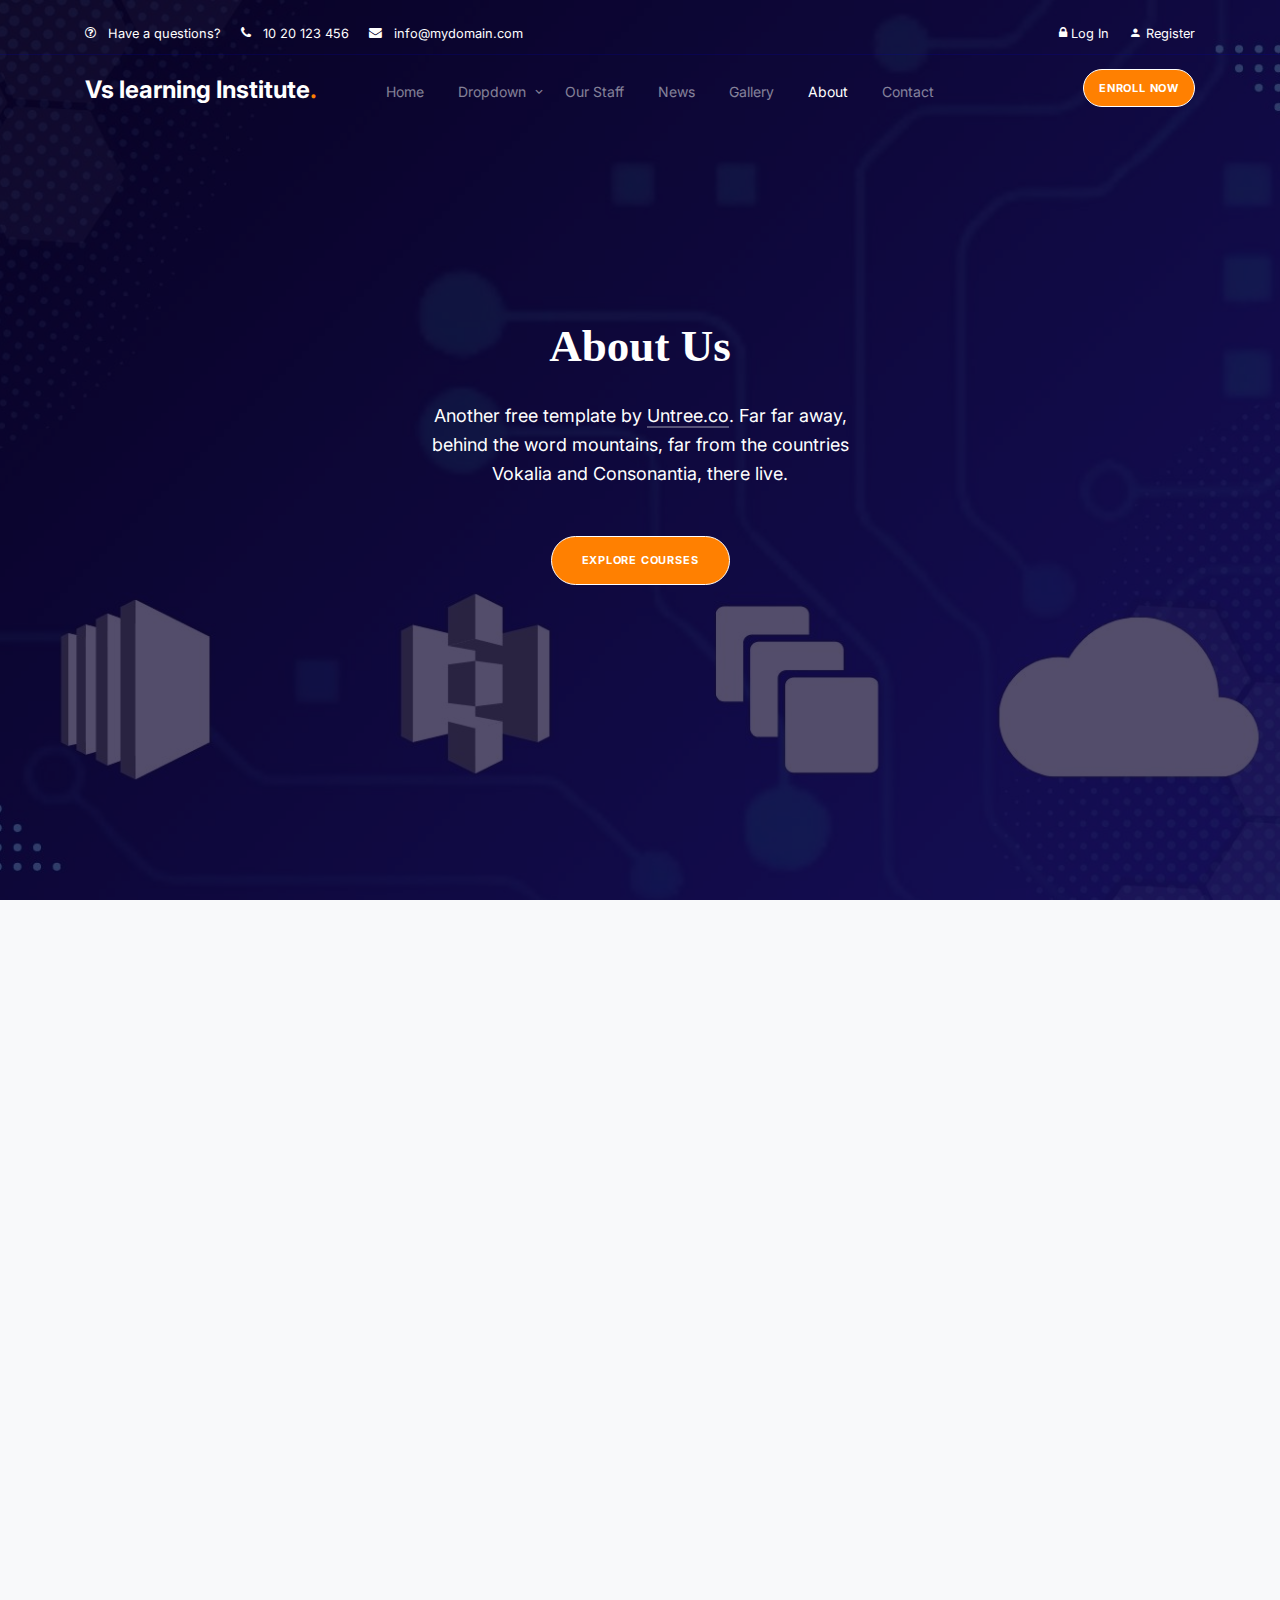
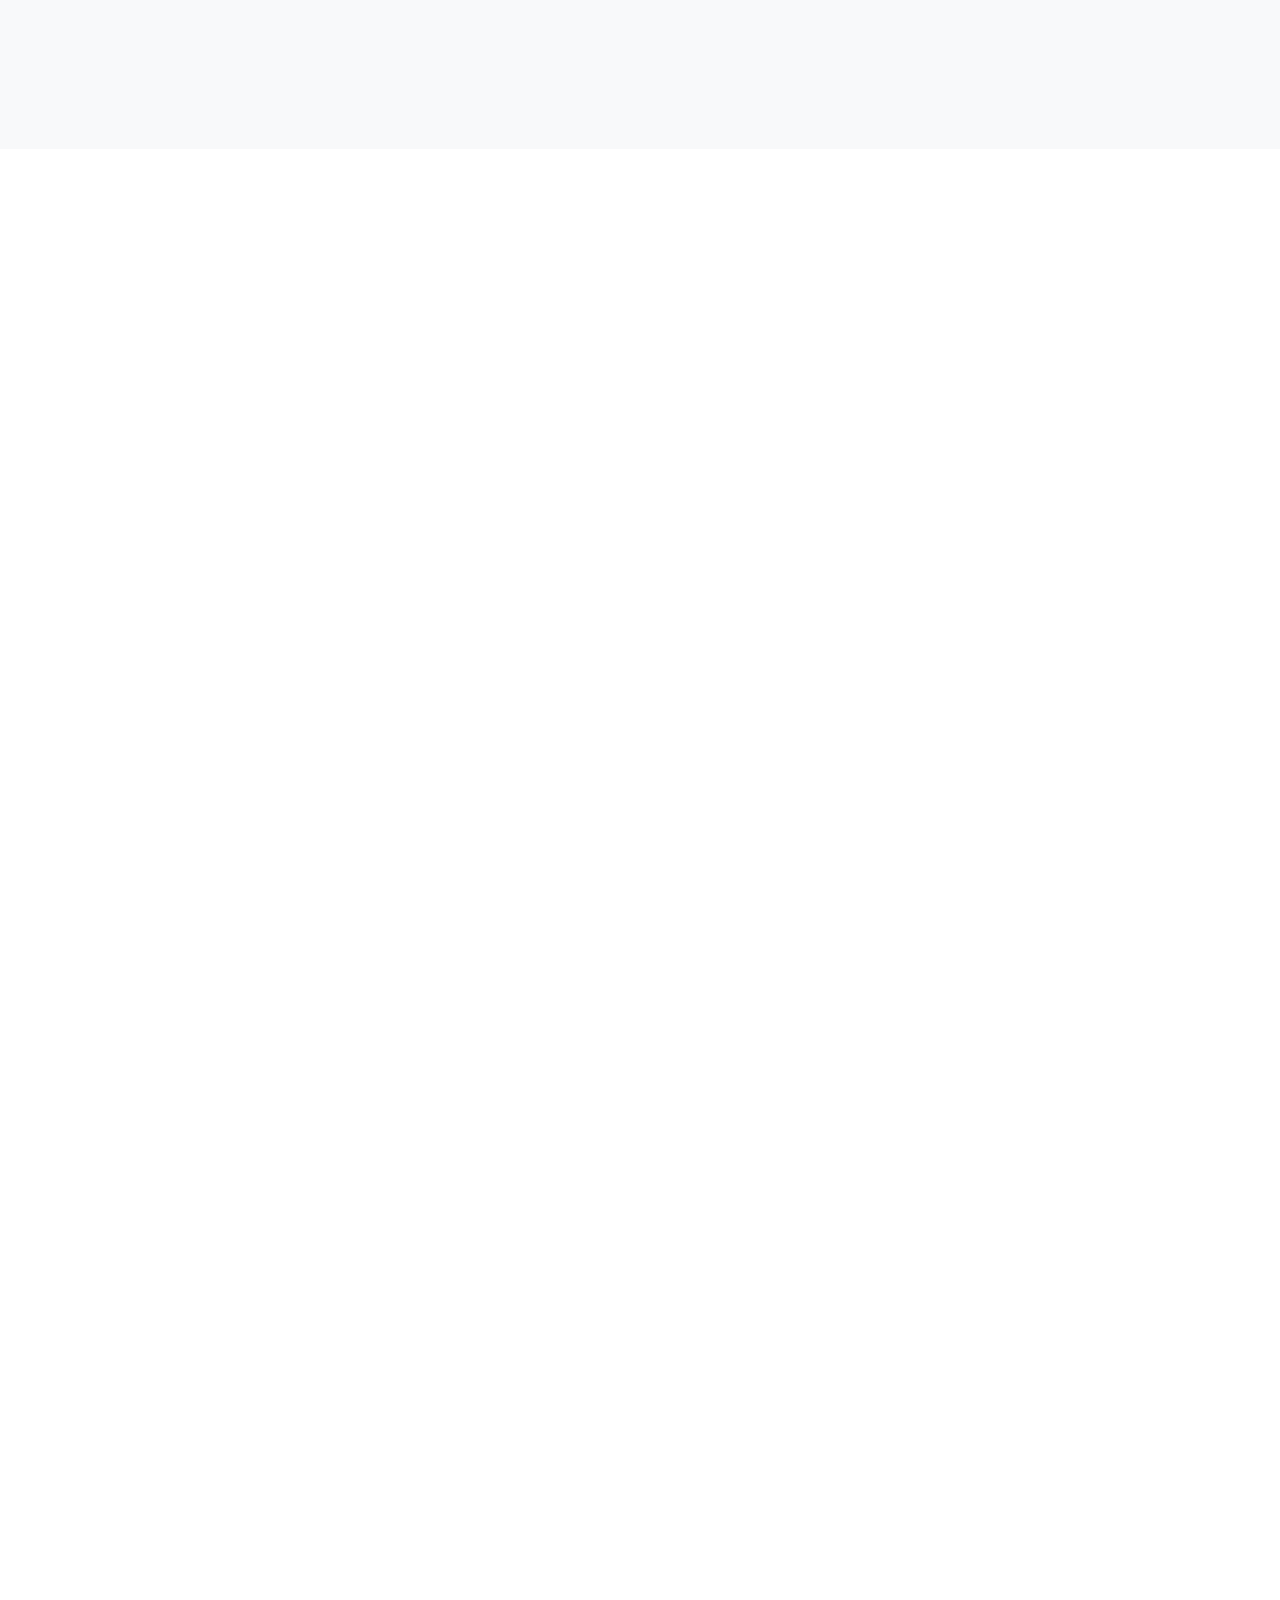
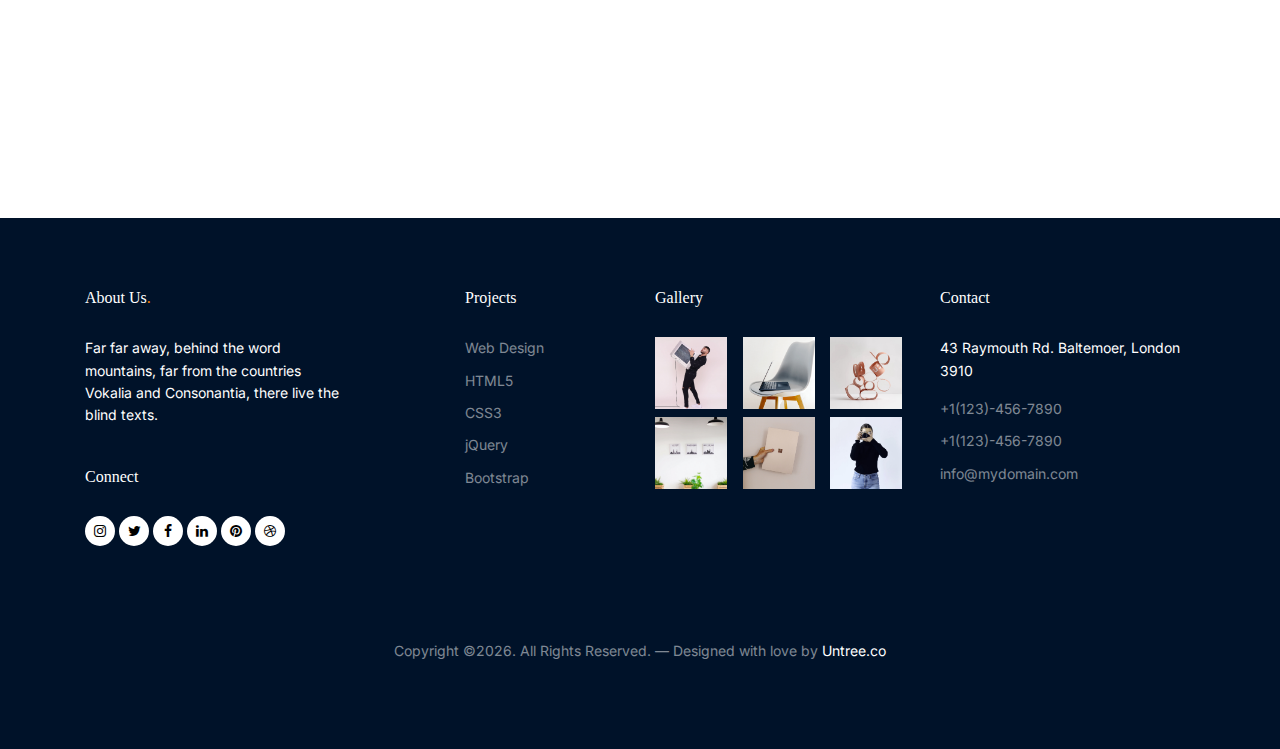
<file: about.html>
<!-- /*
* Template Name: Vs learning Institute
* Template Author: Untree.co
* Tempalte URI: https://untree.co/
* License: https://creativecommons.org/licenses/by/3.0/
*/ -->
<!doctype html>
<html lang="en">
<head>
  <meta charset="utf-8">
  <meta name="viewport" content="width=device-width, initial-scale=1, shrink-to-fit=no">
  <meta name="author" content="Untree.co">
  <link rel="shortcut icon" href="favicon.png">

  <meta name="description" content="" />
  <meta name="keywords" content="bootstrap, bootstrap4" />

  <link href="https://fonts.googleapis.com/css2?family=Display+Playfair:wght@400;700&family=Inter:wght@400;700&display=swap" rel="stylesheet">


  <link rel="stylesheet" href="https://unicons.iconscout.com/release/v4.0.0/css/line.css">

  <link rel="stylesheet" href="css/bootstrap.min.css">
  <link rel="stylesheet" href="css/animate.min.css">
  <link rel="stylesheet" href="css/owl.carousel.min.css">
  <link rel="stylesheet" href="css/owl.theme.default.min.css">
  <link rel="stylesheet" href="css/jquery.fancybox.min.css">
  <link rel="stylesheet" href="fonts/icomoon/style.css">
  <link rel="stylesheet" href="fonts/flaticon/font/flaticon.css">
  <link rel="stylesheet" href="css/aos.css">
  <link rel="stylesheet" href="css/style.css">

  <title>Vs learning Institute website</title>
</head>

<body>

  <div class="site-mobile-menu">
    <div class="site-mobile-menu-header">
      <div class="site-mobile-menu-close">
        <span class="icofont-close js-menu-toggle"></span>
      </div>
    </div>
    <div class="site-mobile-menu-body"></div>
  </div>


  
  <nav class="site-nav mb-5">
    <div class="pb-2 top-bar mb-3">
      <div class="container">
        <div class="row align-items-center">

          <div class="col-6 col-lg-9">
            <a href="#" class="small mr-3"><span class="icon-question-circle-o mr-2"></span> <span class="d-none d-lg-inline-block">Have a questions?</span></a> 
            <a href="#" class="small mr-3"><span class="icon-phone mr-2"></span> <span class="d-none d-lg-inline-block">10 20 123 456</span></a> 
            <a href="#" class="small mr-3"><span class="icon-envelope mr-2"></span> <span class="d-none d-lg-inline-block">info@mydomain.com</span></a> 
          </div>

          <div class="col-6 col-lg-3 text-right">
            <a href="login.html" class="small mr-3">
              <span class="icon-lock"></span>
              Log In
            </a>
            <a href="register.html" class="small">
              <span class="icon-person"></span>
              Register
            </a>
          </div>

        </div>
      </div>
    </div>
    <div class="sticky-nav js-sticky-header">
      <div class="container position-relative">
        <div class="site-navigation text-center">
          <a href="index.html" class="logo menu-absolute m-0">Vs learning Institute<span class="text-primary">.</span></a>

          <ul class="js-clone-nav d-none d-lg-inline-block site-menu">
            <li><a href="index.html">Home</a></li>
            <li class="has-children">
              <a href="#">Dropdown</a>
              <ul class="dropdown">
                <li><a href="elements.html">Elements</a></li>
                <li class="has-children">
                  <a href="#">Menu Two</a>
                  <ul class="dropdown">
                    <li><a href="#">Sub Menu One</a></li>
                    <li><a href="#">Sub Menu Two</a></li>
                    <li><a href="#">Sub Menu Three</a></li>
                  </ul>
                </li>
                <li><a href="#">Menu Three</a></li>
              </ul>
            </li>
            <li><a href="staff.html">Our Staff</a></li>
            <li><a href="news.html">News</a></li>
            <li><a href="gallery.html">Gallery</a></li>
            <li class="active"><a href="about.html">About</a></li>
            <li><a href="contact.html">Contact</a></li>
          </ul>

          <a href="#" class="btn-book btn btn-secondary btn-sm menu-absolute">Enroll Now</a>

          <a href="#" class="burger ml-auto float-right site-menu-toggle js-menu-toggle d-inline-block d-lg-none light" data-toggle="collapse" data-target="#main-navbar">
            <span></span>
          </a>

        </div>
      </div>
    </div>
  </nav>
  

  <div class="untree_co-hero overlay" style="background-image: url('images/img-school-1-min.jpg');">
    <div class="container">
      <div class="row align-items-center justify-content-center">
        <div class="col-12">
          <div class="row justify-content-center ">
            <div class="col-lg-6 text-center ">
              <h1 class="mb-4 heading text-white" data-aos="fade-up" data-aos-delay="100">About Us</h1>
              <div class="mb-5 text-white desc mx-auto" data-aos="fade-up" data-aos-delay="200">
                <p>Another free template by <a href="https://untree.co/" target="_blank" class="link-highlight">Untree.co</a>. Far far away, behind the word mountains, far from the countries Vokalia and Consonantia, there live.</p>
              </div>

              <p class="mb-0" data-aos="fade-up" data-aos-delay="300"><a href="#" class="btn btn-secondary">Explore courses</a></p>

            </div>


          </div>

        </div>

      </div> <!-- /.row -->
    </div> <!-- /.container -->

  </div> <!-- /.untree_co-hero -->




  <!-- <div class="services-section">
    <div class="container">
      <div class="row justify-content-between">
        <div class="col-lg-4 mb-5 mb-lg-0">

          <div class="section-title mb-3" data-aos="fade-up" data-aos-delay="0">
            <h2 class="line-bottom mb-4">Become an Instructor</h2>
          </div>

          <p data-aos="fade-up" data-aos-delay="100">Far far away, behind the word mountains, far from the countries Vokalia and Consonantia, there live the blind texts. Separated they live.</p>

          <ul class="ul-check list-unstyled mb-5 primary" data-aos="fade-up" data-aos-delay="200">
            <li>Behind the word Mountains.</li>
            <li>Far far away Mountains.</li>
            <li>Large language Ocean.</li>
          </ul>

          <p data-aos="fade-up" data-aos-delay="300"><a href="#" class="btn btn-primary">Get Started</a></p>

        </div>
        <div class="col-lg-6" data-aos="fade-up" data-aos-delay="0">
          <figure class="img-wrap-2">
            <img src="images/teacher-min.jpg" alt="Image" class="img-fluid">
            <div class="dotted"></div>
          </figure>

        </div>
      </div>
    </div>
  </div> -->


  <div class="untree_co-section bg-light">
    <div class="container">
      <div class="row justify-content-center mb-5">
        <div class="col-lg-7 text-center" data-aos="fade-up" data-aos-delay="0">
          <h2 class="line-bottom text-center mb-4">Our Team</h2>
          <p>Far far away, behind the word mountains, far from the countries Vokalia and Consonantia, there live the blind texts.</p>
        </div>
      </div>
      <div class="row">
        <div class="col-12 col-sm-6 col-md-6 mb-4 mb-lg-0 col-lg-4" data-aos="fade-up" data-aos-delay="0">
          <div class="staff text-center">
            <div class="mb-4"><img src="images/staff_1.jpg" alt="Image" class="img-fluid"></div>
            <div class="staff-body">
              <h3 class="staff-name">Mina Collins</h3>
              <span class="d-block position mb-4">Teacher in Math</span>
              <p class="mb-4">Far far away, behind the word mountains, far from the countries Vokalia and Consonantia, there live the blind texts.</p>
              <div class="social">
                <a href="#" class="mx-2"><span class="icon-facebook"></span></a>
                <a href="#" class="mx-2"><span class="icon-twitter"></span></a>
                <a href="#" class="mx-2"><span class="icon-linkedin"></span></a>
              </div>
            </div>
          </div>
        </div>
        <div class="col-12 col-sm-6 col-md-6 mb-4 mb-lg-0 col-lg-4" data-aos="fade-up" data-aos-delay="100">
          <div class="staff text-center">
            <div class="mb-4"><img src="images/staff_2.jpg" alt="Image" class="img-fluid"></div>
            <div class="staff-body">
              <h3 class="staff-name">Anderson Matthew</h3>
              <span class="d-block position mb-4">Teacher in Music</span>
              <p class="mb-4">Far far away, behind the word mountains, far from the countries Vokalia and Consonantia, there live the blind texts.</p>
              <div class="social">
                <a href="#" class="mx-2"><span class="icon-facebook"></span></a>
                <a href="#" class="mx-2"><span class="icon-twitter"></span></a>
                <a href="#" class="mx-2"><span class="icon-linkedin"></span></a>
              </div>
            </div>
          </div>
        </div>
        <div class="col-12 col-sm-6 col-md-6 mb-4 mb-lg-0 col-lg-4" data-aos="fade-up" data-aos-delay="200">
          <div class="staff text-center">
            <div class="mb-4"><img src="images/staff_3.jpg" alt="Image" class="img-fluid"></div>
            <div class="staff-body">
              <h3 class="staff-name">Cynthia Misso</h3>
              <span class="d-block position mb-4">Teacher English</span>
              <p class="mb-4">Far far away, behind the word mountains, far from the countries Vokalia and Consonantia, there live the blind texts.</p>
              <div class="social">
                <a href="#" class="mx-2"><span class="icon-facebook"></span></a>
                <a href="#" class="mx-2"><span class="icon-twitter"></span></a>
                <a href="#" class="mx-2"><span class="icon-linkedin"></span></a>
              </div>
            </div>
          </div>
        </div>
      </div>
    </div>
  </div> <!-- /.untree_co-section -->



  <div class="untree_co-section">
    <div class="container"> 
      <div class="row justify-content-center mb-5">
        <div class="col-lg-7 text-center" data-aos="fade-up" data-aos-delay="0">
          <h2 class="line-bottom text-center mb-4">We Have Best Education</h2>
          <p>Far far away, behind the word mountains, far from the countries Vokalia and Consonantia, there live the blind texts.</p>
        </div>
      </div>
      <div class="row">
        <div class="col-6 col-sm-6 col-md-6 col-lg-4" data-aos="fade-up" data-aos-delay="100">
          <div class="feature">
            <span class="uil uil-music"></span>
            <h3>Music Class</h3>
            <p>Far far away, behind the word mountains, far from the countries Vokalia and Consonantia, there live the blind texts.</p>
          </div>
        </div>
        <div class="col-6 col-sm-6 col-md-6 col-lg-4" data-aos="fade-up" data-aos-delay="200">
          <div class="feature">
            <span class="uil uil-calculator-alt"></span>
            <h3>Math Class</h3>
            <p>Far far away, behind the word mountains, far from the countries Vokalia and Consonantia, there live the blind texts.</p>
          </div>
        </div>
        <div class="col-6 col-sm-6 col-md-6 col-lg-4" data-aos="fade-up" data-aos-delay="300">
          <div class="feature">
            <span class="uil uil-book-open"></span>
            <h3>English Class</h3>
            <p>Far far away, behind the word mountains, far from the countries Vokalia and Consonantia, there live the blind texts.</p>
          </div>
        </div>


        <div class="col-6 col-sm-6 col-md-6 col-lg-4" data-aos="fade-up" data-aos-delay=100">
          <div class="feature">
            <span class="uil uil-book-alt"></span>
            <h3>Reading for Kids</h3>
            <p>Far far away, behind the word mountains, far from the countries Vokalia and Consonantia, there live the blind texts.</p>
          </div>
        </div>
        <div class="col-6 col-sm-6 col-md-6 col-lg-4" data-aos="fade-up" data-aos-delay="200">
          <div class="feature">
            <span class="uil uil-history"></span>
            <h3>History Class</h3>
            <p>Far far away, behind the word mountains, far from the countries Vokalia and Consonantia, there live the blind texts.</p>
          </div>
        </div>
        <div class="col-6 col-sm-6 col-md-6 col-lg-4" data-aos="fade-up" data-aos-delay="300">
          <div class="feature">
            <span class="uil uil-headphones"></span>
            <h3>Music</h3>
            <p>Far far away, behind the word mountains, far from the countries Vokalia and Consonantia, there live the blind texts.</p>
          </div>
        </div>
      </div>
    </div> <!-- /.container -->
  </div> <!-- /.untree_co-section -->


  

  <div class="untree_co-section">


    <div class="container">
      <div class="row">
        <div class="col-lg-5 mr-auto mb-5 mb-lg-0"  data-aos="fade-up" data-aos-delay="0">
          <img src="images/img-school-5-min.jpg" alt="image" class="img-fluid">
        </div>
        <div class="col-lg-7 ml-auto" data-aos="fade-up" data-aos-delay="100">
          <h3 class="line-bottom mb-4">Why Choose Us</h3>
          <p>Far far away, behind the word mountains, far from the countries Vokalia and Consonantia, there live the blind texts. </p>

          <div class="custom-accordion" id="accordion_1">
            <div class="accordion-item">
              <h2 class="mb-0">
                <button class="btn btn-link" type="button" data-toggle="collapse" data-target="#collapseOne" aria-expanded="true" aria-controls="collapseOne">Good Teachers and Staffs</button>
              </h2>

              <div id="collapseOne" class="collapse show" aria-labelledby="headingOne" data-parent="#accordion_1">
                <div class="accordion-body">
                  <div class="d-flex">
                    <div class="accordion-img mr-4">
                      <img src="images/img-school-1-min.jpg" alt="Image" class="img-fluid">
                    </div>
                    <div>
                      <p>Far far away, behind the word mountains, far from the countries Vokalia and Consonantia, there live the blind texts. </p>
                      <p>Separated they live in Bookmarksgrove right at the coast of the Semantics, a large language ocean.</p>
                    </div>
                  </div>
                </div>
              </div>
            </div> <!-- .accordion-item -->

            <div class="accordion-item">
              <h2 class="mb-0">
                <button class="btn btn-link collapsed" type="button" data-toggle="collapse" data-target="#collapseTwo" aria-expanded="false" aria-controls="collapseTwo">We Value Good Characters</button>
              </h2>
              <div id="collapseTwo" class="collapse" aria-labelledby="headingTwo" data-parent="#accordion_1">
                <div class="accordion-body">
                  <div class="d-flex">
                    <div class="accordion-img mr-4">
                      <img src="images/img-school-2-min.jpg" alt="Image" class="img-fluid">
                    </div>
                    <div>
                      <p>Far far away, behind the word mountains, far from the countries Vokalia and Consonantia, there live the blind texts. </p>
                      <p>Separated they live in Bookmarksgrove right at the coast of the Semantics, a large language ocean.</p>
                    </div>
                  </div>
                </div>
              </div>
            </div> <!-- .accordion-item -->
            <div class="accordion-item">
              <h2 class="mb-0">
                <button class="btn btn-link collapsed" type="button" data-toggle="collapse" data-target="#collapseThree" aria-expanded="false" aria-controls="collapseThree">Your Children are Safe</button>
              </h2>

              <div id="collapseThree" class="collapse" aria-labelledby="headingThree" data-parent="#accordion_1">
                <div class="accordion-body">
                  <div class="d-flex">
                    <div class="accordion-img mr-4">
                      <img src="images/img-school-3-min.jpg" alt="Image" class="img-fluid">
                    </div>
                    <div>
                      <p>When she reached the first hills of the Italic Mountains, she had a last view back on the skyline of her hometown Bookmarksgrove, the headline of Alphabet Village and the subline of her own road, the Line Lane.</p>
                      <p>Pityful a rethoric question ran over her cheek, then she continued her way.</p>
                    </div>
                  </div>

                </div>
              </div>

            </div> <!-- .accordion-item -->

          </div>

        </div>
      </div>
    </div>
  </div> <!-- /.untree_co-section -->

  <div class="site-footer">


    <div class="container">

      <div class="row">
        <div class="col-lg-3 mr-auto">
          <div class="widget">
            <h3>About Us<span class="text-primary">.</span> </h3>
            <p>Far far away, behind the word mountains, far from the countries Vokalia and Consonantia, there live the blind texts.</p>
          </div> <!-- /.widget -->
          <div class="widget">
            <h3>Connect</h3>
            <ul class="list-unstyled social">
              <li><a href="#"><span class="icon-instagram"></span></a></li>
              <li><a href="#"><span class="icon-twitter"></span></a></li>
              <li><a href="#"><span class="icon-facebook"></span></a></li>
              <li><a href="#"><span class="icon-linkedin"></span></a></li>
              <li><a href="#"><span class="icon-pinterest"></span></a></li>
              <li><a href="#"><span class="icon-dribbble"></span></a></li>
            </ul>
          </div> <!-- /.widget -->
        </div> <!-- /.col-lg-3 -->

        <div class="col-lg-2 ml-auto">
          <div class="widget">
            <h3>Projects</h3>
            <ul class="list-unstyled float-left links">
              <li><a href="#">Web Design</a></li>
              <li><a href="#">HTML5</a></li>
              <li><a href="#">CSS3</a></li>
              <li><a href="#">jQuery</a></li>
              <li><a href="#">Bootstrap</a></li>
            </ul>
          </div> <!-- /.widget -->
        </div> <!-- /.col-lg-3 -->

        <div class="col-lg-3">
          <div class="widget">
            <h3>Gallery</h3>
            <ul class="instafeed instagram-gallery list-unstyled">
              <li><a class="instagram-item" href="images/gal_1.jpg" data-fancybox="gal"><img src="images/gal_1.jpg" alt="" width="72" height="72"></a>
              </li>
              <li><a class="instagram-item" href="images/gal_2.jpg" data-fancybox="gal"><img src="images/gal_2.jpg" alt="" width="72" height="72"></a>
              </li>
              <li><a class="instagram-item" href="images/gal_3.jpg" data-fancybox="gal"><img src="images/gal_3.jpg" alt="" width="72" height="72"></a>
              </li>
              <li><a class="instagram-item" href="images/gal_4.jpg" data-fancybox="gal"><img src="images/gal_4.jpg" alt="" width="72" height="72"></a>
              </li>
              <li><a class="instagram-item" href="images/gal_5.jpg" data-fancybox="gal"><img src="images/gal_5.jpg" alt="" width="72" height="72"></a>
              </li>
              <li><a class="instagram-item" href="images/gal_6.jpg" data-fancybox="gal"><img src="images/gal_6.jpg" alt="" width="72" height="72"></a>
              </li>
            </ul>
          </div> <!-- /.widget -->
        </div> <!-- /.col-lg-3 -->


        <div class="col-lg-3">
          <div class="widget">
            <h3>Contact</h3>
            <address>43 Raymouth Rd. Baltemoer, London 3910</address>
            <ul class="list-unstyled links mb-4">
              <li><a href="tel://11234567890">+1(123)-456-7890</a></li>
              <li><a href="tel://11234567890">+1(123)-456-7890</a></li>
              <li><a href="mailto:info@mydomain.com">info@mydomain.com</a></li>
            </ul>
          </div> <!-- /.widget -->
        </div> <!-- /.col-lg-3 -->

      </div> <!-- /.row -->

      <div class="row mt-5">
        <div class="col-12 text-center">
          <p class="copyright">Copyright &copy;<script>document.write(new Date().getFullYear());</script>. All Rights Reserved. &mdash; Designed with love by <a href="https://untree.co">Untree.co</a> <!-- License information: https://untree.co/license/ -->
          </div>
        </div>
      </div> <!-- /.container -->
    </div> <!-- /.site-footer -->

    <div id="overlayer"></div>
    <div class="loader">
      <div class="spinner-border" role="status">
        <span class="sr-only">Loading...</span>
      </div>
    </div>

    <script src="js/jquery-3.4.1.min.js"></script>
    <script src="js/popper.min.js"></script>
    <script src="js/bootstrap.min.js"></script>
    <script src="js/owl.carousel.min.js"></script>
    <script src="js/jquery.animateNumber.min.js"></script>
    <script src="js/jquery.waypoints.min.js"></script>
    <script src="js/jquery.fancybox.min.js"></script>
    <script src="js/jquery.sticky.js"></script>
    <script src="js/aos.js"></script>
    <script src="js/custom.js"></script>

  </body>

  </html>
</file>
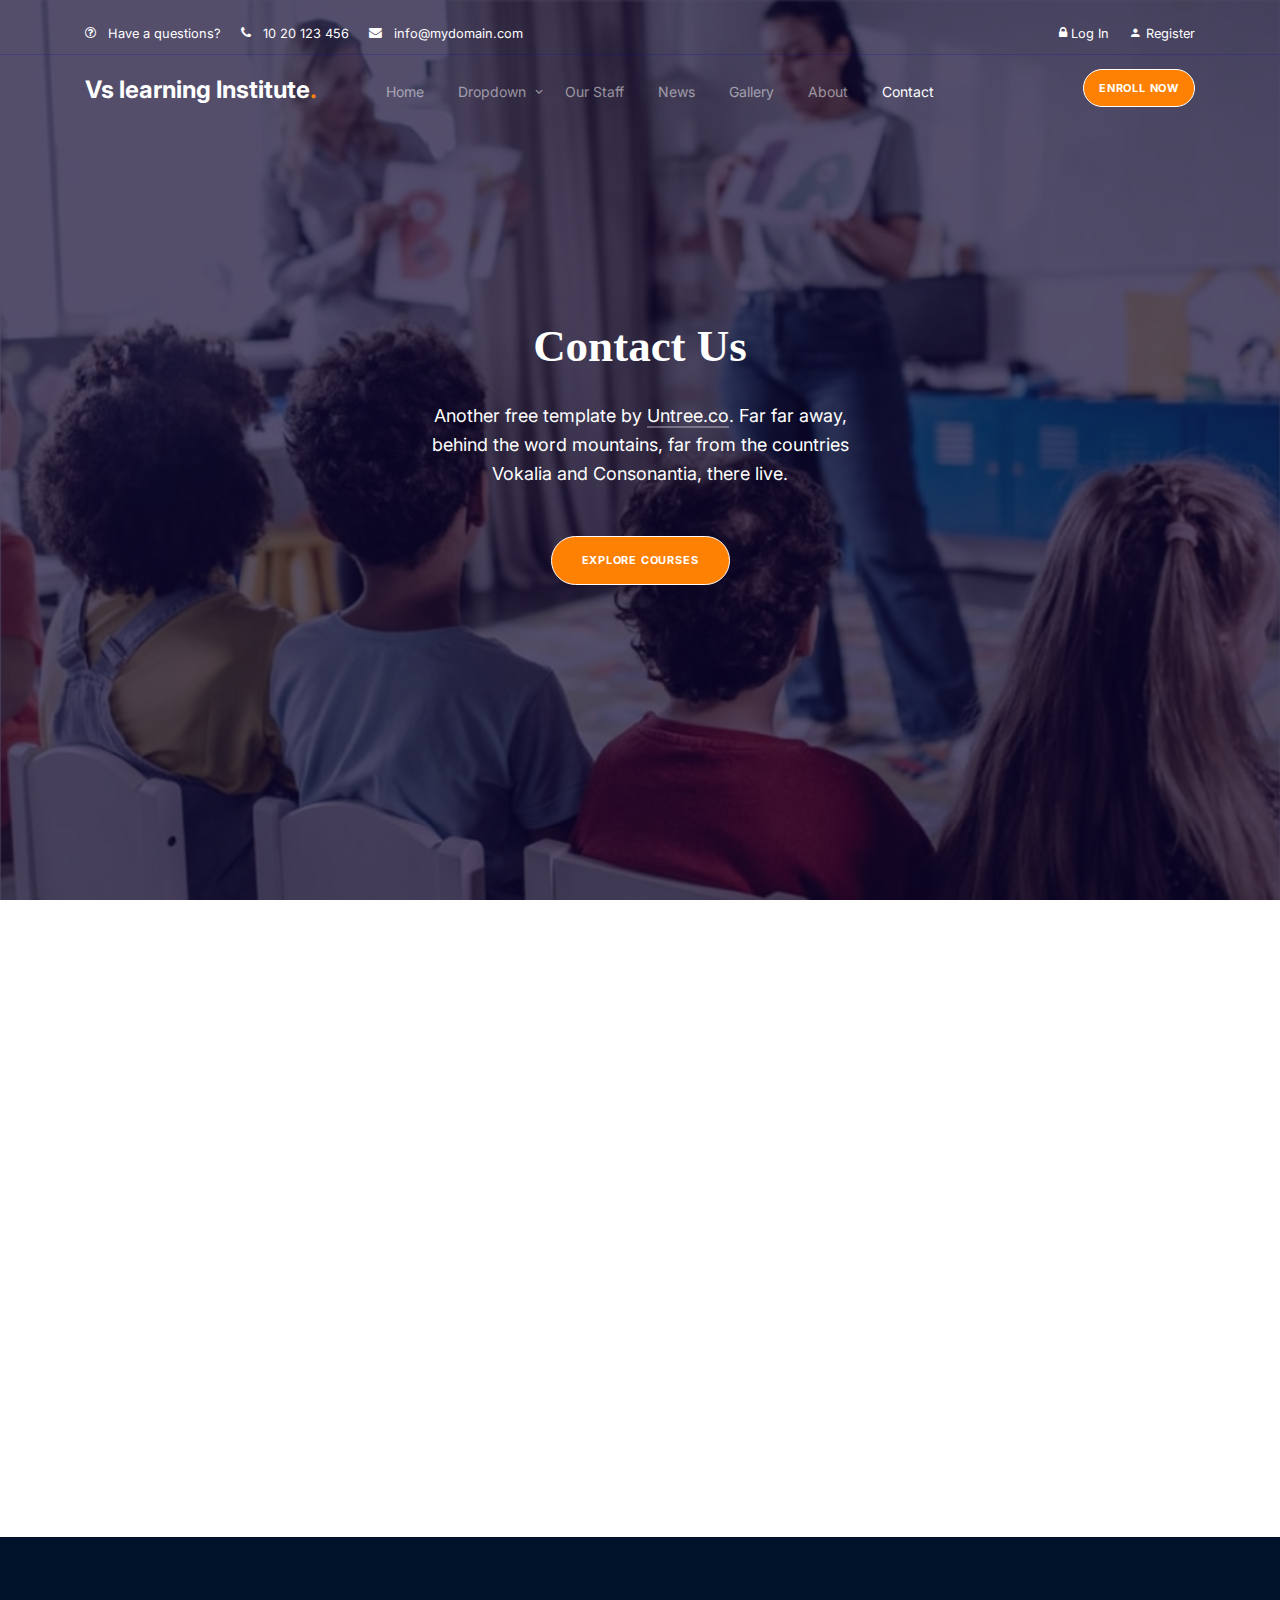
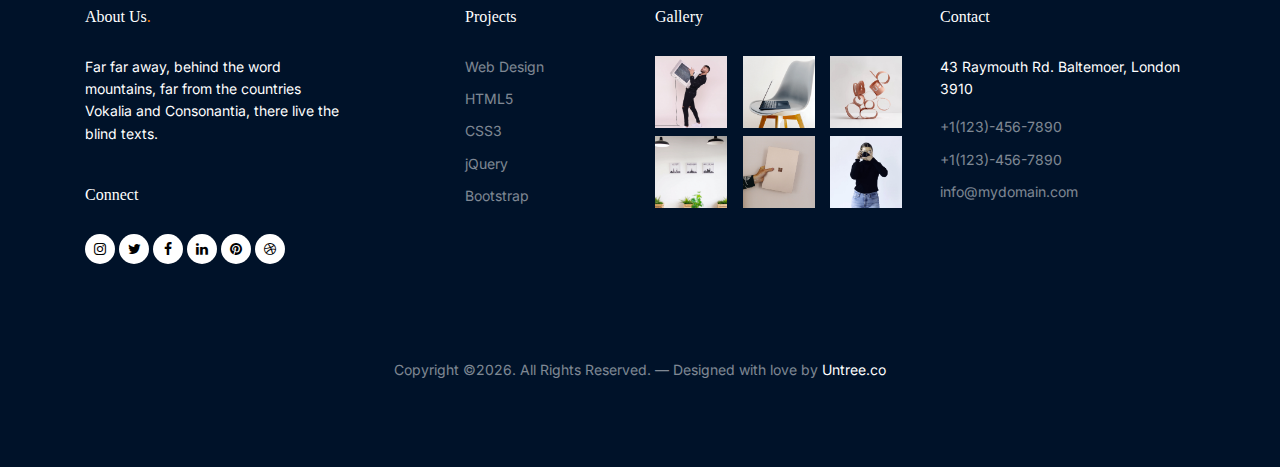
<file: contact.html>
<!-- /*
* Template Name: Vs learning Institute
* Template Author: Untree.co
* Tempalte URI: https://untree.co/
* License: https://creativecommons.org/licenses/by/3.0/
*/ -->
<!doctype html>
<html lang="en">
<head>
  <meta charset="utf-8">
  <meta name="viewport" content="width=device-width, initial-scale=1, shrink-to-fit=no">
  <meta name="author" content="Untree.co">
  <link rel="shortcut icon" href="favicon.png">

  <meta name="description" content="" />
  <meta name="keywords" content="bootstrap, bootstrap4" />

  <link href="https://fonts.googleapis.com/css2?family=Display+Playfair:wght@400;700&family=Inter:wght@400;700&display=swap" rel="stylesheet">


  <link rel="stylesheet" href="https://unicons.iconscout.com/release/v4.0.0/css/line.css">

  <link rel="stylesheet" href="css/bootstrap.min.css">
  <link rel="stylesheet" href="css/animate.min.css">
  <link rel="stylesheet" href="css/owl.carousel.min.css">
  <link rel="stylesheet" href="css/owl.theme.default.min.css">
  <link rel="stylesheet" href="css/jquery.fancybox.min.css">
  <link rel="stylesheet" href="fonts/icomoon/style.css">
  <link rel="stylesheet" href="fonts/flaticon/font/flaticon.css">
  <link rel="stylesheet" href="css/aos.css">
  <link rel="stylesheet" href="css/style.css">

  <title>Vs learning Institute website</title>
</head>

<body>

  <div class="site-mobile-menu">
    <div class="site-mobile-menu-header">
      <div class="site-mobile-menu-close">
        <span class="icofont-close js-menu-toggle"></span>
      </div>
    </div>
    <div class="site-mobile-menu-body"></div>
  </div>


  
  <nav class="site-nav mb-5">
    <div class="pb-2 top-bar mb-3">
      <div class="container">
        <div class="row align-items-center">

          <div class="col-6 col-lg-9">
            <a href="#" class="small mr-3"><span class="icon-question-circle-o mr-2"></span> <span class="d-none d-lg-inline-block">Have a questions?</span></a> 
            <a href="#" class="small mr-3"><span class="icon-phone mr-2"></span> <span class="d-none d-lg-inline-block">10 20 123 456</span></a> 
            <a href="#" class="small mr-3"><span class="icon-envelope mr-2"></span> <span class="d-none d-lg-inline-block">info@mydomain.com</span></a> 
          </div>

          <div class="col-6 col-lg-3 text-right">
            <a href="login.html" class="small mr-3">
              <span class="icon-lock"></span>
              Log In
            </a>
            <a href="register.html" class="small">
              <span class="icon-person"></span>
              Register
            </a>
          </div>

        </div>
      </div>
    </div>
    <div class="sticky-nav js-sticky-header">
      <div class="container position-relative">
        <div class="site-navigation text-center">
          <a href="index.html" class="logo menu-absolute m-0">Vs learning Institute<span class="text-primary">.</span></a>

          <ul class="js-clone-nav d-none d-lg-inline-block site-menu">
            <li><a href="index.html">Home</a></li>
            <li class="has-children">
              <a href="#">Dropdown</a>
              <ul class="dropdown">
                <li><a href="elements.html">Elements</a></li>
                <li class="has-children">
                  <a href="#">Menu Two</a>
                  <ul class="dropdown">
                    <li><a href="#">Sub Menu One</a></li>
                    <li><a href="#">Sub Menu Two</a></li>
                    <li><a href="#">Sub Menu Three</a></li>
                  </ul>
                </li>
                <li><a href="#">Menu Three</a></li>
              </ul>
            </li>
            <li><a href="staff.html">Our Staff</a></li>
            <li><a href="news.html">News</a></li>
            <li><a href="gallery.html">Gallery</a></li>
            <li><a href="about.html">About</a></li>
            <li class="active"><a href="contact.html">Contact</a></li>
          </ul>

          <a href="#" class="btn-book btn btn-secondary btn-sm menu-absolute">Enroll Now</a>

          <a href="#" class="burger ml-auto float-right site-menu-toggle js-menu-toggle d-inline-block d-lg-none light" data-toggle="collapse" data-target="#main-navbar">
            <span></span>
          </a>

        </div>
      </div>
    </div>
  </nav>
  

  <div class="untree_co-hero overlay" style="background-image: url('images/img-school-2-min.jpg');">
    <div class="container">
      <div class="row align-items-center justify-content-center">
        <div class="col-12">
          <div class="row justify-content-center ">
            <div class="col-lg-6 text-center ">
              <h1 class="mb-4 heading text-white" data-aos="fade-up" data-aos-delay="100">Contact Us</h1>
              <div class="mb-5 text-white desc mx-auto" data-aos="fade-up" data-aos-delay="200">
                <p>Another free template by <a href="https://untree.co/" target="_blank" class="link-highlight">Untree.co</a>. Far far away, behind the word mountains, far from the countries Vokalia and Consonantia, there live.</p>
              </div>

              <p class="mb-0" data-aos="fade-up" data-aos-delay="300"><a href="#" class="btn btn-secondary">Explore courses</a></p>

            </div>


          </div>

        </div>

      </div> <!-- /.row -->
    </div> <!-- /.container -->

  </div> <!-- /.untree_co-hero -->




  <div class="untree_co-section">
    <div class="container">

      <div class="row mb-5">
        <div class="col-lg-4 mb-5 order-2 mb-lg-0" data-aos="fade-up" data-aos-delay="100">
          <div class="contact-info">

            <div class="address mt-4">
              <i class="icon-room"></i>
              <h4 class="mb-2">Location:</h4>
              <p>43 Raymouth Rd. Baltemoer, London 3910</p>
            </div>

            <div class="open-hours mt-4">
              <i class="icon-clock-o"></i>
              <h4 class="mb-2">Open Hours:</h4>
              <p>
                Sunday-Friday:<br>
                11:00 AM - 2300 PM
              </p>
            </div>

            <div class="email mt-4">
              <i class="icon-envelope"></i>
              <h4 class="mb-2">Email:</h4>
              <p>info@Untree.co</p>
            </div>

            <div class="phone mt-4">
              <i class="icon-phone"></i>
              <h4 class="mb-2">Call:</h4>
              <p>+1 1234 55488 55</p>
            </div>

          </div>
        </div>
        <div class="col-lg-7 mr-auto order-1" data-aos="fade-up" data-aos-delay="200">
          <form action="#">
            <div class="row">
              <div class="col-6 mb-3">
                <input type="text" class="form-control" placeholder="Your Name">
              </div>
              <div class="col-6 mb-3">
                <input type="email" class="form-control" placeholder="Your Email">
              </div>
              <div class="col-12 mb-3">
                <input type="text" class="form-control" placeholder="Subject">
              </div>
              <div class="col-12 mb-3">
                <textarea name="" id="" cols="30" rows="7" class="form-control" placeholder="Message"></textarea>
              </div>

              <div class="col-12">
                <input type="submit" value="Send Message" class="btn btn-primary">
              </div>
            </div>
          </form>
        </div>
      </div>

      
    </div>
  </div> <!-- /.untree_co-section -->

  <div class="site-footer">


    <div class="container">

      <div class="row">
        <div class="col-lg-3 mr-auto">
          <div class="widget">
            <h3>About Us<span class="text-primary">.</span> </h3>
            <p>Far far away, behind the word mountains, far from the countries Vokalia and Consonantia, there live the blind texts.</p>
          </div> <!-- /.widget -->
          <div class="widget">
            <h3>Connect</h3>
            <ul class="list-unstyled social">
              <li><a href="#"><span class="icon-instagram"></span></a></li>
              <li><a href="#"><span class="icon-twitter"></span></a></li>
              <li><a href="#"><span class="icon-facebook"></span></a></li>
              <li><a href="#"><span class="icon-linkedin"></span></a></li>
              <li><a href="#"><span class="icon-pinterest"></span></a></li>
              <li><a href="#"><span class="icon-dribbble"></span></a></li>
            </ul>
          </div> <!-- /.widget -->
        </div> <!-- /.col-lg-3 -->

        <div class="col-lg-2 ml-auto">
          <div class="widget">
            <h3>Projects</h3>
            <ul class="list-unstyled float-left links">
              <li><a href="#">Web Design</a></li>
              <li><a href="#">HTML5</a></li>
              <li><a href="#">CSS3</a></li>
              <li><a href="#">jQuery</a></li>
              <li><a href="#">Bootstrap</a></li>
            </ul>
          </div> <!-- /.widget -->
        </div> <!-- /.col-lg-3 -->

        <div class="col-lg-3">
          <div class="widget">
            <h3>Gallery</h3>
            <ul class="instafeed instagram-gallery list-unstyled">
              <li><a class="instagram-item" href="images/gal_1.jpg" data-fancybox="gal"><img src="images/gal_1.jpg" alt="" width="72" height="72"></a>
              </li>
              <li><a class="instagram-item" href="images/gal_2.jpg" data-fancybox="gal"><img src="images/gal_2.jpg" alt="" width="72" height="72"></a>
              </li>
              <li><a class="instagram-item" href="images/gal_3.jpg" data-fancybox="gal"><img src="images/gal_3.jpg" alt="" width="72" height="72"></a>
              </li>
              <li><a class="instagram-item" href="images/gal_4.jpg" data-fancybox="gal"><img src="images/gal_4.jpg" alt="" width="72" height="72"></a>
              </li>
              <li><a class="instagram-item" href="images/gal_5.jpg" data-fancybox="gal"><img src="images/gal_5.jpg" alt="" width="72" height="72"></a>
              </li>
              <li><a class="instagram-item" href="images/gal_6.jpg" data-fancybox="gal"><img src="images/gal_6.jpg" alt="" width="72" height="72"></a>
              </li>
            </ul>
          </div> <!-- /.widget -->
        </div> <!-- /.col-lg-3 -->


        <div class="col-lg-3">
          <div class="widget">
            <h3>Contact</h3>
            <address>43 Raymouth Rd. Baltemoer, London 3910</address>
            <ul class="list-unstyled links mb-4">
              <li><a href="tel://11234567890">+1(123)-456-7890</a></li>
              <li><a href="tel://11234567890">+1(123)-456-7890</a></li>
              <li><a href="mailto:info@mydomain.com">info@mydomain.com</a></li>
            </ul>
          </div> <!-- /.widget -->
        </div> <!-- /.col-lg-3 -->

      </div> <!-- /.row -->

      <div class="row mt-5">
        <div class="col-12 text-center">
          <p class="copyright">Copyright &copy;<script>document.write(new Date().getFullYear());</script>. All Rights Reserved. &mdash; Designed with love by <a href="https://untree.co">Untree.co</a> <!-- License information: https://untree.co/license/ -->
          </div>
        </div>
      </div> <!-- /.container -->
    </div> <!-- /.site-footer -->

    <div id="overlayer"></div>
    <div class="loader">
      <div class="spinner-border" role="status">
        <span class="sr-only">Loading...</span>
      </div>
    </div>

    <script src="js/jquery-3.4.1.min.js"></script>
    <script src="js/popper.min.js"></script>
    <script src="js/bootstrap.min.js"></script>
    <script src="js/owl.carousel.min.js"></script>
    <script src="js/jquery.animateNumber.min.js"></script>
    <script src="js/jquery.waypoints.min.js"></script>
    <script src="js/jquery.fancybox.min.js"></script>
    <script src="js/jquery.sticky.js"></script>
    <script src="js/aos.js"></script>
    <script src="js/custom.js"></script>

  </body>

  </html>
</file>
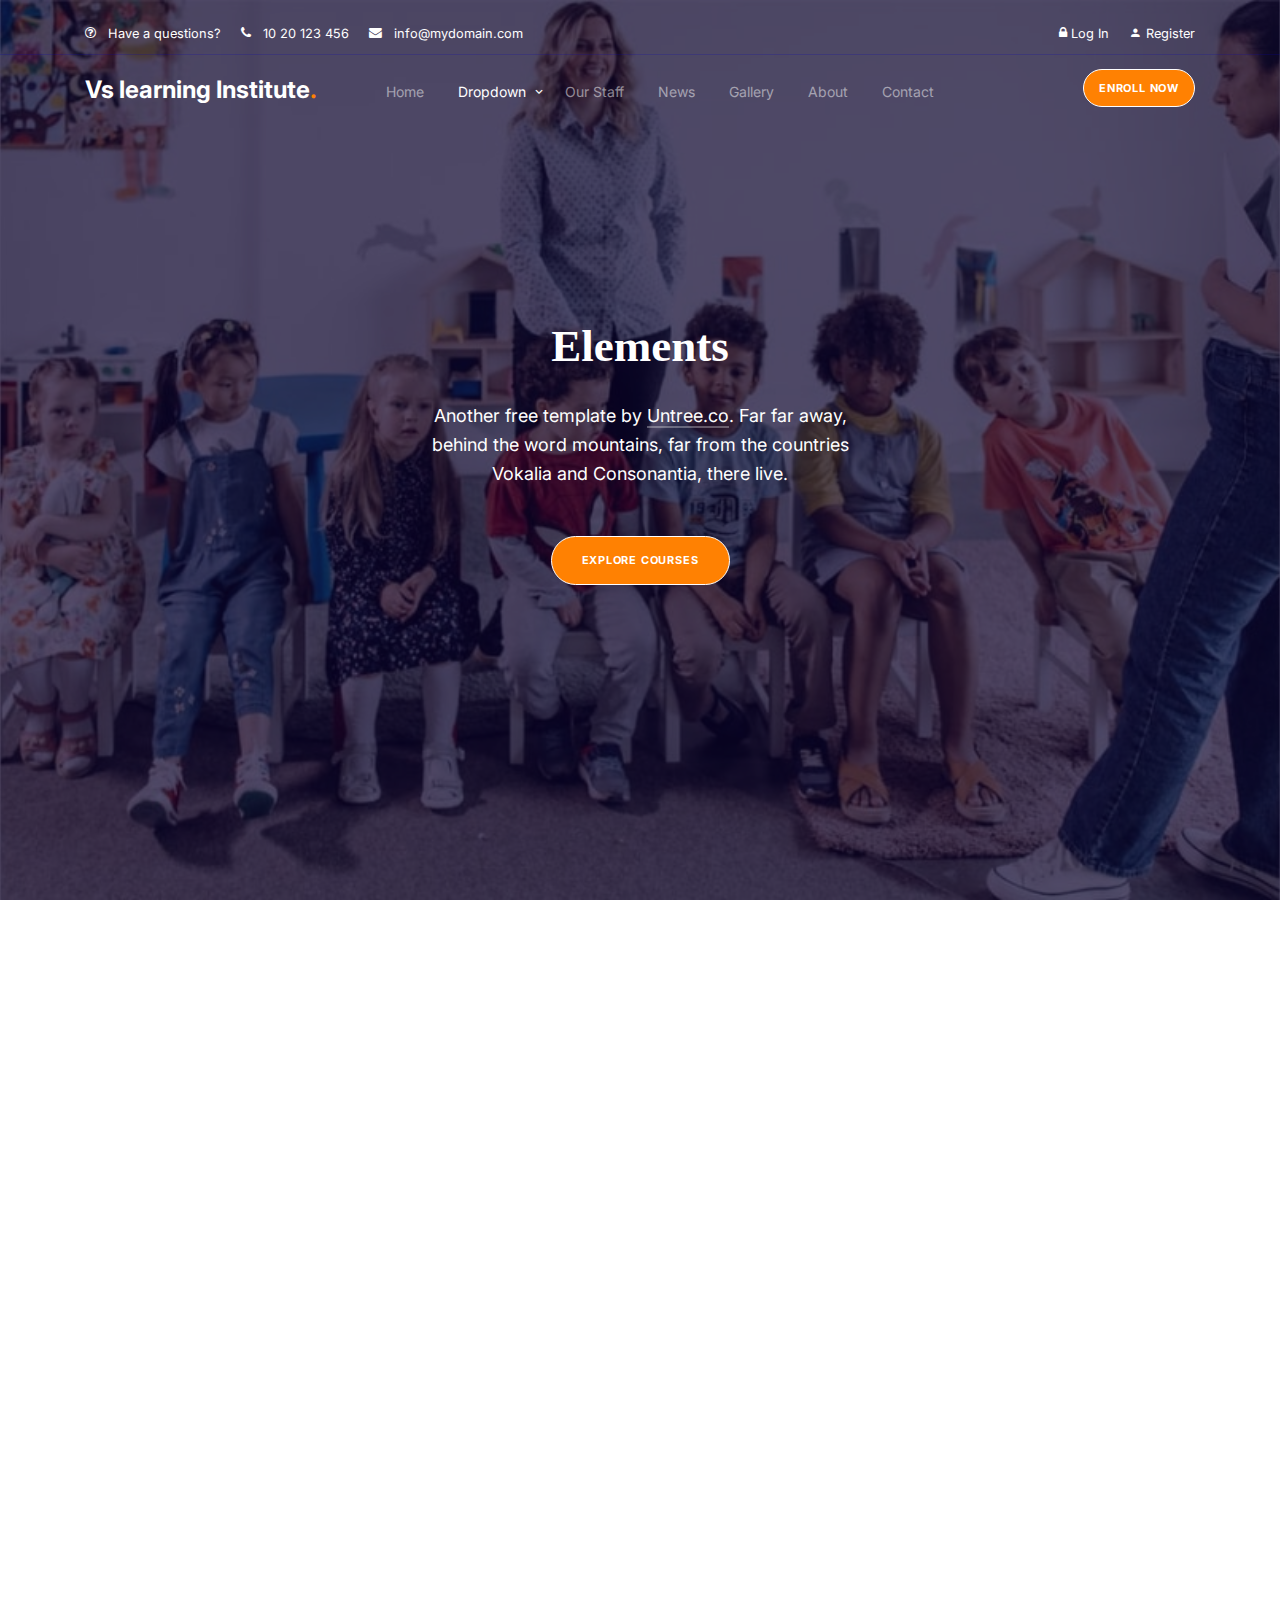
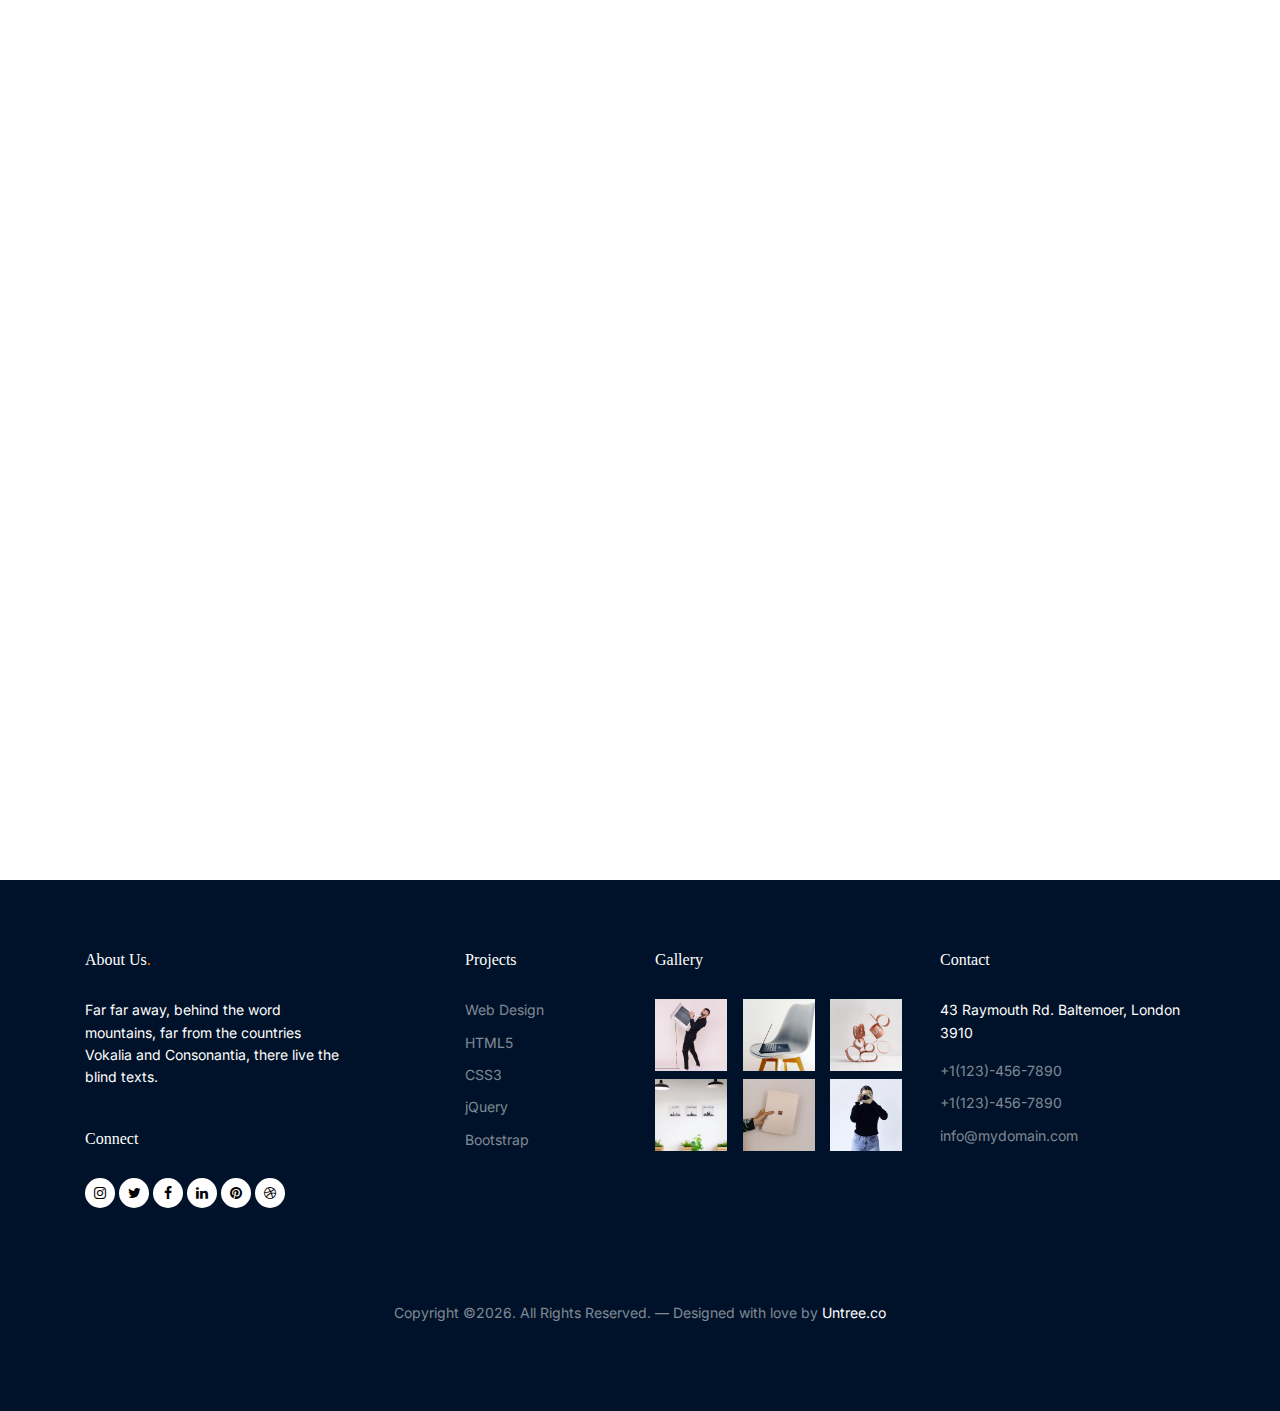
<file: elements.html>
<!-- /*
* Template Name: Vs learning Institute
* Template Author: Untree.co
* Tempalte URI: https://untree.co/
* License: https://creativecommons.org/licenses/by/3.0/
*/ -->
<!doctype html>
<html lang="en">
<head>
  <meta charset="utf-8">
  <meta name="viewport" content="width=device-width, initial-scale=1, shrink-to-fit=no">
  <meta name="author" content="Untree.co">
  <link rel="shortcut icon" href="favicon.png">

  <meta name="description" content="" />
  <meta name="keywords" content="bootstrap, bootstrap4" />

  <link href="https://fonts.googleapis.com/css2?family=Display+Playfair:wght@400;700&family=Inter:wght@400;700&display=swap" rel="stylesheet">


  <link rel="stylesheet" href="https://unicons.iconscout.com/release/v4.0.0/css/line.css">

  <link rel="stylesheet" href="css/bootstrap.min.css">
  <link rel="stylesheet" href="css/animate.min.css">
  <link rel="stylesheet" href="css/owl.carousel.min.css">
  <link rel="stylesheet" href="css/owl.theme.default.min.css">
  <link rel="stylesheet" href="css/jquery.fancybox.min.css">
  <link rel="stylesheet" href="fonts/icomoon/style.css">
  <link rel="stylesheet" href="fonts/flaticon/font/flaticon.css">
  <link rel="stylesheet" href="css/aos.css">
  <link rel="stylesheet" href="css/style.css">

  <title>Vs learning Institute website</title>
</head>

<body>

  <div class="site-mobile-menu">
    <div class="site-mobile-menu-header">
      <div class="site-mobile-menu-close">
        <span class="icofont-close js-menu-toggle"></span>
      </div>
    </div>
    <div class="site-mobile-menu-body"></div>
  </div>


  
  <nav class="site-nav mb-5">
    <div class="pb-2 top-bar mb-3">
      <div class="container">
        <div class="row align-items-center">

          <div class="col-6 col-lg-9">
            <a href="#" class="small mr-3"><span class="icon-question-circle-o mr-2"></span> <span class="d-none d-lg-inline-block">Have a questions?</span></a> 
            <a href="#" class="small mr-3"><span class="icon-phone mr-2"></span> <span class="d-none d-lg-inline-block">10 20 123 456</span></a> 
            <a href="#" class="small mr-3"><span class="icon-envelope mr-2"></span> <span class="d-none d-lg-inline-block">info@mydomain.com</span></a> 
          </div>

          <div class="col-6 col-lg-3 text-right">
            <a href="login.html" class="small mr-3">
              <span class="icon-lock"></span>
              Log In
            </a>
            <a href="register.html" class="small">
              <span class="icon-person"></span>
              Register
            </a>
          </div>

        </div>
      </div>
    </div>
    <div class="sticky-nav js-sticky-header">
      <div class="container position-relative">
        <div class="site-navigation text-center">
          <a href="index.html" class="logo menu-absolute m-0">Vs learning Institute<span class="text-primary">.</span></a>

          <ul class="js-clone-nav d-none d-lg-inline-block site-menu">
            <li><a href="index.html">Home</a></li>
            <li class="has-children active">
              <a href="#">Dropdown</a>
              <ul class="dropdown">
                <li class="active"><a href="elements.html">Elements</a></li>
                <li class="has-children">
                  <a href="#">Menu Two</a>
                  <ul class="dropdown">
                    <li><a href="#">Sub Menu One</a></li>
                    <li><a href="#">Sub Menu Two</a></li>
                    <li><a href="#">Sub Menu Three</a></li>
                  </ul>
                </li>
                <li><a href="#">Menu Three</a></li>
              </ul>
            </li>
            <li><a href="staff.html">Our Staff</a></li>
            <li><a href="news.html">News</a></li>
            <li><a href="gallery.html">Gallery</a></li>
            <li><a href="about.html">About</a></li>
            <li><a href="contact.html">Contact</a></li>
          </ul>

          <a href="#" class="btn-book btn btn-secondary btn-sm menu-absolute">Enroll Now</a>

          <a href="#" class="burger ml-auto float-right site-menu-toggle js-menu-toggle d-inline-block d-lg-none light" data-toggle="collapse" data-target="#main-navbar">
            <span></span>
          </a>

        </div>
      </div>
    </div>
  </nav>
  

  <div class="untree_co-hero overlay" style="background-image: url('images/img-school-3-min.jpg');">
    <div class="container">
      <div class="row align-items-center justify-content-center">
        <div class="col-12">
          <div class="row justify-content-center ">
            <div class="col-lg-6 text-center ">
              <h1 class="mb-4 heading text-white" data-aos="fade-up" data-aos-delay="100">Elements</h1>
              <div class="mb-5 text-white desc mx-auto" data-aos="fade-up" data-aos-delay="200">
                <p>Another free template by <a href="https://untree.co/" target="_blank" class="link-highlight">Untree.co</a>. Far far away, behind the word mountains, far from the countries Vokalia and Consonantia, there live.</p>
              </div>

              <p class="mb-0" data-aos="fade-up" data-aos-delay="300"><a href="#" class="btn btn-secondary">Explore courses</a></p>

            </div>


          </div>

        </div>

      </div> <!-- /.row -->
    </div> <!-- /.container -->

  </div> <!-- /.untree_co-hero -->




  <div class="untree_co-section">
    <div class="container">
      <div class="row">
        <div class="col-lg-6">
          <div class="custom-block" data-aos="fade-up">
            <h2 class="section-title">Accordion</h2>
            <div class="custom-accordion" id="accordion_1">
              <div class="accordion-item">
                <h2 class="mb-0">
                  <button class="btn btn-link" type="button" data-toggle="collapse" data-target="#collapseOne" aria-expanded="true" aria-controls="collapseOne">How to download and register?</button>
                </h2>

                <div id="collapseOne" class="collapse show" aria-labelledby="headingOne" data-parent="#accordion_1">
                  <div class="accordion-body">
                    Far far away, behind the word mountains, far from the countries Vokalia and Consonantia, there live the blind texts. Separated they live in Bookmarksgrove right at the coast of the Semantics, a large language ocean.
                  </div>
                </div>
              </div> <!-- .accordion-item -->

              <div class="accordion-item">
                <h2 class="mb-0">
                  <button class="btn btn-link collapsed" type="button" data-toggle="collapse" data-target="#collapseTwo" aria-expanded="false" aria-controls="collapseTwo">How to create your paypal account?</button>
                </h2>
                <div id="collapseTwo" class="collapse" aria-labelledby="headingTwo" data-parent="#accordion_1">
                  <div class="accordion-body">
                    A small river named Duden flows by their place and supplies it with the necessary regelialia. It is a paradisematic country, in which roasted parts of sentences fly into your mouth.
                  </div>
                </div>
              </div> <!-- .accordion-item -->
              <div class="accordion-item">
                <h2 class="mb-0">
                  <button class="btn btn-link collapsed" type="button" data-toggle="collapse" data-target="#collapseThree" aria-expanded="false" aria-controls="collapseThree">How to link your paypal and bank account?</button>
                </h2>

                <div id="collapseThree" class="collapse" aria-labelledby="headingThree" data-parent="#accordion_1">
                  <div class="accordion-body">
                    When she reached the first hills of the Italic Mountains, she had a last view back on the skyline of her hometown Bookmarksgrove, the headline of Alphabet Village and the subline of her own road, the Line Lane. Pityful a rethoric question ran over her cheek, then she continued her way.
                  </div>
                </div>

              </div> <!-- .accordion-item -->

            </div>
          </div> <!-- END .custom-block -->
          <div class="custom-block" data-aos="fade-up">
            <h2 class="section-title">Gallery</h2>
            <div class="row gutter-v2 gallery">
              <div class="col-4">
                <a href="images/gal_1.jpg" class="gal-item" data-fancybox="gal"><img src="images/gal_1.jpg" alt="Image" class="img-fluid"></a>
              </div>
              <div class="col-4">
                <a href="images/gal_2.jpg" class="gal-item" data-fancybox="gal"><img src="images/gal_2.jpg" alt="Image" class="img-fluid"></a>
              </div>
              <div class="col-4">
                <a href="images/gal_3.jpg" class="gal-item" data-fancybox="gal"><img src="images/gal_3.jpg" alt="Image" class="img-fluid"></a>
              </div>
              <div class="col-4">
                <a href="images/gal_4.jpg" class="gal-item" data-fancybox="gal"><img src="images/gal_4.jpg" alt="Image" class="img-fluid"></a>
              </div>
              <div class="col-4">
                <a href="images/gal_5.jpg" class="gal-item" data-fancybox="gal"><img src="images/gal_5.jpg" alt="Image" class="img-fluid"></a>
              </div>
              <div class="col-4">
                <a href="images/gal_6.jpg" class="gal-item" data-fancybox="gal"><img src="images/gal_6.jpg" alt="Image" class="img-fluid"></a>
              </div>
            </div>
          </div> <!-- END .custom-block -->

          <div class="custom-block" data-aos="fade-up">
            <h2 class="section-title">Video</h2>

            <a href="https://vimeo.com/342333493" data-fancybox class="video-wrap">
              <span class="play-wrap"><span class="icon-play"></span></span>
              <img src="images/hero_bg.jpg" alt="Image" class="img-fluid rounded">
            </a>
          </div> <!-- END .custom-block -->

          <div class="custom-block" data-aos="fade-up">
            <h2 class="section-title mb-3">Check Unordered List</h2>

            <ul class="list-unstyled ul-check primary">
              <li>Far far away, behind the word</li>
              <li>Far from the countries Vokalia</li>
              <li>Separated they live in Bookmarksgrove</li>
            </ul>

          </div> <!-- END .custom-block -->

        </div> <!-- /.col-lg-6 -->
        <div class="col-lg-6">
          <div class="custom-block" data-aos="fade-up" data-aos-delay="100">
            <h2 class="section-title">Form</h2>
            <form class="contact-form">
              <div class="row">
                <div class="col-md-6">
                  <div class="form-group">
                    <label class="" for="fname">First name</label>
                    <input type="text" class="form-control" id="fname">
                  </div>
                </div>
                <div class="col-md-6">
                  <div class="form-group">
                    <label class="" for="lname">Last name</label>
                    <input type="text" class="form-control" id="lname">
                  </div>
                </div>
              </div>
              <div class="form-group">
                <label class="" for="email">Email address</label>
                <input type="email" class="form-control" id="email" aria-describedby="emailHelp">
                <small id="emailHelp" class="form-text text-muted">We'll never share your email with anyone else.</small>
              </div>
              <div class="form-group">
                <label class="" for="password">Password</label>
                <input type="password" class="form-control" id="password">
              </div>
              <div class="form-group">
                <label class="" for="message">Message</label>
                <textarea name="" class="form-control" id="message" cols="30" rows="5"></textarea>
              </div>
              <div class="form-group">
                <label class="" for="select">Select</label>

                <select name="" id="select" class="custom-select">
                  <option value="">Untree.co</option>
                  <option value="">Offers high quality free template</option>
                </select>

              </div>
              <div class="form-group">
                <label class="control control--checkbox">
                  <span class="caption">Custom checkbox</span>
                  <input type="checkbox" checked="checked" />
                  <div class="control__indicator"></div>
                </label>
              </div>
              <button type="submit" class="btn btn-primary">Submit</button>
            </form>
          </div>

          <div class="custom-block" data-aos="fade-up">
            <h2 class="section-title">Social Icons</h2>
            <ul class="list-unstyled social-icons light">
              <li><a href="#"><span class="icon-facebook"></span></a></li>
              <li><a href="#"><span class="icon-twitter"></span></a></li>
              <li><a href="#"><span class="icon-linkedin"></span></a></li>
              <li><a href="#"><span class="icon-google"></span></a></li>
              <li><a href="#"><span class="icon-play"></span></a></li>
            </ul>
          </div> <!-- END .custom-block -->

          <div class="custom-block" data-aos="fade-up" data-aos-delay="100">
            <h2 class="section-title text-center">Slider</h2>
            <div class="owl-single owl-carousel no-nav">
              <div class="testimonial mx-auto">
                <figure class="img-wrap">
                  <img src="images/person_2.jpg" alt="Image" class="img-fluid">
                </figure>
                <h3 class="name text-black">Adam Aderson</h3>
                <blockquote>
                  <p>&ldquo;There live the blind texts. Separated they live in Bookmarksgrove right at the coast of the Semantics, a large language ocean.&rdquo;</p>
                </blockquote>
              </div>

              <div class="testimonial mx-auto">
                <figure class="img-wrap">
                  <img src="images/person_3.jpg" alt="Image" class="img-fluid">
                </figure>
                <h3 class="name text-black">Lukas Devlin</h3>
                <blockquote>
                  <p>&ldquo;There live the blind texts. Separated they live in Bookmarksgrove right at the coast of the Semantics, a large language ocean.&rdquo;</p>
                </blockquote>
              </div>

              <div class="testimonial mx-auto">
                <figure class="img-wrap">
                  <img src="images/person_4.jpg" alt="Image" class="img-fluid">
                </figure>
                <h3 class="name text-black">Kayla Bryant</h3>
                <blockquote>
                  <p>&ldquo;There live the blind texts. Separated they live in Bookmarksgrove right at the coast of the Semantics, a large language ocean.&rdquo;</p>
                </blockquote>
              </div>

            </div>
          </div>
        </div> <!-- /.col-lg-6 -->
      </div> <!-- /.row -->    
    </div> <!-- /.container -->  
  </div> <!-- /.untree_co-section -->

  <div class="site-footer">


    <div class="container">

      <div class="row">
        <div class="col-lg-3 mr-auto">
          <div class="widget">
            <h3>About Us<span class="text-primary">.</span> </h3>
            <p>Far far away, behind the word mountains, far from the countries Vokalia and Consonantia, there live the blind texts.</p>
          </div> <!-- /.widget -->
          <div class="widget">
            <h3>Connect</h3>
            <ul class="list-unstyled social">
              <li><a href="#"><span class="icon-instagram"></span></a></li>
              <li><a href="#"><span class="icon-twitter"></span></a></li>
              <li><a href="#"><span class="icon-facebook"></span></a></li>
              <li><a href="#"><span class="icon-linkedin"></span></a></li>
              <li><a href="#"><span class="icon-pinterest"></span></a></li>
              <li><a href="#"><span class="icon-dribbble"></span></a></li>
            </ul>
          </div> <!-- /.widget -->
        </div> <!-- /.col-lg-3 -->

        <div class="col-lg-2 ml-auto">
          <div class="widget">
            <h3>Projects</h3>
            <ul class="list-unstyled float-left links">
              <li><a href="#">Web Design</a></li>
              <li><a href="#">HTML5</a></li>
              <li><a href="#">CSS3</a></li>
              <li><a href="#">jQuery</a></li>
              <li><a href="#">Bootstrap</a></li>
            </ul>
          </div> <!-- /.widget -->
        </div> <!-- /.col-lg-3 -->

        <div class="col-lg-3">
          <div class="widget">
            <h3>Gallery</h3>
            <ul class="instafeed instagram-gallery list-unstyled">
              <li><a class="instagram-item" href="images/gal_1.jpg" data-fancybox="gal"><img src="images/gal_1.jpg" alt="" width="72" height="72"></a>
              </li>
              <li><a class="instagram-item" href="images/gal_2.jpg" data-fancybox="gal"><img src="images/gal_2.jpg" alt="" width="72" height="72"></a>
              </li>
              <li><a class="instagram-item" href="images/gal_3.jpg" data-fancybox="gal"><img src="images/gal_3.jpg" alt="" width="72" height="72"></a>
              </li>
              <li><a class="instagram-item" href="images/gal_4.jpg" data-fancybox="gal"><img src="images/gal_4.jpg" alt="" width="72" height="72"></a>
              </li>
              <li><a class="instagram-item" href="images/gal_5.jpg" data-fancybox="gal"><img src="images/gal_5.jpg" alt="" width="72" height="72"></a>
              </li>
              <li><a class="instagram-item" href="images/gal_6.jpg" data-fancybox="gal"><img src="images/gal_6.jpg" alt="" width="72" height="72"></a>
              </li>
            </ul>
          </div> <!-- /.widget -->
        </div> <!-- /.col-lg-3 -->


        <div class="col-lg-3">
          <div class="widget">
            <h3>Contact</h3>
            <address>43 Raymouth Rd. Baltemoer, London 3910</address>
            <ul class="list-unstyled links mb-4">
              <li><a href="tel://11234567890">+1(123)-456-7890</a></li>
              <li><a href="tel://11234567890">+1(123)-456-7890</a></li>
              <li><a href="mailto:info@mydomain.com">info@mydomain.com</a></li>
            </ul>
          </div> <!-- /.widget -->
        </div> <!-- /.col-lg-3 -->

      </div> <!-- /.row -->

      <div class="row mt-5">
        <div class="col-12 text-center">
          <p class="copyright">Copyright &copy;<script>document.write(new Date().getFullYear());</script>. All Rights Reserved. &mdash; Designed with love by <a href="https://untree.co">Untree.co</a> <!-- License information: https://untree.co/license/ -->
          </div>
        </div>
      </div> <!-- /.container -->
    </div> <!-- /.site-footer -->

    <div id="overlayer"></div>
    <div class="loader">
      <div class="spinner-border" role="status">
        <span class="sr-only">Loading...</span>
      </div>
    </div>

    <script src="js/jquery-3.4.1.min.js"></script>
    <script src="js/popper.min.js"></script>
    <script src="js/bootstrap.min.js"></script>
    <script src="js/owl.carousel.min.js"></script>
    <script src="js/jquery.animateNumber.min.js"></script>
    <script src="js/jquery.waypoints.min.js"></script>
    <script src="js/jquery.fancybox.min.js"></script>
    <script src="js/jquery.sticky.js"></script>
    <script src="js/aos.js"></script>
    <script src="js/custom.js"></script>

  </body>

  </html>
</file>
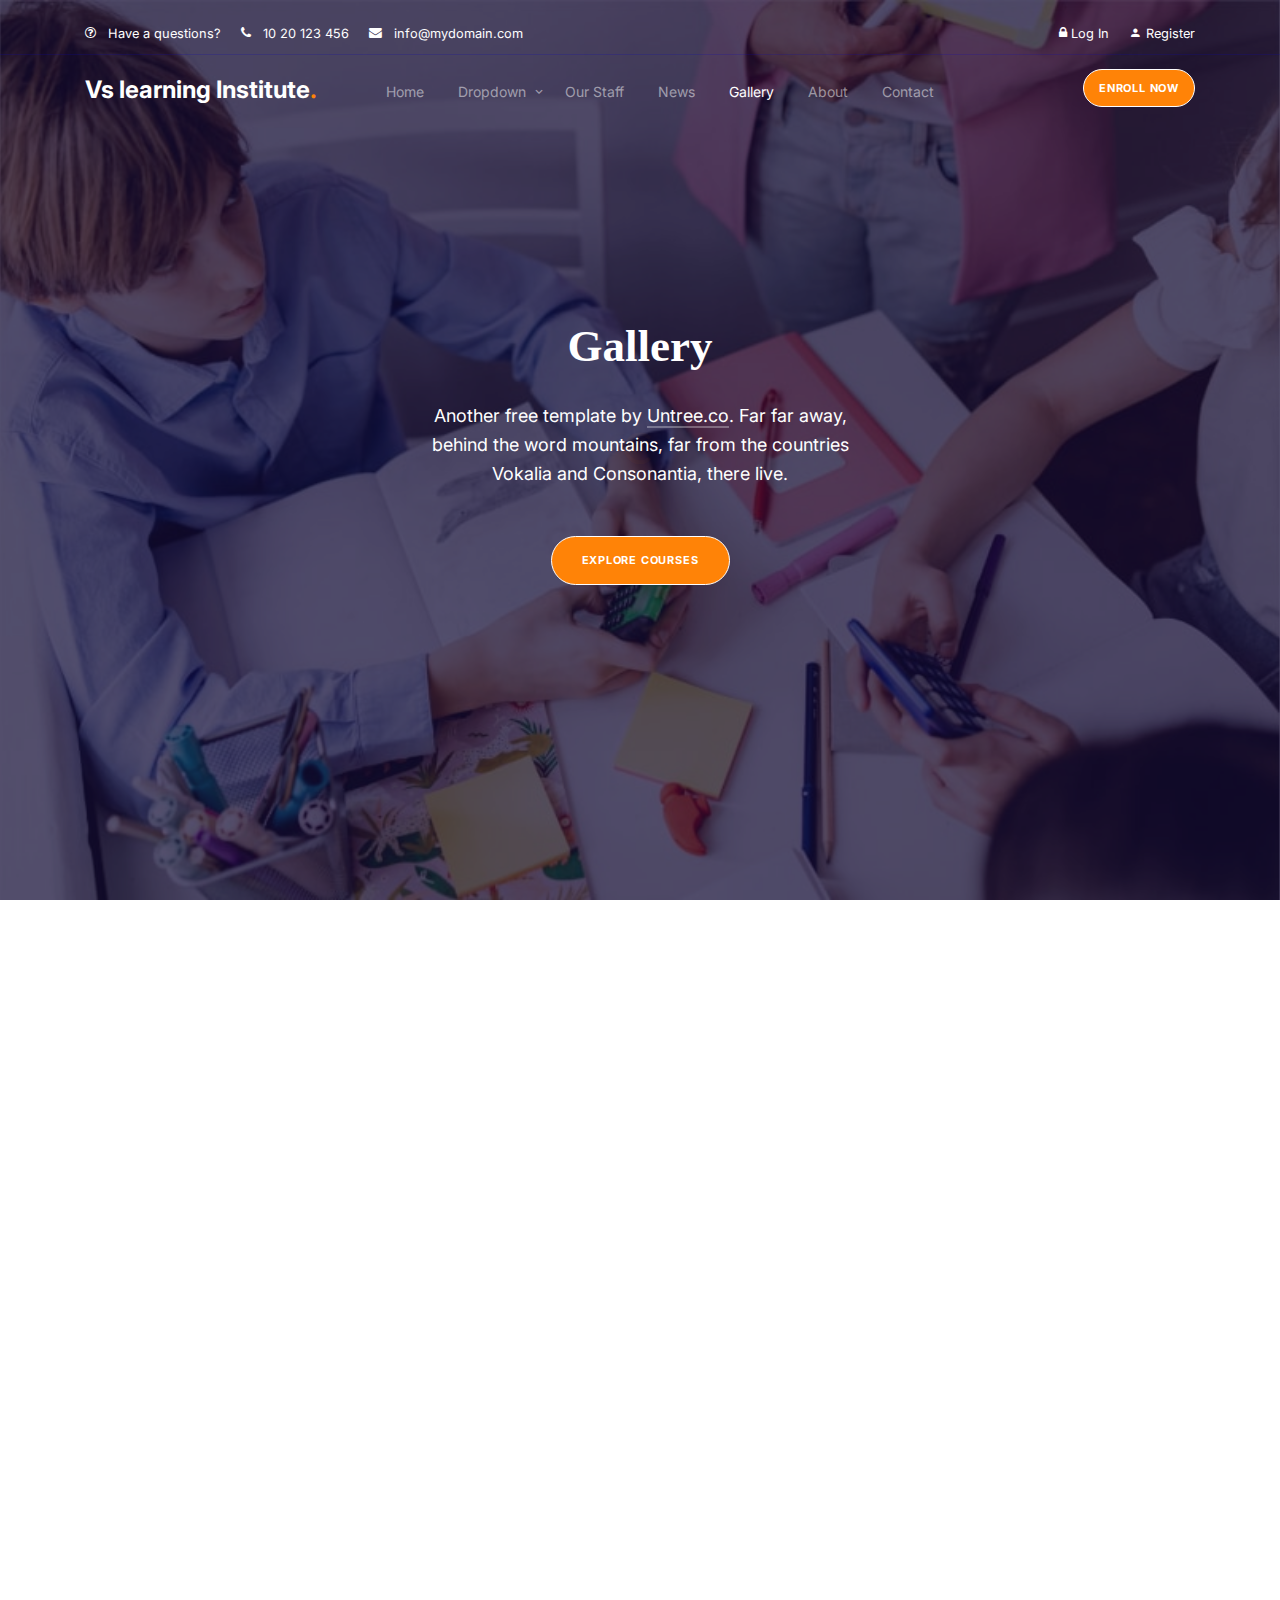
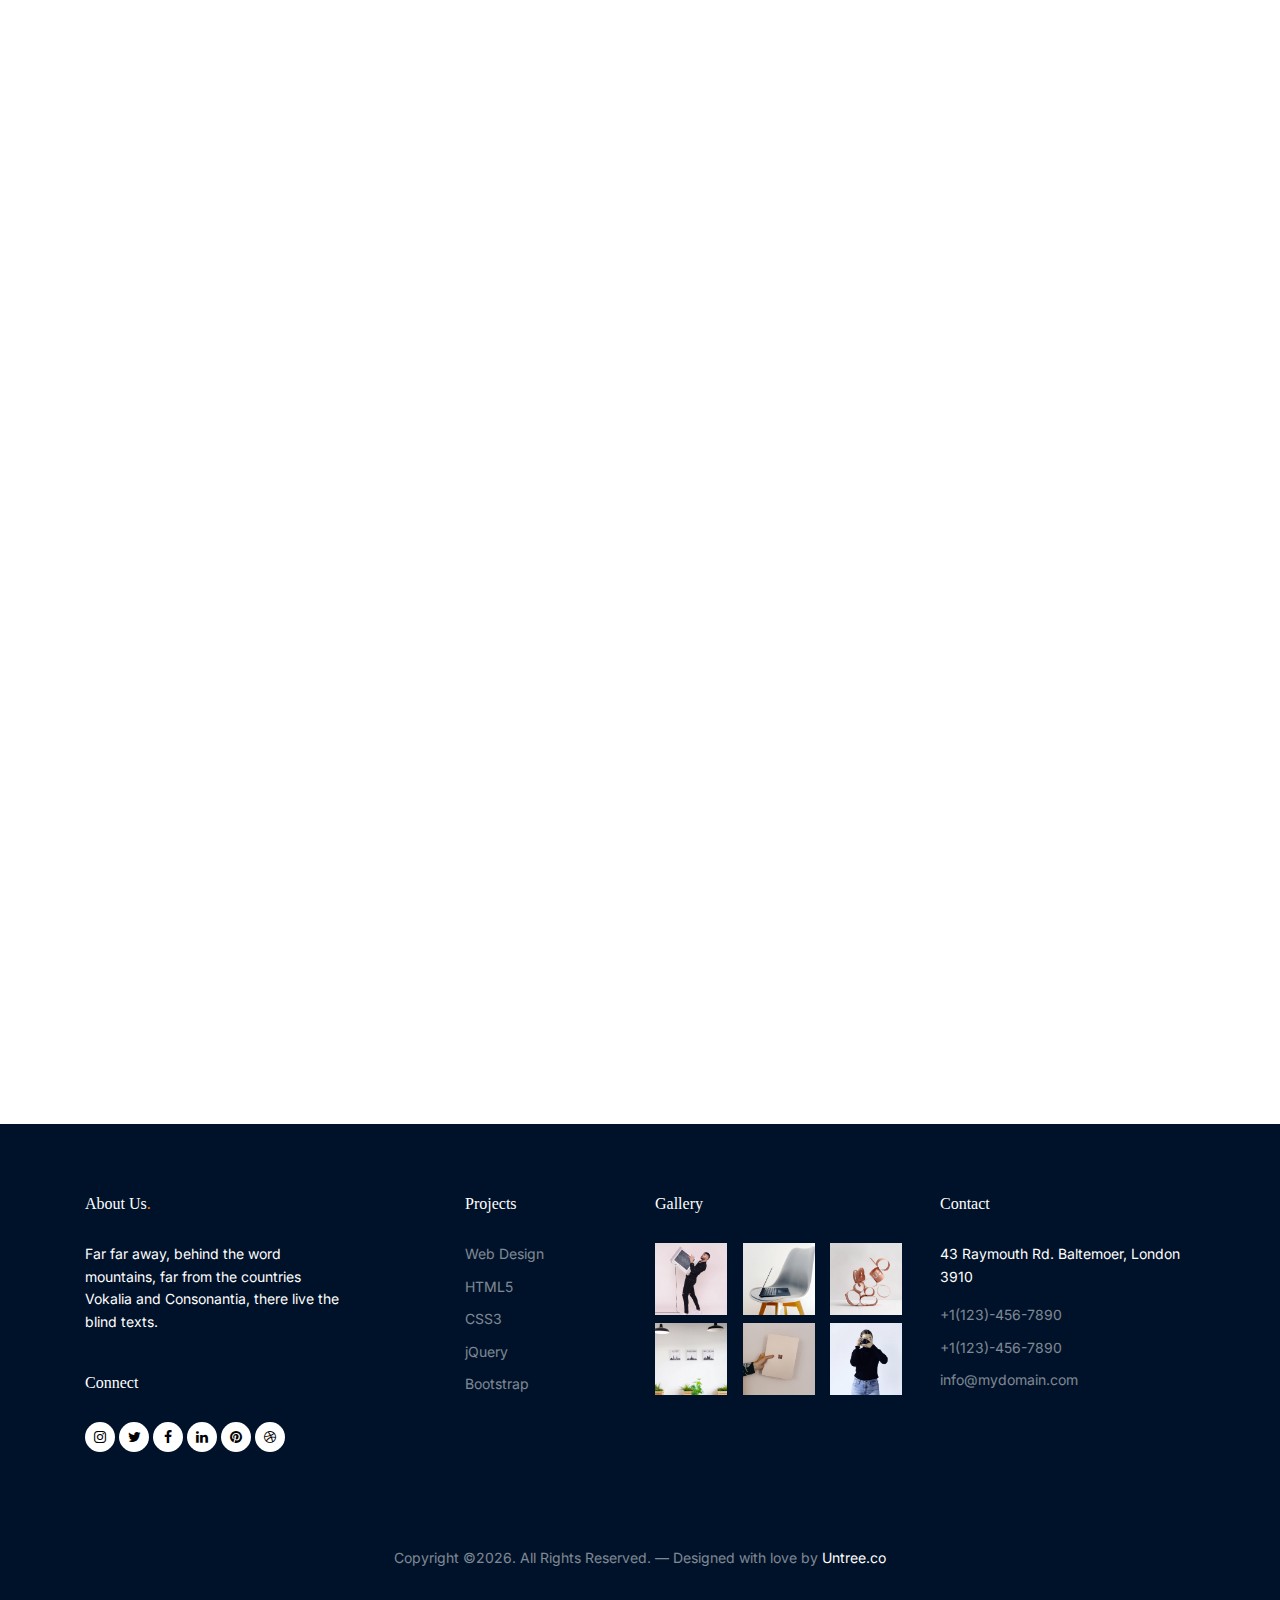
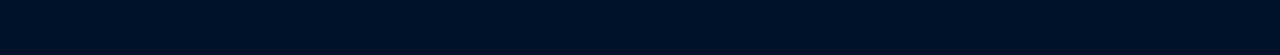
<file: gallery.html>
<!-- /*
* Template Name: Vs learning Institute
* Template Author: Untree.co
* Tempalte URI: https://untree.co/
* License: https://creativecommons.org/licenses/by/3.0/
*/ -->
<!doctype html>
<html lang="en">
<head>
  <meta charset="utf-8">
  <meta name="viewport" content="width=device-width, initial-scale=1, shrink-to-fit=no">
  <meta name="author" content="Untree.co">
  <link rel="shortcut icon" href="favicon.png">

  <meta name="description" content="" />
  <meta name="keywords" content="bootstrap, bootstrap4" />

  <link href="https://fonts.googleapis.com/css2?family=Display+Playfair:wght@400;700&family=Inter:wght@400;700&display=swap" rel="stylesheet">


  <link rel="stylesheet" href="https://unicons.iconscout.com/release/v4.0.0/css/line.css">

  <link rel="stylesheet" href="css/bootstrap.min.css">
  <link rel="stylesheet" href="css/animate.min.css">
  <link rel="stylesheet" href="css/owl.carousel.min.css">
  <link rel="stylesheet" href="css/owl.theme.default.min.css">
  <link rel="stylesheet" href="css/jquery.fancybox.min.css">
  <link rel="stylesheet" href="fonts/icomoon/style.css">
  <link rel="stylesheet" href="fonts/flaticon/font/flaticon.css">
  <link rel="stylesheet" href="css/aos.css">
  <link rel="stylesheet" href="css/style.css">

  <title>Vs learning Institute website</title>
</head>

<body>

  <div class="site-mobile-menu">
    <div class="site-mobile-menu-header">
      <div class="site-mobile-menu-close">
        <span class="icofont-close js-menu-toggle"></span>
      </div>
    </div>
    <div class="site-mobile-menu-body"></div>
  </div>


  
  <nav class="site-nav mb-5">
    <div class="pb-2 top-bar mb-3">
      <div class="container">
        <div class="row align-items-center">

          <div class="col-6 col-lg-9">
            <a href="#" class="small mr-3"><span class="icon-question-circle-o mr-2"></span> <span class="d-none d-lg-inline-block">Have a questions?</span></a> 
            <a href="#" class="small mr-3"><span class="icon-phone mr-2"></span> <span class="d-none d-lg-inline-block">10 20 123 456</span></a> 
            <a href="#" class="small mr-3"><span class="icon-envelope mr-2"></span> <span class="d-none d-lg-inline-block">info@mydomain.com</span></a> 
          </div>

          <div class="col-6 col-lg-3 text-right">
            <a href="login.html" class="small mr-3">
              <span class="icon-lock"></span>
              Log In
            </a>
            <a href="register.html" class="small">
              <span class="icon-person"></span>
              Register
            </a>
          </div>

        </div>
      </div>
    </div>
    <div class="sticky-nav js-sticky-header">
      <div class="container position-relative">
        <div class="site-navigation text-center">
          <a href="index.html" class="logo menu-absolute m-0">Vs learning Institute<span class="text-primary">.</span></a>

          <ul class="js-clone-nav d-none d-lg-inline-block site-menu">
            <li><a href="index.html">Home</a></li>
            <li class="has-children">
              <a href="#">Dropdown</a>
              <ul class="dropdown">
                <li><a href="elements.html">Elements</a></li>
                <li class="has-children">
                  <a href="#">Menu Two</a>
                  <ul class="dropdown">
                    <li><a href="#">Sub Menu One</a></li>
                    <li><a href="#">Sub Menu Two</a></li>
                    <li><a href="#">Sub Menu Three</a></li>
                  </ul>
                </li>
                <li><a href="#">Menu Three</a></li>
              </ul>
            </li>
            <li><a href="staff.html">Our Staff</a></li>
            <li><a href="news.html">News</a></li>
            <li class="active"><a href="gallery.html">Gallery</a></li>
            <li><a href="about.html">About</a></li>
            <li><a href="contact.html">Contact</a></li>
          </ul>

          <a href="#" class="btn-book btn btn-secondary btn-sm menu-absolute">Enroll Now</a>

          <a href="#" class="burger ml-auto float-right site-menu-toggle js-menu-toggle d-inline-block d-lg-none light" data-toggle="collapse" data-target="#main-navbar">
            <span></span>
          </a>

        </div>
      </div>
    </div>
  </nav>
  

  <div class="untree_co-hero overlay" style="background-image: url('images/img-school-4-min.jpg');">
    <div class="container">
      <div class="row align-items-center justify-content-center">
        <div class="col-12">
          <div class="row justify-content-center ">
            <div class="col-lg-6 text-center ">
              <h1 class="mb-4 heading text-white" data-aos="fade-up" data-aos-delay="100">Gallery</h1>
              <div class="mb-5 text-white desc mx-auto" data-aos="fade-up" data-aos-delay="200">
                <p>Another free template by <a href="https://untree.co/" target="_blank" class="link-highlight">Untree.co</a>. Far far away, behind the word mountains, far from the countries Vokalia and Consonantia, there live.</p>
              </div>

              <p class="mb-0" data-aos="fade-up" data-aos-delay="300"><a href="#" class="btn btn-secondary">Explore courses</a></p>

            </div>


          </div>

        </div>

      </div> <!-- /.row -->
    </div> <!-- /.container -->

  </div> <!-- /.untree_co-hero -->




  <div class="untree_co-section">
    <div class="container">
      <div class="row">
        <div class="col-md-6 col-lg-4 item">
          <a href="images/img-school-5-min.jpg" class="item-wrap fancybox mb-4" data-fancybox="gal" data-aos="fade-up" data-aos-delay="0">
            <span class="icon-search2"></span>
            <img class="img-fluid" src="images/img-school-5-min.jpg">
          </a>
          <a href="images/img_1.jpg" class="item-wrap fancybox mb-4" data-fancybox="gal" data-aos="fade-up" data-aos-delay="0">
            <span class="icon-search2"></span>
            <img class="img-fluid" src="images/img_1.jpg">
          </a>
          <a href="images/img_2.jpg" class="item-wrap fancybox mb-4" data-fancybox="gal" data-aos="fade-up" data-aos-delay="100">
            <span class="icon-search2"></span>
            <img class="img-fluid" src="images/img_2.jpg">
          </a>
          <a href="images/img_3.jpg" class="item-wrap fancybox mb-4" data-fancybox="gal" data-aos="fade-up" data-aos-delay="200">
            <span class="icon-search2"></span>
            <img class="img-fluid" src="images/img_3.jpg">
          </a>

        </div>
        <div class="col-md-6 col-lg-4 item">
          <a href="images/img-school-1-min.jpg" class="item-wrap fancybox mb-4" data-fancybox="gal" data-aos="fade-up" data-aos-delay="0">
            <span class="icon-search2"></span>
            <img class="img-fluid" src="images/img-school-1-min.jpg">
          </a>
          <a href="images/img_1.jpg" class="item-wrap fancybox mb-4" data-fancybox="gal" data-aos="fade-up" data-aos-delay="0">
            <span class="icon-search2"></span>
            <img class="img-fluid" src="images/img_4.jpg">
          </a>
          <a href="images/img_5.jpg" class="item-wrap fancybox mb-4" data-fancybox="gal" data-aos="fade-up" data-aos-delay="100">
            <span class="icon-search2"></span>
            <img class="img-fluid" src="images/img_5.jpg">
          </a>
          <a href="images/img_8.jpg" class="item-wrap fancybox mb-4" data-fancybox="gal" data-aos="fade-up" data-aos-delay="200">
            <span class="icon-search2"></span>
            <img class="img-fluid" src="images/img_8.jpg">
          </a>
        </div>
        <div class="col-md-6 col-lg-4 item">
          <a href="images/img-school-2-min.jpg" class="item-wrap fancybox mb-4" data-fancybox="gal" data-aos="fade-up" data-aos-delay="0">
            <span class="icon-search2"></span>
            <img class="img-fluid" src="images/img-school-2-min.jpg">
          </a>
          <a href="images/img_9.jpg" class="item-wrap fancybox mb-4" data-fancybox="gal" data-aos="fade-up" data-aos-delay="0">
            <span class="icon-search2"></span>
            <img class="img-fluid" src="images/img_9.jpg">
          </a>
          <a href="images/img_6.jpg" class="item-wrap fancybox mb-4" data-fancybox="gal" data-aos="fade-up" data-aos-delay="100">
            <span class="icon-search2"></span>
            <img class="img-fluid" src="images/img_6.jpg">
          </a>
          <a href="images/img_7.jpg" class="item-wrap fancybox mb-4" data-fancybox="gal" data-aos="fade-up" data-aos-delay="200">
            <span class="icon-search2"></span>
            <img class="img-fluid" src="images/img_7.jpg">
          </a>
          <a href="images/img_10.jpg" class="item-wrap fancybox mb-4" data-fancybox="gal" data-aos="fade-up" data-aos-delay="0">
            <span class="icon-search2"></span>
            <img class="img-fluid" src="images/img_10.jpg">
          </a>

        </div>
      </div>
    </div>
  </div> <!-- /.untree_co-section -->

  <div class="site-footer">


    <div class="container">

      <div class="row">
        <div class="col-lg-3 mr-auto">
          <div class="widget">
            <h3>About Us<span class="text-primary">.</span> </h3>
            <p>Far far away, behind the word mountains, far from the countries Vokalia and Consonantia, there live the blind texts.</p>
          </div> <!-- /.widget -->
          <div class="widget">
            <h3>Connect</h3>
            <ul class="list-unstyled social">
              <li><a href="#"><span class="icon-instagram"></span></a></li>
              <li><a href="#"><span class="icon-twitter"></span></a></li>
              <li><a href="#"><span class="icon-facebook"></span></a></li>
              <li><a href="#"><span class="icon-linkedin"></span></a></li>
              <li><a href="#"><span class="icon-pinterest"></span></a></li>
              <li><a href="#"><span class="icon-dribbble"></span></a></li>
            </ul>
          </div> <!-- /.widget -->
        </div> <!-- /.col-lg-3 -->

        <div class="col-lg-2 ml-auto">
          <div class="widget">
            <h3>Projects</h3>
            <ul class="list-unstyled float-left links">
              <li><a href="#">Web Design</a></li>
              <li><a href="#">HTML5</a></li>
              <li><a href="#">CSS3</a></li>
              <li><a href="#">jQuery</a></li>
              <li><a href="#">Bootstrap</a></li>
            </ul>
          </div> <!-- /.widget -->
        </div> <!-- /.col-lg-3 -->

        <div class="col-lg-3">
          <div class="widget">
            <h3>Gallery</h3>
            <ul class="instafeed instagram-gallery list-unstyled">
              <li><a class="instagram-item" href="images/gal_1.jpg" data-fancybox="gal"><img src="images/gal_1.jpg" alt="" width="72" height="72"></a>
              </li>
              <li><a class="instagram-item" href="images/gal_2.jpg" data-fancybox="gal"><img src="images/gal_2.jpg" alt="" width="72" height="72"></a>
              </li>
              <li><a class="instagram-item" href="images/gal_3.jpg" data-fancybox="gal"><img src="images/gal_3.jpg" alt="" width="72" height="72"></a>
              </li>
              <li><a class="instagram-item" href="images/gal_4.jpg" data-fancybox="gal"><img src="images/gal_4.jpg" alt="" width="72" height="72"></a>
              </li>
              <li><a class="instagram-item" href="images/gal_5.jpg" data-fancybox="gal"><img src="images/gal_5.jpg" alt="" width="72" height="72"></a>
              </li>
              <li><a class="instagram-item" href="images/gal_6.jpg" data-fancybox="gal"><img src="images/gal_6.jpg" alt="" width="72" height="72"></a>
              </li>
            </ul>
          </div> <!-- /.widget -->
        </div> <!-- /.col-lg-3 -->


        <div class="col-lg-3">
          <div class="widget">
            <h3>Contact</h3>
            <address>43 Raymouth Rd. Baltemoer, London 3910</address>
            <ul class="list-unstyled links mb-4">
              <li><a href="tel://11234567890">+1(123)-456-7890</a></li>
              <li><a href="tel://11234567890">+1(123)-456-7890</a></li>
              <li><a href="mailto:info@mydomain.com">info@mydomain.com</a></li>
            </ul>
          </div> <!-- /.widget -->
        </div> <!-- /.col-lg-3 -->

      </div> <!-- /.row -->

      <div class="row mt-5">
        <div class="col-12 text-center">
          <p class="copyright">Copyright &copy;<script>document.write(new Date().getFullYear());</script>. All Rights Reserved. &mdash; Designed with love by <a href="https://untree.co">Untree.co</a> <!-- License information: https://untree.co/license/ -->
          </div>
        </div>
      </div> <!-- /.container -->
    </div> <!-- /.site-footer -->

    <div id="overlayer"></div>
    <div class="loader">
      <div class="spinner-border" role="status">
        <span class="sr-only">Loading...</span>
      </div>
    </div>

    <script src="js/jquery-3.4.1.min.js"></script>
    <script src="js/popper.min.js"></script>
    <script src="js/bootstrap.min.js"></script>
    <script src="js/owl.carousel.min.js"></script>
    <script src="js/jquery.animateNumber.min.js"></script>
    <script src="js/jquery.waypoints.min.js"></script>
    <script src="js/jquery.fancybox.min.js"></script>
    <script src="js/jquery.sticky.js"></script>
    <script src="js/aos.js"></script>
    <script src="js/custom.js"></script>

  </body>

  </html>
</file>
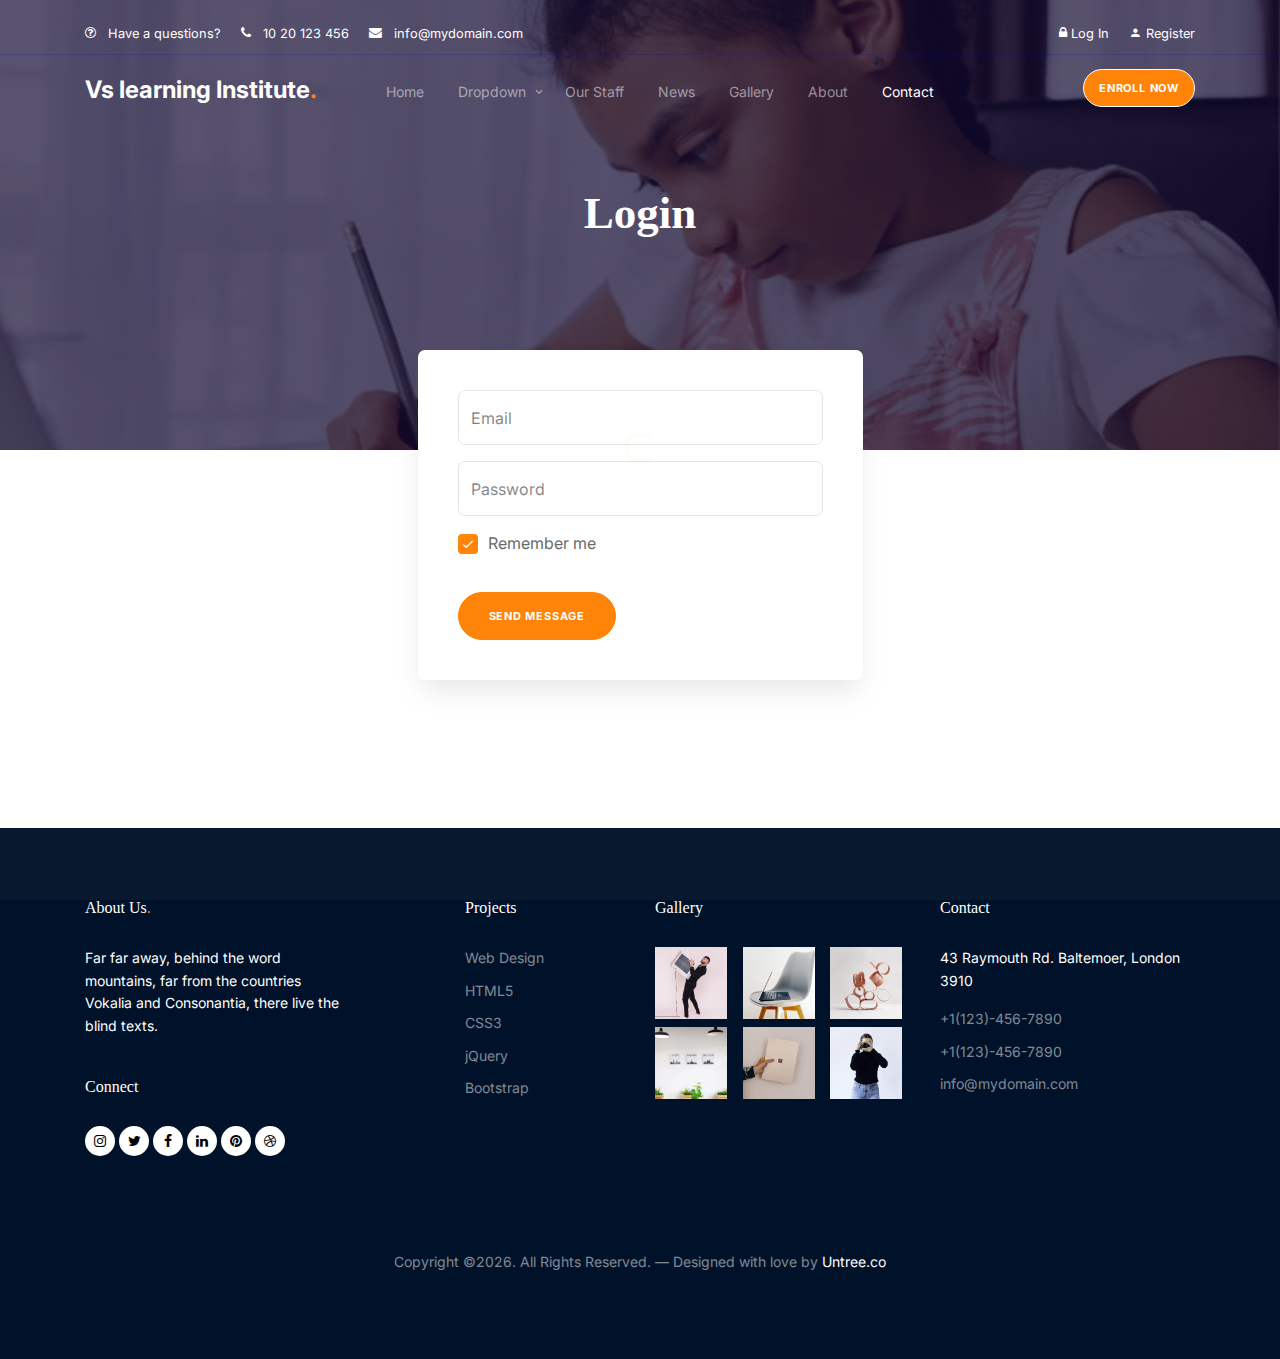
<file: login.html>
<!-- /*
* Template Name: Vs learning Institute
* Template Author: Untree.co
* Tempalte URI: https://untree.co/
* License: https://creativecommons.org/licenses/by/3.0/
*/ -->
<!doctype html>
<html lang="en">
<head>
  <meta charset="utf-8">
  <meta name="viewport" content="width=device-width, initial-scale=1, shrink-to-fit=no">
  <meta name="author" content="Untree.co">
  <link rel="shortcut icon" href="favicon.png">

  <meta name="description" content="" />
  <meta name="keywords" content="bootstrap, bootstrap4" />

  <link href="https://fonts.googleapis.com/css2?family=Display+Playfair:wght@400;700&family=Inter:wght@400;700&display=swap" rel="stylesheet">


  <link rel="stylesheet" href="https://unicons.iconscout.com/release/v4.0.0/css/line.css">

  <link rel="stylesheet" href="css/bootstrap.min.css">
  <link rel="stylesheet" href="css/animate.min.css">
  <link rel="stylesheet" href="css/owl.carousel.min.css">
  <link rel="stylesheet" href="css/owl.theme.default.min.css">
  <link rel="stylesheet" href="css/jquery.fancybox.min.css">
  <link rel="stylesheet" href="fonts/icomoon/style.css">
  <link rel="stylesheet" href="fonts/flaticon/font/flaticon.css">
  <link rel="stylesheet" href="css/aos.css">
  <link rel="stylesheet" href="css/style.css">

  <title>Vs learning Institute website</title>
</head>

<body>

  <div class="site-mobile-menu">
    <div class="site-mobile-menu-header">
      <div class="site-mobile-menu-close">
        <span class="icofont-close js-menu-toggle"></span>
      </div>
    </div>
    <div class="site-mobile-menu-body"></div>
  </div>


  
  <nav class="site-nav mb-5">
    <div class="pb-2 top-bar mb-3">
      <div class="container">
        <div class="row align-items-center">

          <div class="col-6 col-lg-9">
            <a href="#" class="small mr-3"><span class="icon-question-circle-o mr-2"></span> <span class="d-none d-lg-inline-block">Have a questions?</span></a> 
            <a href="#" class="small mr-3"><span class="icon-phone mr-2"></span> <span class="d-none d-lg-inline-block">10 20 123 456</span></a> 
            <a href="#" class="small mr-3"><span class="icon-envelope mr-2"></span> <span class="d-none d-lg-inline-block">info@mydomain.com</span></a> 
          </div>

          <div class="col-6 col-lg-3 text-right">
            <a href="login.html" class="small mr-3">
              <span class="icon-lock"></span>
              Log In
            </a>
            <a href="register.html" class="small">
              <span class="icon-person"></span>
              Register
            </a>
          </div>

        </div>
      </div>
    </div>
    <div class="sticky-nav js-sticky-header">
      <div class="container position-relative">
        <div class="site-navigation text-center">
          <a href="index.html" class="logo menu-absolute m-0">Vs learning Institute<span class="text-primary">.</span></a>

          <ul class="js-clone-nav d-none d-lg-inline-block site-menu">
            <li><a href="index.html">Home</a></li>
            <li class="has-children">
              <a href="#">Dropdown</a>
              <ul class="dropdown">
                <li><a href="elements.html">Elements</a></li>
                <li class="has-children">
                  <a href="#">Menu Two</a>
                  <ul class="dropdown">
                    <li><a href="#">Sub Menu One</a></li>
                    <li><a href="#">Sub Menu Two</a></li>
                    <li><a href="#">Sub Menu Three</a></li>
                  </ul>
                </li>
                <li><a href="#">Menu Three</a></li>
              </ul>
            </li>
            <li><a href="staff.html">Our Staff</a></li>
            <li><a href="news.html">News</a></li>
            <li><a href="gallery.html">Gallery</a></li>
            <li><a href="about.html">About</a></li>
            <li class="active"><a href="contact.html">Contact</a></li>
          </ul>

          <a href="#" class="btn-book btn btn-secondary btn-sm menu-absolute">Enroll Now</a>

          <a href="#" class="burger ml-auto float-right site-menu-toggle js-menu-toggle d-inline-block d-lg-none light" data-toggle="collapse" data-target="#main-navbar">
            <span></span>
          </a>

        </div>
      </div>
    </div>
  </nav>
  

  <div class="untree_co-hero inner-page overlay" style="background-image: url('images/img-school-5-min.jpg');">
    <div class="container">
      <div class="row align-items-center justify-content-center">
        <div class="col-12">
          <div class="row justify-content-center ">
            <div class="col-lg-6 text-center ">
              <h1 class="mb-4 heading text-white" data-aos="fade-up" data-aos-delay="100">Login</h1>

            </div>
          </div>
        </div>
      </div> <!-- /.row -->
    </div> <!-- /.container -->

  </div> <!-- /.untree_co-hero -->




  <div class="untree_co-section">
    <div class="container">

      <div class="row mb-5 justify-content-center">
        <div class="col-lg-5 mx-auto order-1" data-aos="fade-up" data-aos-delay="200">
          <form action="#" class="form-box">
            <div class="row">
              <div class="col-12 mb-3">
                <input type="text" class="form-control" placeholder="Email">
              </div>
              <div class="col-12 mb-3">
                <input type="password" class="form-control" placeholder="Password">
              </div>

              <div class="col-12 mb-3">
                <label class="control control--checkbox">
                  <span class="caption">Remember me</span>
                  <input type="checkbox" checked="checked" />
                  <div class="control__indicator"></div>
                </label>
              </div>

              <div class="col-12">
                <input type="submit" value="Send Message" class="btn btn-primary">
              </div>
            </div>
          </form>
        </div>
      </div>

      
    </div>
  </div> <!-- /.untree_co-section -->

  <div class="site-footer">


    <div class="container">

      <div class="row">
        <div class="col-lg-3 mr-auto">
          <div class="widget">
            <h3>About Us<span class="text-primary">.</span> </h3>
            <p>Far far away, behind the word mountains, far from the countries Vokalia and Consonantia, there live the blind texts.</p>
          </div> <!-- /.widget -->
          <div class="widget">
            <h3>Connect</h3>
            <ul class="list-unstyled social">
              <li><a href="#"><span class="icon-instagram"></span></a></li>
              <li><a href="#"><span class="icon-twitter"></span></a></li>
              <li><a href="#"><span class="icon-facebook"></span></a></li>
              <li><a href="#"><span class="icon-linkedin"></span></a></li>
              <li><a href="#"><span class="icon-pinterest"></span></a></li>
              <li><a href="#"><span class="icon-dribbble"></span></a></li>
            </ul>
          </div> <!-- /.widget -->
        </div> <!-- /.col-lg-3 -->

        <div class="col-lg-2 ml-auto">
          <div class="widget">
            <h3>Projects</h3>
            <ul class="list-unstyled float-left links">
              <li><a href="#">Web Design</a></li>
              <li><a href="#">HTML5</a></li>
              <li><a href="#">CSS3</a></li>
              <li><a href="#">jQuery</a></li>
              <li><a href="#">Bootstrap</a></li>
            </ul>
          </div> <!-- /.widget -->
        </div> <!-- /.col-lg-3 -->

        <div class="col-lg-3">
          <div class="widget">
            <h3>Gallery</h3>
            <ul class="instafeed instagram-gallery list-unstyled">
              <li><a class="instagram-item" href="images/gal_1.jpg" data-fancybox="gal"><img src="images/gal_1.jpg" alt="" width="72" height="72"></a>
              </li>
              <li><a class="instagram-item" href="images/gal_2.jpg" data-fancybox="gal"><img src="images/gal_2.jpg" alt="" width="72" height="72"></a>
              </li>
              <li><a class="instagram-item" href="images/gal_3.jpg" data-fancybox="gal"><img src="images/gal_3.jpg" alt="" width="72" height="72"></a>
              </li>
              <li><a class="instagram-item" href="images/gal_4.jpg" data-fancybox="gal"><img src="images/gal_4.jpg" alt="" width="72" height="72"></a>
              </li>
              <li><a class="instagram-item" href="images/gal_5.jpg" data-fancybox="gal"><img src="images/gal_5.jpg" alt="" width="72" height="72"></a>
              </li>
              <li><a class="instagram-item" href="images/gal_6.jpg" data-fancybox="gal"><img src="images/gal_6.jpg" alt="" width="72" height="72"></a>
              </li>
            </ul>
          </div> <!-- /.widget -->
        </div> <!-- /.col-lg-3 -->


        <div class="col-lg-3">
          <div class="widget">
            <h3>Contact</h3>
            <address>43 Raymouth Rd. Baltemoer, London 3910</address>
            <ul class="list-unstyled links mb-4">
              <li><a href="tel://11234567890">+1(123)-456-7890</a></li>
              <li><a href="tel://11234567890">+1(123)-456-7890</a></li>
              <li><a href="mailto:info@mydomain.com">info@mydomain.com</a></li>
            </ul>
          </div> <!-- /.widget -->
        </div> <!-- /.col-lg-3 -->

      </div> <!-- /.row -->

      <div class="row mt-5">
        <div class="col-12 text-center">
          <p class="copyright">Copyright &copy;<script>document.write(new Date().getFullYear());</script>. All Rights Reserved. &mdash; Designed with love by <a href="https://untree.co">Untree.co</a> <!-- License information: https://untree.co/license/ -->
          </div>
        </div>
      </div> <!-- /.container -->
    </div> <!-- /.site-footer -->

    <div id="overlayer"></div>
    <div class="loader">
      <div class="spinner-border" role="status">
        <span class="sr-only">Loading...</span>
      </div>
    </div>

    <script src="js/jquery-3.4.1.min.js"></script>
    <script src="js/popper.min.js"></script>
    <script src="js/bootstrap.min.js"></script>
    <script src="js/owl.carousel.min.js"></script>
    <script src="js/jquery.animateNumber.min.js"></script>
    <script src="js/jquery.waypoints.min.js"></script>
    <script src="js/jquery.fancybox.min.js"></script>
    <script src="js/jquery.sticky.js"></script>
    <script src="js/aos.js"></script>
    <script src="js/custom.js"></script>

  </body>

  </html>
</file>
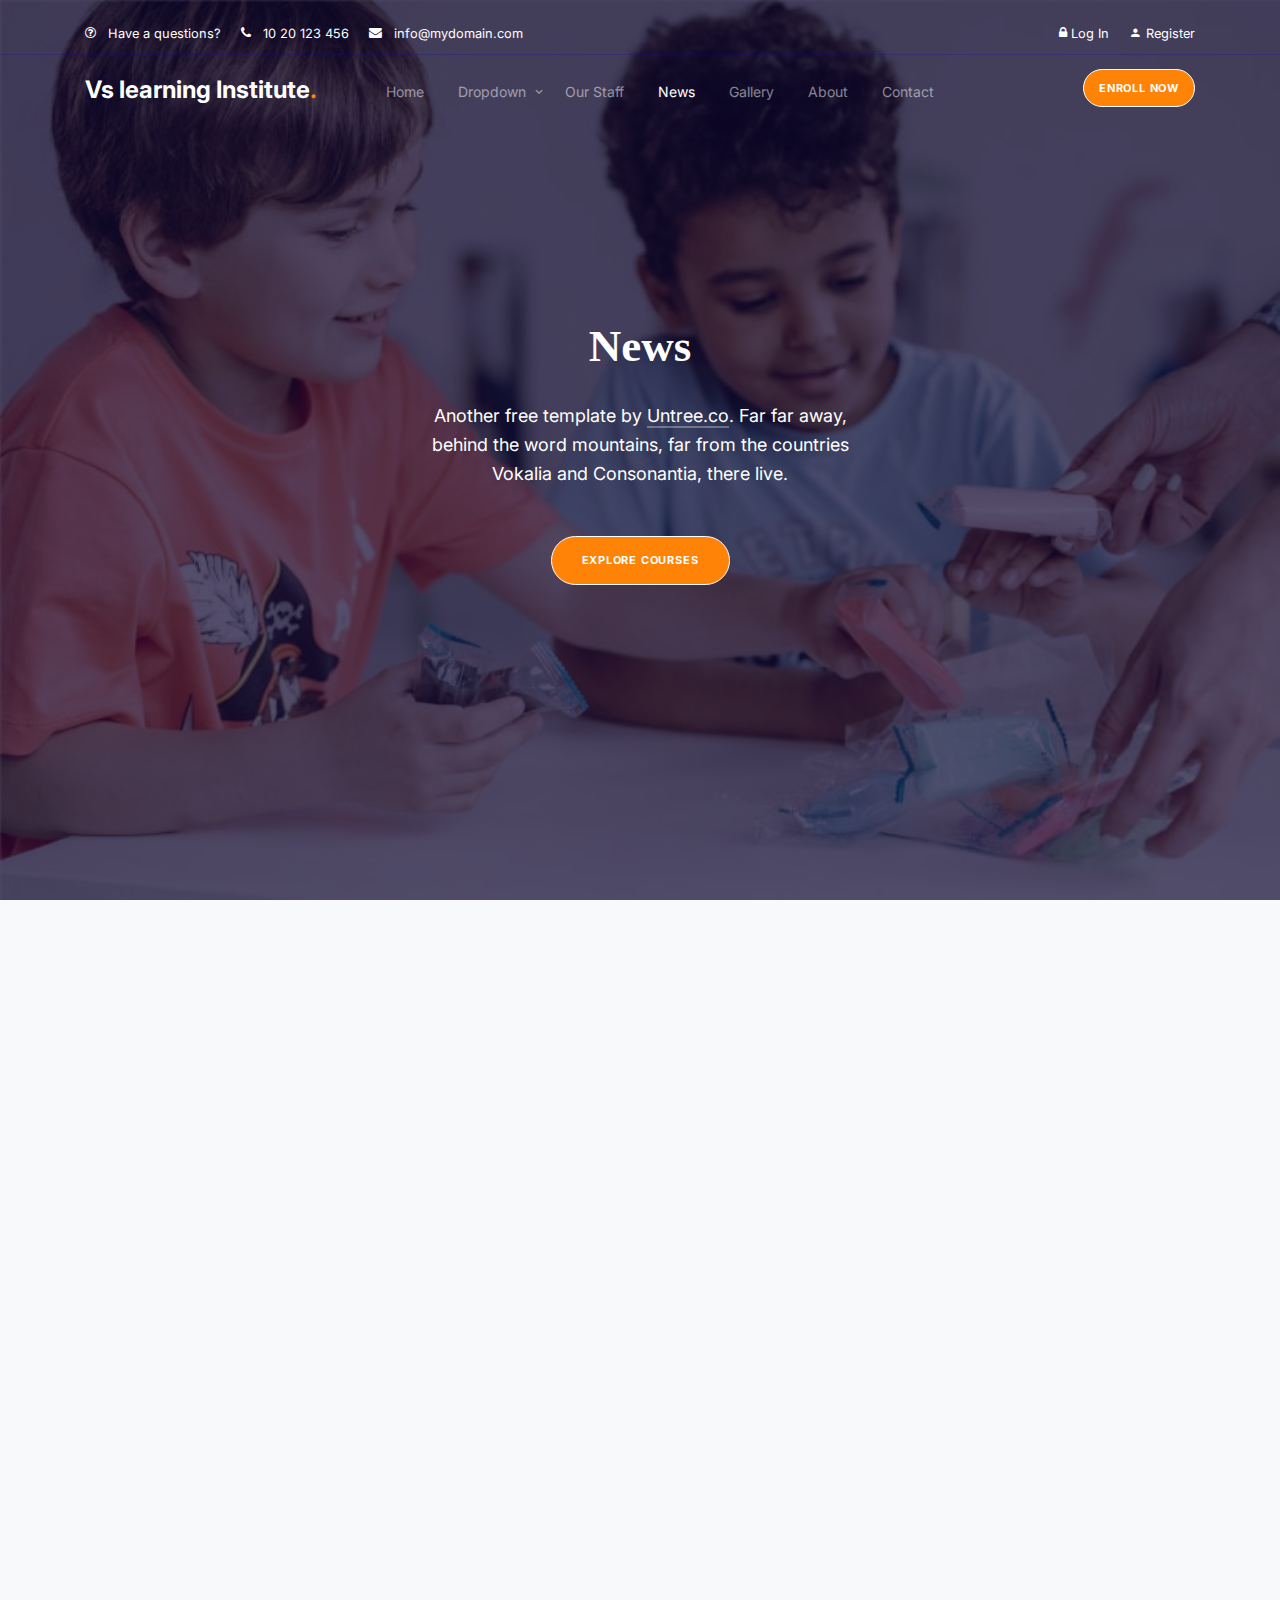
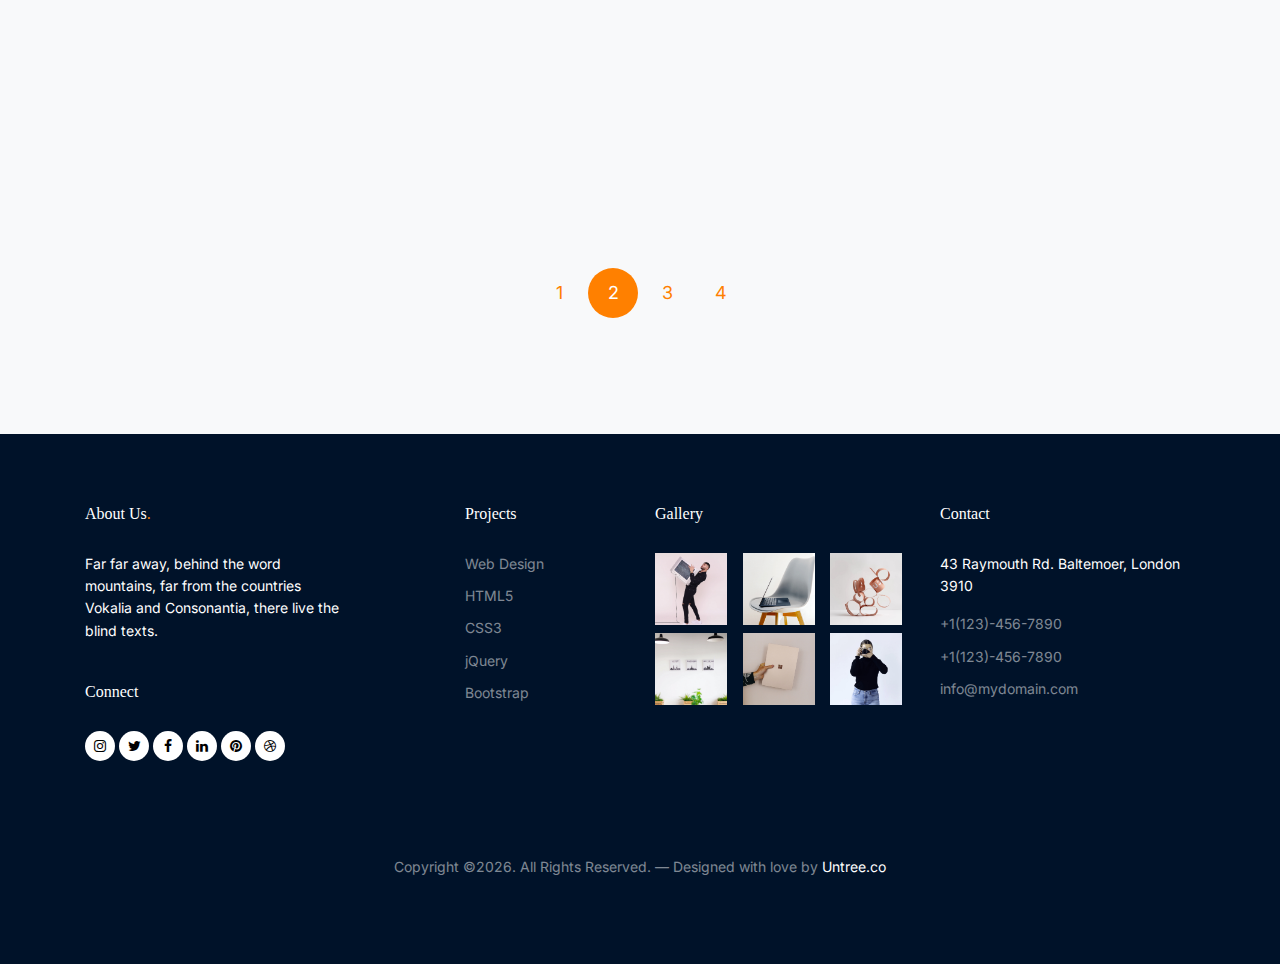
<file: news.html>
<!-- /*
* Template Name: Vs learning Institute
* Template Author: Untree.co
* Tempalte URI: https://untree.co/
* License: https://creativecommons.org/licenses/by/3.0/
*/ -->
<!doctype html>
<html lang="en">
<head>
  <meta charset="utf-8">
  <meta name="viewport" content="width=device-width, initial-scale=1, shrink-to-fit=no">
  <meta name="author" content="Untree.co">
  <link rel="shortcut icon" href="favicon.png">

  <meta name="description" content="" />
  <meta name="keywords" content="bootstrap, bootstrap4" />

  <link href="https://fonts.googleapis.com/css2?family=Display+Playfair:wght@400;700&family=Inter:wght@400;700&display=swap" rel="stylesheet">


  <link rel="stylesheet" href="https://unicons.iconscout.com/release/v4.0.0/css/line.css">

  <link rel="stylesheet" href="css/bootstrap.min.css">
  <link rel="stylesheet" href="css/animate.min.css">
  <link rel="stylesheet" href="css/owl.carousel.min.css">
  <link rel="stylesheet" href="css/owl.theme.default.min.css">
  <link rel="stylesheet" href="css/jquery.fancybox.min.css">
  <link rel="stylesheet" href="fonts/icomoon/style.css">
  <link rel="stylesheet" href="fonts/flaticon/font/flaticon.css">
  <link rel="stylesheet" href="css/aos.css">
  <link rel="stylesheet" href="css/style.css">

  <title>Vs learning Institute website</title>
</head>

<body>

  <div class="site-mobile-menu">
    <div class="site-mobile-menu-header">
      <div class="site-mobile-menu-close">
        <span class="icofont-close js-menu-toggle"></span>
      </div>
    </div>
    <div class="site-mobile-menu-body"></div>
  </div>


  
  <nav class="site-nav mb-5">
    <div class="pb-2 top-bar mb-3">
      <div class="container">
        <div class="row align-items-center">

          <div class="col-6 col-lg-9">
            <a href="#" class="small mr-3"><span class="icon-question-circle-o mr-2"></span> <span class="d-none d-lg-inline-block">Have a questions?</span></a> 
            <a href="#" class="small mr-3"><span class="icon-phone mr-2"></span> <span class="d-none d-lg-inline-block">10 20 123 456</span></a> 
            <a href="#" class="small mr-3"><span class="icon-envelope mr-2"></span> <span class="d-none d-lg-inline-block">info@mydomain.com</span></a> 
          </div>

          <div class="col-6 col-lg-3 text-right">
            <a href="login.html" class="small mr-3">
              <span class="icon-lock"></span>
              Log In
            </a>
            <a href="register.html" class="small">
              <span class="icon-person"></span>
              Register
            </a>
          </div>

        </div>
      </div>
    </div>
    <div class="sticky-nav js-sticky-header">
      <div class="container position-relative">
        <div class="site-navigation text-center">
          <a href="index.html" class="logo menu-absolute m-0">Vs learning Institute<span class="text-primary">.</span></a>

          <ul class="js-clone-nav d-none d-lg-inline-block site-menu">
            <li><a href="index.html">Home</a></li>
            <li class="has-children">
              <a href="#">Dropdown</a>
              <ul class="dropdown">
                <li><a href="elements.html">Elements</a></li>
                <li class="has-children">
                  <a href="#">Menu Two</a>
                  <ul class="dropdown">
                    <li><a href="#">Sub Menu One</a></li>
                    <li><a href="#">Sub Menu Two</a></li>
                    <li><a href="#">Sub Menu Three</a></li>
                  </ul>
                </li>
                <li><a href="#">Menu Three</a></li>
              </ul>
            </li>
            <li><a href="staff.html">Our Staff</a></li>
            <li class="active"><a href="news.html">News</a></li>
            <li><a href="gallery.html">Gallery</a></li>
            <li><a href="about.html">About</a></li>
            <li><a href="contact.html">Contact</a></li>
          </ul>

          <a href="#" class="btn-book btn btn-secondary btn-sm menu-absolute">Enroll Now</a>

          <a href="#" class="burger ml-auto float-right site-menu-toggle js-menu-toggle d-inline-block d-lg-none light" data-toggle="collapse" data-target="#main-navbar">
            <span></span>
          </a>

        </div>
      </div>
    </div>
  </nav>
  

  <div class="untree_co-hero overlay" style="background-image: url('images/img-school-6-min.jpg');">
    <div class="container">
      <div class="row align-items-center justify-content-center">
        <div class="col-12">
          <div class="row justify-content-center ">
            <div class="col-lg-6 text-center ">
              <h1 class="mb-4 heading text-white" data-aos="fade-up" data-aos-delay="100">News</h1>
              <div class="mb-5 text-white desc mx-auto" data-aos="fade-up" data-aos-delay="200">
                <p>Another free template by <a href="https://untree.co/" target="_blank" class="link-highlight">Untree.co</a>. Far far away, behind the word mountains, far from the countries Vokalia and Consonantia, there live.</p>
              </div>

              <p class="mb-0" data-aos="fade-up" data-aos-delay="300"><a href="#" class="btn btn-secondary">Explore courses</a></p>

            </div>


          </div>

        </div>

      </div> <!-- /.row -->
    </div> <!-- /.container -->

  </div> <!-- /.untree_co-hero -->




  <div class="untree_co-section bg-light">
    <div class="container">
      <div class="row align-items-stretch">
        <div class="col-lg-6 mb-4"  data-aos="fade-up" data-aos-delay="100">
          <div class="media-h d-flex h-100">
            <figure>
              <img src="images/img-school-4-min.jpg" alt="Image">
            </figure>
            <div class="media-h-body">
              <h2 class="mb-3"><a href="#">Education for Tomorrow's Leaders</a></h2>
              <div class="meta "><span class="icon-calendar mr-2"></span><span>June 22, 2020</span>  <span class="icon-person mr-2"></span>Untree.co</div>
              <p>Far far away, behind the word mountains, far from the countries Vokalia and Consonantia, there live the blind texts.</p>
            </div>
          </div>
        </div>
        <div class="col-lg-6 mb-4"  data-aos="fade-up" data-aos-delay="200">
          <div class="media-h d-flex h-100">
            <figure>
              <img src="images/img-school-3-min.jpg" alt="Image">
            </figure>
            <div class="media-h-body">
              <h2 class="mb-3"><a href="#">Enroll Your Kids This Summer to get 30% off</a></h2>
              <div class="meta "><span class="icon-calendar mr-2"></span><span>June 22, 2020</span>  <span class="icon-person mr-2"></span>Untree.co</div>
              <p>Far far away, behind the word mountains, far from the countries Vokalia and Consonantia, there live the blind texts.</p>
            </div>
          </div>
        </div>

        <div class="col-lg-6 mb-4"  data-aos="fade-up" data-aos-delay="100">
          <div class="media-h d-flex h-100">
            <figure>
              <img src="images/img-school-2-min.jpg" alt="Image">
            </figure>
            <div class="media-h-body">
              <h2 class="mb-3"><a href="#">Education for Tomorrow's Leaders</a></h2>
              <div class="meta "><span class="icon-calendar mr-2"></span><span>June 22, 2020</span>  <span class="icon-person mr-2"></span>Untree.co</div>
              <p>Far far away, behind the word mountains, far from the countries Vokalia and Consonantia, there live the blind texts.</p>
            </div>
          </div>
        </div>
        <div class="col-lg-6 mb-4"  data-aos="fade-up" data-aos-delay="200">
          <div class="media-h d-flex h-100">
            <figure>
              <img src="images/img-school-1-min.jpg" alt="Image">
            </figure>
            <div class="media-h-body">
              <h2 class="mb-3"><a href="#">Enroll Your Kids This Summer to get 30% off</a></h2>
              <div class="meta "><span class="icon-calendar mr-2"></span><span>June 22, 2020</span>  <span class="icon-person mr-2"></span>Untree.co</div>
              <p>Far far away, behind the word mountains, far from the countries Vokalia and Consonantia, there live the blind texts.</p>
            </div>
          </div>
        </div>


        <div class="col-lg-6 mb-4"  data-aos="fade-up" data-aos-delay="100">
          <div class="media-h d-flex h-100">
            <figure>
              <img src="images/img-school-5-min.jpg" alt="Image">
            </figure>
            <div class="media-h-body">
              <h2 class="mb-3"><a href="#">Education for Tomorrow's Leaders</a></h2>
              <div class="meta "><span class="icon-calendar mr-2"></span><span>June 22, 2020</span>  <span class="icon-person mr-2"></span>Untree.co</div>
              <p>Far far away, behind the word mountains, far from the countries Vokalia and Consonantia, there live the blind texts.</p>
            </div>
          </div>
        </div>
        <div class="col-lg-6 mb-4"  data-aos="fade-up" data-aos-delay="200">
          <div class="media-h d-flex h-100">
            <figure>
              <img src="images/img-school-6-min.jpg" alt="Image">
            </figure>
            <div class="media-h-body">
              <h2 class="mb-3"><a href="#">Enroll Your Kids This Summer to get 30% off</a></h2>
              <div class="meta "><span class="icon-calendar mr-2"></span><span>June 22, 2020</span>  <span class="icon-person mr-2"></span>Untree.co</div>
              <p>Far far away, behind the word mountains, far from the countries Vokalia and Consonantia, there live the blind texts.</p>
            </div>
          </div>
        </div>

      </div>

      <div class="row mt-5">
        <div class="col-12 text-center">
          <ul class="list-unstyled custom-pagination">
            <li><a href="#">1</a></li>
            <li class="active"><a href="#">2</a></li>
            <li><a href="#">3</a></li>
            <li><a href="#">4</a></li>
          </ul>
        </div>
      </div>
    </div>
  </div> <!-- /.untree_co-section -->

  <div class="site-footer">


    <div class="container">

      <div class="row">
        <div class="col-lg-3 mr-auto">
          <div class="widget">
            <h3>About Us<span class="text-primary">.</span> </h3>
            <p>Far far away, behind the word mountains, far from the countries Vokalia and Consonantia, there live the blind texts.</p>
          </div> <!-- /.widget -->
          <div class="widget">
            <h3>Connect</h3>
            <ul class="list-unstyled social">
              <li><a href="#"><span class="icon-instagram"></span></a></li>
              <li><a href="#"><span class="icon-twitter"></span></a></li>
              <li><a href="#"><span class="icon-facebook"></span></a></li>
              <li><a href="#"><span class="icon-linkedin"></span></a></li>
              <li><a href="#"><span class="icon-pinterest"></span></a></li>
              <li><a href="#"><span class="icon-dribbble"></span></a></li>
            </ul>
          </div> <!-- /.widget -->
        </div> <!-- /.col-lg-3 -->

        <div class="col-lg-2 ml-auto">
          <div class="widget">
            <h3>Projects</h3>
            <ul class="list-unstyled float-left links">
              <li><a href="#">Web Design</a></li>
              <li><a href="#">HTML5</a></li>
              <li><a href="#">CSS3</a></li>
              <li><a href="#">jQuery</a></li>
              <li><a href="#">Bootstrap</a></li>
            </ul>
          </div> <!-- /.widget -->
        </div> <!-- /.col-lg-3 -->

        <div class="col-lg-3">
          <div class="widget">
            <h3>Gallery</h3>
            <ul class="instafeed instagram-gallery list-unstyled">
              <li><a class="instagram-item" href="images/gal_1.jpg" data-fancybox="gal"><img src="images/gal_1.jpg" alt="" width="72" height="72"></a>
              </li>
              <li><a class="instagram-item" href="images/gal_2.jpg" data-fancybox="gal"><img src="images/gal_2.jpg" alt="" width="72" height="72"></a>
              </li>
              <li><a class="instagram-item" href="images/gal_3.jpg" data-fancybox="gal"><img src="images/gal_3.jpg" alt="" width="72" height="72"></a>
              </li>
              <li><a class="instagram-item" href="images/gal_4.jpg" data-fancybox="gal"><img src="images/gal_4.jpg" alt="" width="72" height="72"></a>
              </li>
              <li><a class="instagram-item" href="images/gal_5.jpg" data-fancybox="gal"><img src="images/gal_5.jpg" alt="" width="72" height="72"></a>
              </li>
              <li><a class="instagram-item" href="images/gal_6.jpg" data-fancybox="gal"><img src="images/gal_6.jpg" alt="" width="72" height="72"></a>
              </li>
            </ul>
          </div> <!-- /.widget -->
        </div> <!-- /.col-lg-3 -->


        <div class="col-lg-3">
          <div class="widget">
            <h3>Contact</h3>
            <address>43 Raymouth Rd. Baltemoer, London 3910</address>
            <ul class="list-unstyled links mb-4">
              <li><a href="tel://11234567890">+1(123)-456-7890</a></li>
              <li><a href="tel://11234567890">+1(123)-456-7890</a></li>
              <li><a href="mailto:info@mydomain.com">info@mydomain.com</a></li>
            </ul>
          </div> <!-- /.widget -->
        </div> <!-- /.col-lg-3 -->

      </div> <!-- /.row -->

      <div class="row mt-5">
        <div class="col-12 text-center">
          <p class="copyright">Copyright &copy;<script>document.write(new Date().getFullYear());</script>. All Rights Reserved. &mdash; Designed with love by <a href="https://untree.co">Untree.co</a> <!-- License information: https://untree.co/license/ -->
          </div>
        </div>
      </div> <!-- /.container -->
    </div> <!-- /.site-footer -->

    <div id="overlayer"></div>
    <div class="loader">
      <div class="spinner-border" role="status">
        <span class="sr-only">Loading...</span>
      </div>
    </div>

    <script src="js/jquery-3.4.1.min.js"></script>
    <script src="js/popper.min.js"></script>
    <script src="js/bootstrap.min.js"></script>
    <script src="js/owl.carousel.min.js"></script>
    <script src="js/jquery.animateNumber.min.js"></script>
    <script src="js/jquery.waypoints.min.js"></script>
    <script src="js/jquery.fancybox.min.js"></script>
    <script src="js/jquery.sticky.js"></script>
    <script src="js/aos.js"></script>
    <script src="js/custom.js"></script>

  </body>

  </html>
</file>
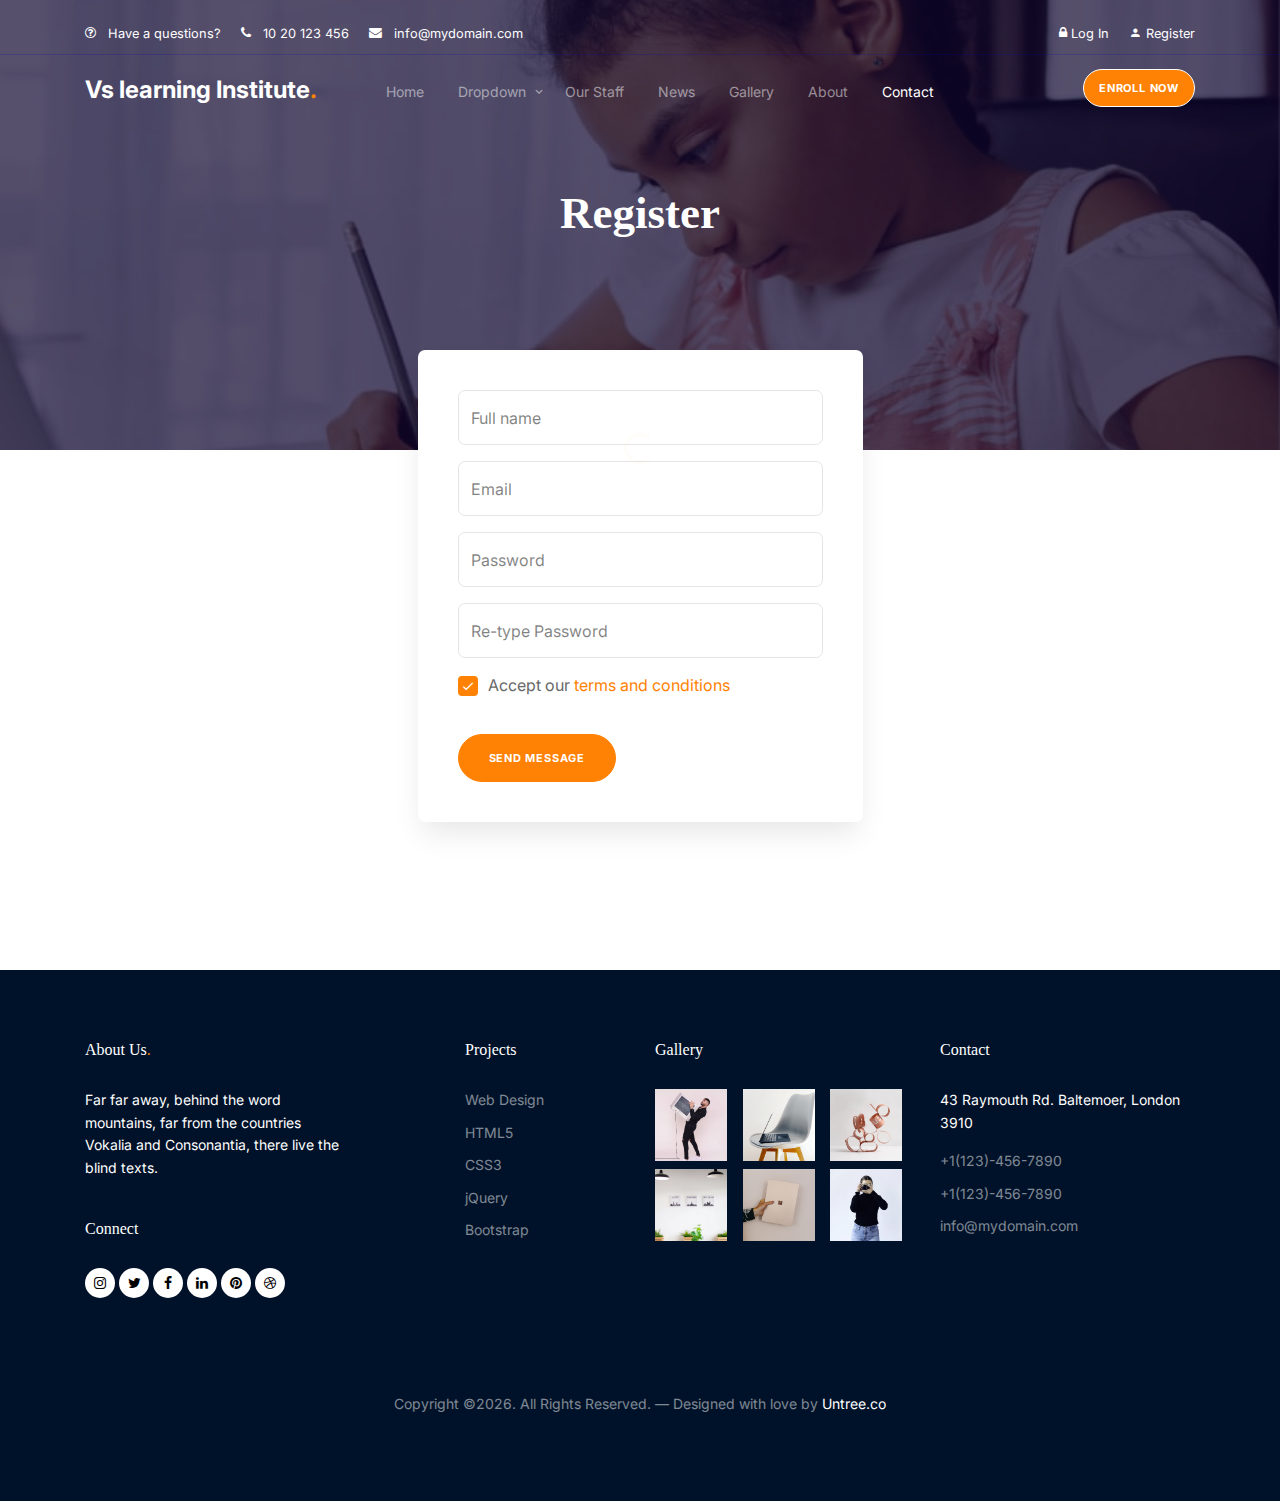
<file: register.html>
<!-- /*
* Template Name: Vs learning Institute
* Template Author: Untree.co
* Tempalte URI: https://untree.co/
* License: https://creativecommons.org/licenses/by/3.0/
*/ -->
<!doctype html>
<html lang="en">
<head>
  <meta charset="utf-8">
  <meta name="viewport" content="width=device-width, initial-scale=1, shrink-to-fit=no">
  <meta name="author" content="Untree.co">
  <link rel="shortcut icon" href="favicon.png">

  <meta name="description" content="" />
  <meta name="keywords" content="bootstrap, bootstrap4" />

  <link href="https://fonts.googleapis.com/css2?family=Display+Playfair:wght@400;700&family=Inter:wght@400;700&display=swap" rel="stylesheet">


  <link rel="stylesheet" href="https://unicons.iconscout.com/release/v4.0.0/css/line.css">

  <link rel="stylesheet" href="css/bootstrap.min.css">
  <link rel="stylesheet" href="css/animate.min.css">
  <link rel="stylesheet" href="css/owl.carousel.min.css">
  <link rel="stylesheet" href="css/owl.theme.default.min.css">
  <link rel="stylesheet" href="css/jquery.fancybox.min.css">
  <link rel="stylesheet" href="fonts/icomoon/style.css">
  <link rel="stylesheet" href="fonts/flaticon/font/flaticon.css">
  <link rel="stylesheet" href="css/aos.css">
  <link rel="stylesheet" href="css/style.css">

  <title>Vs learning Institute website</title>
</head>

<body>

  <div class="site-mobile-menu">
    <div class="site-mobile-menu-header">
      <div class="site-mobile-menu-close">
        <span class="icofont-close js-menu-toggle"></span>
      </div>
    </div>
    <div class="site-mobile-menu-body"></div>
  </div>


  
  <nav class="site-nav mb-5">
    <div class="pb-2 top-bar mb-3">
      <div class="container">
        <div class="row align-items-center">

          <div class="col-6 col-lg-9">
            <a href="#" class="small mr-3"><span class="icon-question-circle-o mr-2"></span> <span class="d-none d-lg-inline-block">Have a questions?</span></a> 
            <a href="#" class="small mr-3"><span class="icon-phone mr-2"></span> <span class="d-none d-lg-inline-block">10 20 123 456</span></a> 
            <a href="#" class="small mr-3"><span class="icon-envelope mr-2"></span> <span class="d-none d-lg-inline-block">info@mydomain.com</span></a> 
          </div>

          <div class="col-6 col-lg-3 text-right">
            <a href="login.html" class="small mr-3">
              <span class="icon-lock"></span>
              Log In
            </a>
            <a href="register.html" class="small">
              <span class="icon-person"></span>
              Register
            </a>
          </div>

        </div>
      </div>
    </div>
    <div class="sticky-nav js-sticky-header">
      <div class="container position-relative">
        <div class="site-navigation text-center">
          <a href="index.html" class="logo menu-absolute m-0">Vs learning Institute<span class="text-primary">.</span></a>

          <ul class="js-clone-nav d-none d-lg-inline-block site-menu">
            <li><a href="index.html">Home</a></li>
            <li class="has-children">
              <a href="#">Dropdown</a>
              <ul class="dropdown">
                <li><a href="elements.html">Elements</a></li>
                <li class="has-children">
                  <a href="#">Menu Two</a>
                  <ul class="dropdown">
                    <li><a href="#">Sub Menu One</a></li>
                    <li><a href="#">Sub Menu Two</a></li>
                    <li><a href="#">Sub Menu Three</a></li>
                  </ul>
                </li>
                <li><a href="#">Menu Three</a></li>
              </ul>
            </li>
            <li><a href="staff.html">Our Staff</a></li>
            <li><a href="news.html">News</a></li>
            <li><a href="gallery.html">Gallery</a></li>
            <li><a href="about.html">About</a></li>
            <li class="active"><a href="contact.html">Contact</a></li>
          </ul>

          <a href="#" class="btn-book btn btn-secondary btn-sm menu-absolute">Enroll Now</a>

          <a href="#" class="burger ml-auto float-right site-menu-toggle js-menu-toggle d-inline-block d-lg-none light" data-toggle="collapse" data-target="#main-navbar">
            <span></span>
          </a>

        </div>
      </div>
    </div>
  </nav>
  

  <div class="untree_co-hero inner-page overlay" style="background-image: url('images/img-school-5-min.jpg');">
    <div class="container">
      <div class="row align-items-center justify-content-center">
        <div class="col-12">
          <div class="row justify-content-center ">
            <div class="col-lg-6 text-center ">
              <h1 class="mb-4 heading text-white" data-aos="fade-up" data-aos-delay="100">Register</h1>

            </div>
          </div>
        </div>
      </div> <!-- /.row -->
    </div> <!-- /.container -->

  </div> <!-- /.untree_co-hero -->




  <div class="untree_co-section">
    <div class="container">

      <div class="row mb-5 justify-content-center">
        <div class="col-lg-5 mx-auto order-1" data-aos="fade-up" data-aos-delay="200">
          <form action="#" class="form-box">
            <div class="row">
              <div class="col-12 mb-3">
                <input type="text" class="form-control" placeholder="Full name">
              </div>
              <div class="col-12 mb-3">
                <input type="text" class="form-control" placeholder="Email">
              </div>
              <div class="col-12 mb-3">
                <input type="password" class="form-control" placeholder="Password">
              </div>
              <div class="col-12 mb-3">
                <input type="password" class="form-control" placeholder="Re-type Password">
              </div>

              <div class="col-12 mb-3">
                <label class="control control--checkbox">
                  <span class="caption">Accept our <a href="#">terms and conditions</a></span>
                  <input type="checkbox" checked="checked" />
                  <div class="control__indicator"></div>
                </label>
              </div>

              <div class="col-12">
                <input type="submit" value="Send Message" class="btn btn-primary">
              </div>
            </div>
          </form>
        </div>
      </div>

      
    </div>
  </div> <!-- /.untree_co-section -->

  <div class="site-footer">


    <div class="container">

      <div class="row">
        <div class="col-lg-3 mr-auto">
          <div class="widget">
            <h3>About Us<span class="text-primary">.</span> </h3>
            <p>Far far away, behind the word mountains, far from the countries Vokalia and Consonantia, there live the blind texts.</p>
          </div> <!-- /.widget -->
          <div class="widget">
            <h3>Connect</h3>
            <ul class="list-unstyled social">
              <li><a href="#"><span class="icon-instagram"></span></a></li>
              <li><a href="#"><span class="icon-twitter"></span></a></li>
              <li><a href="#"><span class="icon-facebook"></span></a></li>
              <li><a href="#"><span class="icon-linkedin"></span></a></li>
              <li><a href="#"><span class="icon-pinterest"></span></a></li>
              <li><a href="#"><span class="icon-dribbble"></span></a></li>
            </ul>
          </div> <!-- /.widget -->
        </div> <!-- /.col-lg-3 -->

        <div class="col-lg-2 ml-auto">
          <div class="widget">
            <h3>Projects</h3>
            <ul class="list-unstyled float-left links">
              <li><a href="#">Web Design</a></li>
              <li><a href="#">HTML5</a></li>
              <li><a href="#">CSS3</a></li>
              <li><a href="#">jQuery</a></li>
              <li><a href="#">Bootstrap</a></li>
            </ul>
          </div> <!-- /.widget -->
        </div> <!-- /.col-lg-3 -->

        <div class="col-lg-3">
          <div class="widget">
            <h3>Gallery</h3>
            <ul class="instafeed instagram-gallery list-unstyled">
              <li><a class="instagram-item" href="images/gal_1.jpg" data-fancybox="gal"><img src="images/gal_1.jpg" alt="" width="72" height="72"></a>
              </li>
              <li><a class="instagram-item" href="images/gal_2.jpg" data-fancybox="gal"><img src="images/gal_2.jpg" alt="" width="72" height="72"></a>
              </li>
              <li><a class="instagram-item" href="images/gal_3.jpg" data-fancybox="gal"><img src="images/gal_3.jpg" alt="" width="72" height="72"></a>
              </li>
              <li><a class="instagram-item" href="images/gal_4.jpg" data-fancybox="gal"><img src="images/gal_4.jpg" alt="" width="72" height="72"></a>
              </li>
              <li><a class="instagram-item" href="images/gal_5.jpg" data-fancybox="gal"><img src="images/gal_5.jpg" alt="" width="72" height="72"></a>
              </li>
              <li><a class="instagram-item" href="images/gal_6.jpg" data-fancybox="gal"><img src="images/gal_6.jpg" alt="" width="72" height="72"></a>
              </li>
            </ul>
          </div> <!-- /.widget -->
        </div> <!-- /.col-lg-3 -->


        <div class="col-lg-3">
          <div class="widget">
            <h3>Contact</h3>
            <address>43 Raymouth Rd. Baltemoer, London 3910</address>
            <ul class="list-unstyled links mb-4">
              <li><a href="tel://11234567890">+1(123)-456-7890</a></li>
              <li><a href="tel://11234567890">+1(123)-456-7890</a></li>
              <li><a href="mailto:info@mydomain.com">info@mydomain.com</a></li>
            </ul>
          </div> <!-- /.widget -->
        </div> <!-- /.col-lg-3 -->

      </div> <!-- /.row -->

      <div class="row mt-5">
        <div class="col-12 text-center">
          <p class="copyright">Copyright &copy;<script>document.write(new Date().getFullYear());</script>. All Rights Reserved. &mdash; Designed with love by <a href="https://untree.co">Untree.co</a> <!-- License information: https://untree.co/license/ -->
          </div>
        </div>
      </div> <!-- /.container -->
    </div> <!-- /.site-footer -->

    <div id="overlayer"></div>
    <div class="loader">
      <div class="spinner-border" role="status">
        <span class="sr-only">Loading...</span>
      </div>
    </div>

    <script src="js/jquery-3.4.1.min.js"></script>
    <script src="js/popper.min.js"></script>
    <script src="js/bootstrap.min.js"></script>
    <script src="js/owl.carousel.min.js"></script>
    <script src="js/jquery.animateNumber.min.js"></script>
    <script src="js/jquery.waypoints.min.js"></script>
    <script src="js/jquery.fancybox.min.js"></script>
    <script src="js/jquery.sticky.js"></script>
    <script src="js/aos.js"></script>
    <script src="js/custom.js"></script>

  </body>

  </html>
</file>
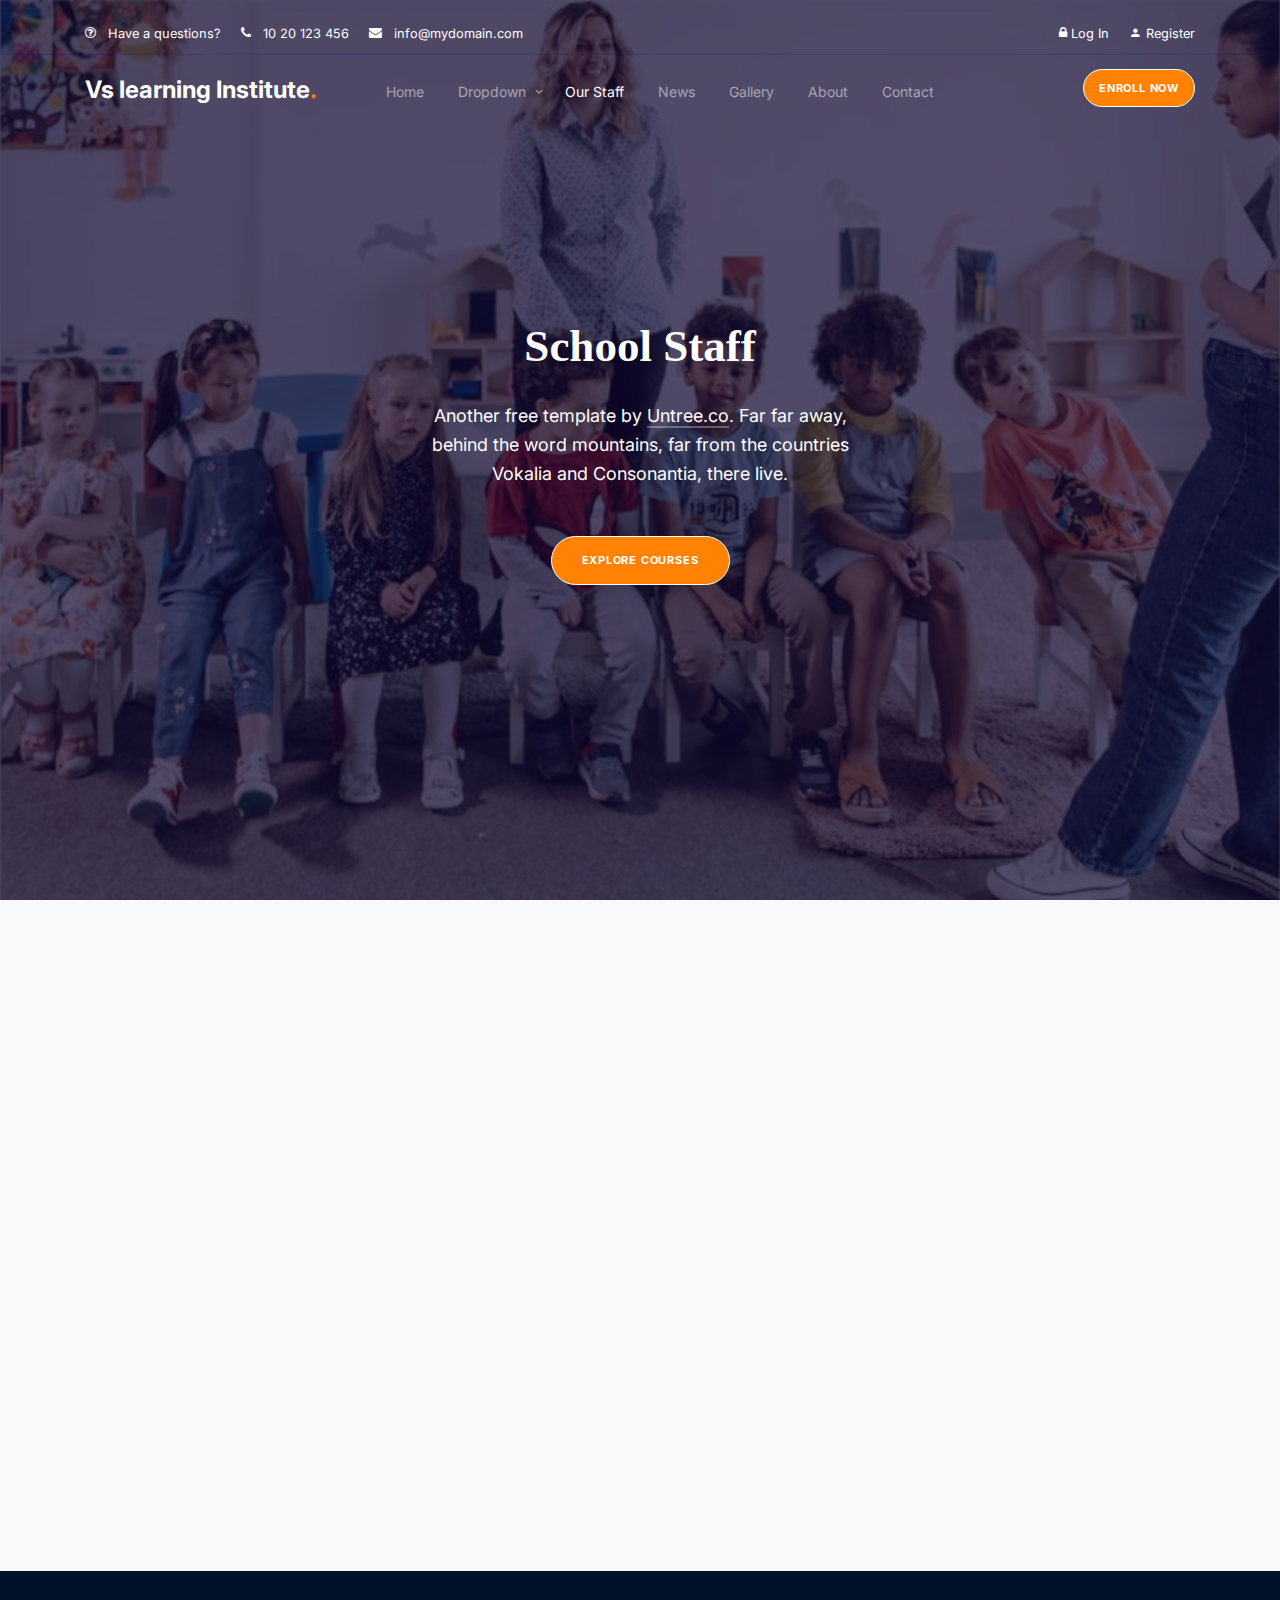
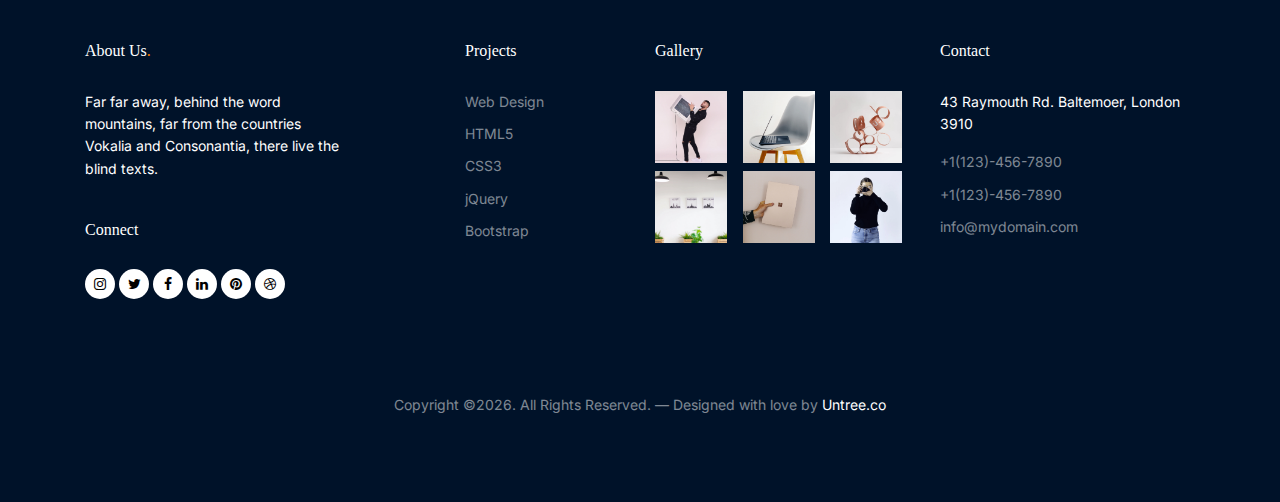
<file: staff.html>
<!-- /*
* Template Name: Vs learning Institute
* Template Author: Untree.co
* Tempalte URI: https://untree.co/
* License: https://creativecommons.org/licenses/by/3.0/
*/ -->
<!doctype html>
<html lang="en">
<head>
  <meta charset="utf-8">
  <meta name="viewport" content="width=device-width, initial-scale=1, shrink-to-fit=no">
  <meta name="author" content="Untree.co">
  <link rel="shortcut icon" href="favicon.png">

  <meta name="description" content="" />
  <meta name="keywords" content="bootstrap, bootstrap4" />

  <link href="https://fonts.googleapis.com/css2?family=Display+Playfair:wght@400;700&family=Inter:wght@400;700&display=swap" rel="stylesheet">


  <link rel="stylesheet" href="https://unicons.iconscout.com/release/v4.0.0/css/line.css">

  <link rel="stylesheet" href="css/bootstrap.min.css">
  <link rel="stylesheet" href="css/animate.min.css">
  <link rel="stylesheet" href="css/owl.carousel.min.css">
  <link rel="stylesheet" href="css/owl.theme.default.min.css">
  <link rel="stylesheet" href="css/jquery.fancybox.min.css">
  <link rel="stylesheet" href="fonts/icomoon/style.css">
  <link rel="stylesheet" href="fonts/flaticon/font/flaticon.css">
  <link rel="stylesheet" href="css/aos.css">
  <link rel="stylesheet" href="css/style.css">

  <title>Vs learning Institute website</title>
</head>

<body>

  <div class="site-mobile-menu">
    <div class="site-mobile-menu-header">
      <div class="site-mobile-menu-close">
        <span class="icofont-close js-menu-toggle"></span>
      </div>
    </div>
    <div class="site-mobile-menu-body"></div>
  </div>


  
  <nav class="site-nav mb-5">
    <div class="pb-2 top-bar mb-3">
      <div class="container">
        <div class="row align-items-center">

          <div class="col-6 col-lg-9">
            <a href="#" class="small mr-3"><span class="icon-question-circle-o mr-2"></span> <span class="d-none d-lg-inline-block">Have a questions?</span></a> 
            <a href="#" class="small mr-3"><span class="icon-phone mr-2"></span> <span class="d-none d-lg-inline-block">10 20 123 456</span></a> 
            <a href="#" class="small mr-3"><span class="icon-envelope mr-2"></span> <span class="d-none d-lg-inline-block">info@mydomain.com</span></a> 
          </div>

          <div class="col-6 col-lg-3 text-right">
            <a href="login.html" class="small mr-3">
              <span class="icon-lock"></span>
              Log In
            </a>
            <a href="register.html" class="small">
              <span class="icon-person"></span>
              Register
            </a>
          </div>

        </div>
      </div>
    </div>
    <div class="sticky-nav js-sticky-header">
      <div class="container position-relative">
        <div class="site-navigation text-center">
          <a href="index.html" class="logo menu-absolute m-0">Vs learning Institute<span class="text-primary">.</span></a>

          <ul class="js-clone-nav d-none d-lg-inline-block site-menu">
            <li><a href="index.html">Home</a></li>
            <li class="has-children">
              <a href="#">Dropdown</a>
              <ul class="dropdown">
                <li><a href="elements.html">Elements</a></li>
                <li class="has-children">
                  <a href="#">Menu Two</a>
                  <ul class="dropdown">
                    <li><a href="#">Sub Menu One</a></li>
                    <li><a href="#">Sub Menu Two</a></li>
                    <li><a href="#">Sub Menu Three</a></li>
                  </ul>
                </li>
                <li><a href="#">Menu Three</a></li>
              </ul>
            </li>
            <li class="active"><a href="staff.html">Our Staff</a></li>
            <li><a href="news.html">News</a></li>
            <li><a href="gallery.html">Gallery</a></li>
            <li><a href="about.html">About</a></li>
            <li><a href="contact.html">Contact</a></li>
          </ul>

          <a href="#" class="btn-book btn btn-secondary btn-sm menu-absolute">Enroll Now</a>

          <a href="#" class="burger ml-auto float-right site-menu-toggle js-menu-toggle d-inline-block d-lg-none light" data-toggle="collapse" data-target="#main-navbar">
            <span></span>
          </a>

        </div>
      </div>
    </div>
  </nav>
  

  <div class="untree_co-hero overlay" style="background-image: url('images/img-school-3-min.jpg');">
    <div class="container">
      <div class="row align-items-center justify-content-center">
        <div class="col-12">
          <div class="row justify-content-center ">
            <div class="col-lg-6 text-center ">
              <h1 class="mb-4 heading text-white" data-aos="fade-up" data-aos-delay="100">School Staff</h1>
              <div class="mb-5 text-white desc mx-auto" data-aos="fade-up" data-aos-delay="200">
                <p>Another free template by <a href="https://untree.co/" target="_blank" class="link-highlight">Untree.co</a>. Far far away, behind the word mountains, far from the countries Vokalia and Consonantia, there live.</p>
              </div>

              <p class="mb-0" data-aos="fade-up" data-aos-delay="300"><a href="#" class="btn btn-secondary">Explore courses</a></p>

            </div>


          </div>

        </div>

      </div> <!-- /.row -->
    </div> <!-- /.container -->

  </div> <!-- /.untree_co-hero -->

  <div class="untree_co-section bg-light">
    <div class="container">

      <div class="row">
        <div class="col-12 col-sm-6 col-md-6 mb-4 mb-lg-0 col-lg-4" data-aos="fade-up" data-aos-delay="0">
          <div class="staff text-center">
            <div class="mb-4"><img src="images/staff_1.jpg" alt="Image" class="img-fluid"></div>
            <div class="staff-body">
              <h3 class="staff-name">Mina Collins</h3>
              <span class="d-block position mb-4">Teacher in Math</span>
              <p class="mb-4">Far far away, behind the word mountains, far from the countries Vokalia and Consonantia, there live the blind texts.</p>
              <div class="social">
                <a href="#" class="mx-2"><span class="icon-facebook"></span></a>
                <a href="#" class="mx-2"><span class="icon-twitter"></span></a>
                <a href="#" class="mx-2"><span class="icon-linkedin"></span></a>
              </div>
            </div>
          </div>
        </div>
        <div class="col-12 col-sm-6 col-md-6 mb-4 mb-lg-0 col-lg-4" data-aos="fade-up" data-aos-delay="100">
          <div class="staff text-center">
            <div class="mb-4"><img src="images/staff_2.jpg" alt="Image" class="img-fluid"></div>
            <div class="staff-body">
              <h3 class="staff-name">Anderson Matthew</h3>
              <span class="d-block position mb-4">Teacher in Music</span>
              <p class="mb-4">Far far away, behind the word mountains, far from the countries Vokalia and Consonantia, there live the blind texts.</p>
              <div class="social">
                <a href="#" class="mx-2"><span class="icon-facebook"></span></a>
                <a href="#" class="mx-2"><span class="icon-twitter"></span></a>
                <a href="#" class="mx-2"><span class="icon-linkedin"></span></a>
              </div>
            </div>
          </div>
        </div>
        <div class="col-12 col-sm-6 col-md-6 mb-4 mb-lg-0 col-lg-4" data-aos="fade-up" data-aos-delay="200">
          <div class="staff text-center">
            <div class="mb-4"><img src="images/staff_3.jpg" alt="Image" class="img-fluid"></div>
            <div class="staff-body">
              <h3 class="staff-name">Cynthia Misso</h3>
              <span class="d-block position mb-4">Teacher English</span>
              <p class="mb-4">Far far away, behind the word mountains, far from the countries Vokalia and Consonantia, there live the blind texts.</p>
              <div class="social">
                <a href="#" class="mx-2"><span class="icon-facebook"></span></a>
                <a href="#" class="mx-2"><span class="icon-twitter"></span></a>
                <a href="#" class="mx-2"><span class="icon-linkedin"></span></a>
              </div>
            </div>
          </div>
        </div>
      </div>
    </div>
  </div> <!-- /.untree_co-section -->

  <div class="site-footer">


    <div class="container">

      <div class="row">
        <div class="col-lg-3 mr-auto">
          <div class="widget">
            <h3>About Us<span class="text-primary">.</span> </h3>
            <p>Far far away, behind the word mountains, far from the countries Vokalia and Consonantia, there live the blind texts.</p>
          </div> <!-- /.widget -->
          <div class="widget">
            <h3>Connect</h3>
            <ul class="list-unstyled social">
              <li><a href="#"><span class="icon-instagram"></span></a></li>
              <li><a href="#"><span class="icon-twitter"></span></a></li>
              <li><a href="#"><span class="icon-facebook"></span></a></li>
              <li><a href="#"><span class="icon-linkedin"></span></a></li>
              <li><a href="#"><span class="icon-pinterest"></span></a></li>
              <li><a href="#"><span class="icon-dribbble"></span></a></li>
            </ul>
          </div> <!-- /.widget -->
        </div> <!-- /.col-lg-3 -->

        <div class="col-lg-2 ml-auto">
          <div class="widget">
            <h3>Projects</h3>
            <ul class="list-unstyled float-left links">
              <li><a href="#">Web Design</a></li>
              <li><a href="#">HTML5</a></li>
              <li><a href="#">CSS3</a></li>
              <li><a href="#">jQuery</a></li>
              <li><a href="#">Bootstrap</a></li>
            </ul>
          </div> <!-- /.widget -->
        </div> <!-- /.col-lg-3 -->

        <div class="col-lg-3">
          <div class="widget">
            <h3>Gallery</h3>
            <ul class="instafeed instagram-gallery list-unstyled">
              <li><a class="instagram-item" href="images/gal_1.jpg" data-fancybox="gal"><img src="images/gal_1.jpg" alt="" width="72" height="72"></a>
              </li>
              <li><a class="instagram-item" href="images/gal_2.jpg" data-fancybox="gal"><img src="images/gal_2.jpg" alt="" width="72" height="72"></a>
              </li>
              <li><a class="instagram-item" href="images/gal_3.jpg" data-fancybox="gal"><img src="images/gal_3.jpg" alt="" width="72" height="72"></a>
              </li>
              <li><a class="instagram-item" href="images/gal_4.jpg" data-fancybox="gal"><img src="images/gal_4.jpg" alt="" width="72" height="72"></a>
              </li>
              <li><a class="instagram-item" href="images/gal_5.jpg" data-fancybox="gal"><img src="images/gal_5.jpg" alt="" width="72" height="72"></a>
              </li>
              <li><a class="instagram-item" href="images/gal_6.jpg" data-fancybox="gal"><img src="images/gal_6.jpg" alt="" width="72" height="72"></a>
              </li>
            </ul>
          </div> <!-- /.widget -->
        </div> <!-- /.col-lg-3 -->


        <div class="col-lg-3">
          <div class="widget">
            <h3>Contact</h3>
            <address>43 Raymouth Rd. Baltemoer, London 3910</address>
            <ul class="list-unstyled links mb-4">
              <li><a href="tel://11234567890">+1(123)-456-7890</a></li>
              <li><a href="tel://11234567890">+1(123)-456-7890</a></li>
              <li><a href="mailto:info@mydomain.com">info@mydomain.com</a></li>
            </ul>
          </div> <!-- /.widget -->
        </div> <!-- /.col-lg-3 -->

      </div> <!-- /.row -->

      <div class="row mt-5">
        <div class="col-12 text-center">
          <p class="copyright">Copyright &copy;<script>document.write(new Date().getFullYear());</script>. All Rights Reserved. &mdash; Designed with love by <a href="https://untree.co">Untree.co</a> <!-- License information: https://untree.co/license/ -->
          </div>
        </div>
      </div> <!-- /.container -->
    </div> <!-- /.site-footer -->

    <div id="overlayer"></div>
    <div class="loader">
      <div class="spinner-border" role="status">
        <span class="sr-only">Loading...</span>
      </div>
    </div>

    <script src="js/jquery-3.4.1.min.js"></script>
    <script src="js/popper.min.js"></script>
    <script src="js/bootstrap.min.js"></script>
    <script src="js/owl.carousel.min.js"></script>
    <script src="js/jquery.animateNumber.min.js"></script>
    <script src="js/jquery.waypoints.min.js"></script>
    <script src="js/jquery.fancybox.min.js"></script>
    <script src="js/jquery.sticky.js"></script>
    <script src="js/aos.js"></script>
    <script src="js/custom.js"></script>

  </body>

  </html>
</file>
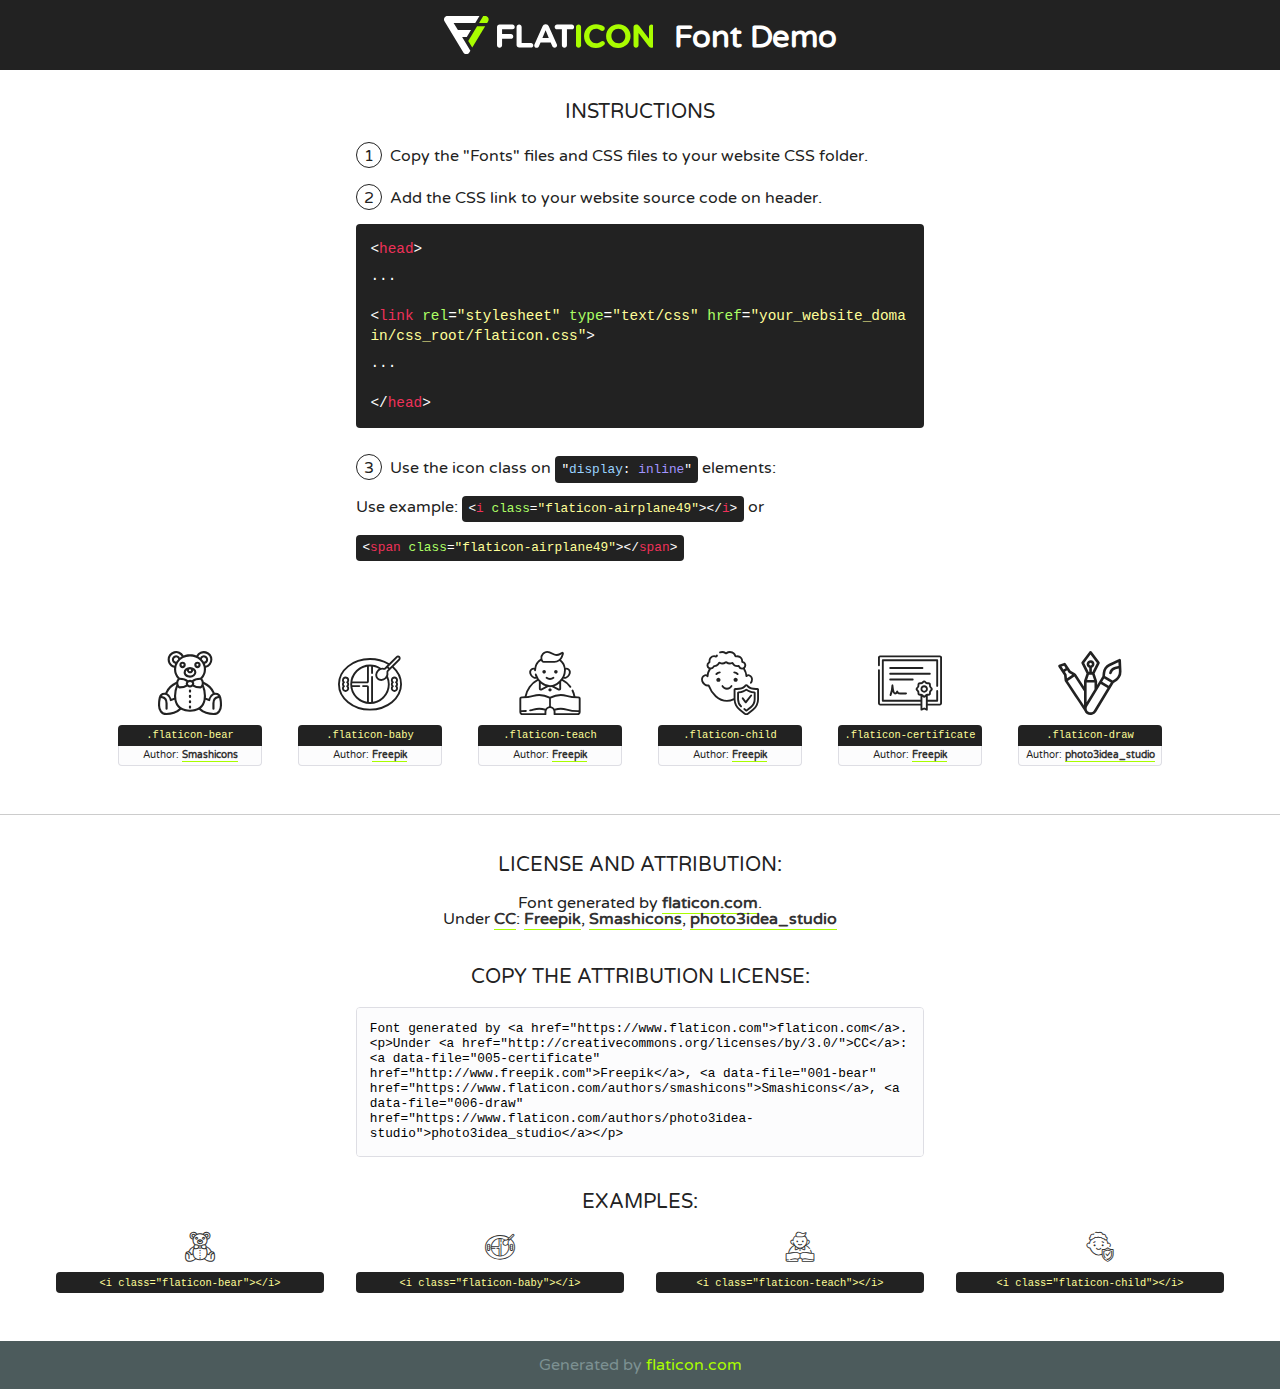
<file: fonts/flaticon/font/flaticon.html>
<!DOCTYPE html>
<!--
  Flaticon icon font: Flaticon
  Creation date: 22/06/2020 05:16
-->
<html>
<!DOCTYPE html>
<html>

<head>
    <title>Flaticon WebFont</title>
    <link href="http://fonts.googleapis.com/css?family=Varela+Round" rel="stylesheet" type="text/css" />
    <link rel="stylesheet" type="text/css" href="flaticon.css">
    <meta charset="UTF-8">
    <style>
    html, body, div, span, applet, object, iframe,
    h1, h2, h3, h4, h5, h6, p, blockquote, pre,
    a, abbr, acronym, address, big, cite, code,
    del, dfn, em, img, ins, kbd, q, s, samp,
    small, strike, strong, sub, sup, tt, var,
    b, u, i, center,
    dl, dt, dd, ol, ul, li,
    fieldset, form, label, legend,
    table, caption, tbody, tfoot, thead, tr, th, td,
    article, aside, canvas, details, embed, 
    figure, figcaption, footer, header, hgroup, 
    menu, nav, output, ruby, section, summary,
    time, mark, audio, video {
        margin: 0;
        padding: 0;
        border: 0;
        font-size: 100%;
        font: inherit;
        vertical-align: baseline;
    }
    /* HTML5 display-role reset for older browsers */
    article, aside, details, figcaption, figure, 
    footer, header, hgroup, menu, nav, section {
        display: block;
    }
    body {
        line-height: 1;
    }
    ol, ul {
        list-style: none;
    }
    blockquote, q {
        quotes: none;
    }
    blockquote:before, blockquote:after,
    q:before, q:after {
        content: '';
        content: none;
    }
    table {
        border-collapse: collapse;
        border-spacing: 0;
    }
    body {
        font-family: 'Varela Round', Helvetica, Arial, sans-serif;
        font-size: 16px;
        color: #222;
    }
    a {
        color: #333;
        border-bottom: 1px solid #a9fd00;
        font-weight: bold;
        text-decoration: none;
    }
    * {
        -moz-box-sizing: border-box;
        -webkit-box-sizing: border-box;
        box-sizing: border-box;
        margin: 0;
        padding: 0;
    }
    [class^="flaticon-"]:before, [class*=" flaticon-"]:before, [class^="flaticon-"]:after, [class*=" flaticon-"]:after {
        font-family: Flaticon;
        font-size: 30px;
        font-style: normal;
        margin-left: 20px;
        color: #333;
    }
    .wrapper {
        max-width: 600px;
        margin: auto;
        padding: 0 1em;
    }
    .title {
        font-size: 1.25em;
        text-align: center;
        margin-bottom: 1em;
        text-transform: uppercase;
    }
    header {
        text-align: center;
        background-color: #222;
        color: #fff;
        padding: 1em;
    }
    header .logo {
        width: 210px;
        height: 38px;
        display: inline-block;
        vertical-align: middle;
        margin-right: 1em;
        border: none;
    }
    header strong {
        font-size: 1.95em;
        font-weight: bold;
        vertical-align: middle;
        margin-top: 5px;
        display: inline-block;
    }
    .demo {
        margin: 2em auto;
        line-height: 1.25em;
    }
    .demo ul li {
        margin-bottom: 1em;
    }
    .demo ul li .num {
        color: #222;
        border-radius: 20px;
        display: inline-block;
        width: 26px;
        padding: 3px;
        height: 26px;
        text-align: center;
        margin-right: 0.5em;
        border: 1px solid #222;
    }
    .demo ul li code {
        background-color: #222;
        border-radius: 4px;
        padding: 0.25em 0.5em;
        display: inline-block;
        color: #fff;
        font-family: Consolas,Monaco,Lucida Console,Liberation Mono,DejaVu Sans Mono,Bitstream Vera Sans Mono,Courier New, monospace;
        font-weight: lighter;
        margin-top: 1em;
        font-size: 0.8em;
        word-break: break-all;
    }
    .demo ul li code.big {
        padding: 1em;
        font-size: 0.9em;
    }
    .demo ul li code .red {
        color: #EF3159;
    }
    .demo ul li code .green {
        color: #ACFF65;
    }
    .demo ul li code .yellow {
        color: #FFFF99;
    }
    .demo ul li code .blue {
        color: #99D3FF;
    }
    .demo ul li code .purple {
        color: #A295FF;
    }
    .demo ul li code .dots {
        margin-top: 0.5em;
        display: block;
    }
    #glyphs {
        border-bottom: 1px solid #ccc;
        padding: 2em 0;
        text-align: center;
    }
    .glyph {
        display: inline-block;
        width: 9em;
        margin: 1em;
        text-align: center;
        vertical-align: top;
        background: #FFF;
    }
    .glyph .glyph-icon {
        padding: 10px;
        display: block;
        font-family:"Flaticon";
        font-size: 64px;
        line-height: 1;
    }
    .glyph .glyph-icon:before {
        font-size: 64px;
        color: #222;
        margin-left: 0;
    }
    .class-name {
        font-size: 0.65em;
        background-color: #222;
        color: #fff;
        border-radius: 4px 4px 0 0;
        padding: 0.5em;
        color: #FFFF99;
        font-family: Consolas,Monaco,Lucida Console,Liberation Mono,DejaVu Sans Mono,Bitstream Vera Sans Mono,Courier New, monospace;
    }
    .author-name {
        font-size: 0.6em;
        background-color: #fcfcfd;
        border: 1px solid #DEDEE4;
        border-top: 0;
        border-radius: 0 0 4px 4px;
        padding: 0.5em;
    }
    .class-name:last-child {
        font-size: 10px;
        color:#888;
    }
    .class-name:last-child a {
        font-size: 10px;
        color:#555;
    }
    .class-name:last-child a:hover {
        color:#a9fd00;
    }
    .glyph > input {
        display: block;
        width: 100px;
        margin: 5px auto;
        text-align: center;
        font-size: 12px;
        cursor: text;
    }
    .glyph > input.icon-input {
        font-family:"Flaticon";
        font-size: 16px;
        margin-bottom: 10px;
    }
    .attribution .title {
        margin-top: 2em;
    }
    .attribution textarea {
        background-color: #fcfcfd;
        padding: 1em;
        border: none;
        box-shadow: none;
        border: 1px solid #DEDEE4;
        border-radius: 4px;
        resize: none;
        width: 100%;
        height: 150px;
        font-size: 0.8em;
        font-family: Consolas,Monaco,Lucida Console,Liberation Mono,DejaVu Sans Mono,Bitstream Vera Sans Mono,Courier New, monospace;
        -webkit-appearance: none;
    }
    .iconsuse {
        margin: 2em auto;
        text-align: center;
        max-width: 1200px;
    }
    .iconsuse:after {
        content: '';
        display: table;
        clear: both;
    }
    .iconsuse .image {
        float: left;
        width: 25%;
        padding: 0 1em;
    }
    .iconsuse .image p {
        margin-bottom: 1em;
    }
    .iconsuse .image span {
        display: block;
        font-size: 0.65em;
        background-color: #222;
        color: #fff;
        border-radius: 4px;
        padding: 0.5em;
        color: #FFFF99;
        margin-top: 1em;
        font-family: Consolas,Monaco,Lucida Console,Liberation Mono,DejaVu Sans Mono,Bitstream Vera Sans Mono,Courier New, monospace;
    }
    #footer {
        text-align: center;
        background-color: #4C5B5C;
        color: #7c9192;
        padding: 1em;
    }
    #footer a {
        border: none;
        color: #a9fd00;
        font-weight: normal;
    }
    @media (max-width: 960px) {
        .iconsuse .image {
            width: 50%;
        }
    }
    @media (max-width: 560px) {
        .iconsuse .image {
            width: 100%;
        }
    }
    </style>
</head>

<body class="characters-off">

    <header>
        <a href="https://www.flaticon.com" target="_blank" class="logo">
            <svg version="1.1" xmlns="http://www.w3.org/2000/svg" xmlns:xlink="http://www.w3.org/1999/xlink" xmlns:a="http://ns.adobe.com/AdobeSVGViewerExtensions/3.0/" viewBox="0 0 560.875 102.036" enable-background="new 0 0 560.875 102.036" xml:space="preserve">
                <defs>
                </defs>
                <g>
                    <g class="letters">
                        <path fill="#ffffff" d="M141.596,29.675c0-3.777,2.985-6.767,6.764-6.767h34.438c3.426,0,6.15,2.728,6.15,6.15
                        c0,3.43-2.724,6.149-6.15,6.149h-27.674v13.091h23.719c3.429,0,6.151,2.724,6.151,6.15c0,3.43-2.723,6.149-6.151,6.149h-23.719
                        v17.574c0,3.773-2.986,6.761-6.764,6.761c-3.779,0-6.764-2.989-6.764-6.761V29.675z"></path>
                        <path fill="#ffffff" d="M193.844,29.149c0-3.781,2.985-6.767,6.764-6.767c3.776,0,6.763,2.985,6.763,6.767v42.957h25.039
                        c3.426,0,6.149,2.726,6.149,6.153c0,3.425-2.723,6.15-6.149,6.15h-31.802c-3.779,0-6.764-2.986-6.764-6.768V29.149z"></path>
                        <path fill="#ffffff" d="M241.891,75.71l21.438-48.407c1.492-3.341,4.215-5.357,7.906-5.357h0.792
                        c3.686,0,6.323,2.017,7.815,5.357l21.439,48.407c0.436,0.967,0.701,1.845,0.701,2.723c0,3.602-2.809,6.501-6.414,6.501
                        c-3.161,0-5.269-1.845-6.499-4.655l-4.132-9.661h-27.059l-4.301,10.102c-1.144,2.631-3.426,4.214-6.237,4.214
                        c-3.517,0-6.24-2.81-6.24-6.325C241.1,77.64,241.451,76.677,241.891,75.71z M279.932,58.666l-8.521-20.297l-8.526,20.297H279.932
                        z"></path>
                        <path fill="#ffffff" d="M314.864,35.387H301.86c-3.429,0-6.239-2.813-6.239-6.238c0-3.429,2.811-6.24,6.239-6.24h39.533
                        c3.426,0,6.237,2.811,6.237,6.24c0,3.425-2.811,6.238-6.237,6.238h-13.001v42.785c0,3.773-2.99,6.761-6.764,6.761
                        c-3.779,0-6.764-2.989-6.764-6.761V35.387z"></path>
                        <path fill="#A9FD00" d="M352.615,29.149c0-3.781,2.985-6.767,6.767-6.767c3.774,0,6.761,2.985,6.761,6.767v49.024
                        c0,3.773-2.987,6.761-6.761,6.761c-3.781,0-6.767-2.989-6.767-6.761V29.149z"></path>
                        <path fill="#A9FD00" d="M374.132,53.836v-0.179c0-17.481,13.178-31.801,32.065-31.801c9.22,0,15.459,2.458,20.557,6.238
                        c1.402,1.054,2.637,2.985,2.637,5.357c0,3.692-2.985,6.59-6.681,6.59c-1.845,0-3.071-0.702-4.044-1.319
                        c-3.776-2.813-7.729-4.393-12.562-4.393c-10.364,0-17.831,8.611-17.831,19.154v0.173c0,10.542,7.291,19.329,17.831,19.329
                        c5.715,0,9.492-1.756,13.359-4.834c1.049-0.874,2.458-1.491,4.039-1.491c3.429,0,6.325,2.813,6.325,6.236
                        c0,2.106-1.056,3.78-2.282,4.834c-5.539,4.834-12.036,7.733-21.878,7.733C387.572,85.464,374.132,71.493,374.132,53.836z"></path>
                        <path fill="#A9FD00" d="M433.009,53.836v-0.179c0-17.481,13.79-31.801,32.766-31.801c18.981,0,32.592,14.143,32.592,31.628v0.173
                        c0,17.483-13.785,31.807-32.769,31.807C446.625,85.464,433.009,71.32,433.009,53.836z M484.224,53.836v-0.179
                        c0-10.539-7.725-19.326-18.626-19.326c-10.893,0-18.449,8.611-18.449,19.154v0.173c0,10.542,7.73,19.329,18.626,19.329
                        C476.676,72.986,484.224,64.378,484.224,53.836z"></path>
                        <path fill="#A9FD00" d="M506.233,29.321c0-3.774,2.99-6.763,6.767-6.763h1.401c3.252,0,5.183,1.583,7.029,3.953l26.093,34.265
                        V29.059c0-3.692,2.99-6.677,6.681-6.677c3.683,0,6.671,2.985,6.671,6.677v48.934c0,3.78-2.987,6.765-6.764,6.765h-0.436
                        c-3.257,0-5.188-1.581-7.034-3.953l-27.056-35.492v32.944c0,3.687-2.985,6.676-6.678,6.676c-3.683,0-6.673-2.989-6.673-6.676
                        V29.321z"></path>
                    </g>
                    <g class="insignia">
                        <path fill="#ffffff" d="M48.372,56.137h12.517l11.156-18.537H37.186L25.688,18.539h57.825L94.668,0H9.271
                        C5.925,0,2.842,1.801,1.198,4.716c-1.644,2.907-1.593,6.482,0.134,9.343l50.38,83.501c1.678,2.781,4.689,4.476,7.938,4.476
                        c3.246,0,6.257-1.695,7.935-4.476l2.898-4.804L48.372,56.137z"></path>
                        <g class="i">
                            <path fill="#A9FD00" d="M93.575,18.539h0.031v0.004l21.652,0.004l2.705-4.488c1.727-2.861,1.778-6.436,0.133-9.343
                            C116.454,1.801,113.371,0,110.026,0h-5.294L93.575,18.539z"></path>
                            <polygon fill="#A9FD00" points="88.291,27.356 64.725,66.486 75.519,84.404 109.942,27.356"></polygon>
                        </g>
                    </g>
                </g>
            </svg>
        </a>
        <strong>Font Demo</strong>
    </header>


    <section class="demo wrapper">

        <p class="title">Instructions</p>

        <ul>
            <li>
                <span class="num">1</span>Copy the "Fonts" files and CSS files to your website CSS folder.
            </li>
            <li>
                <span class="num">2</span>Add the CSS link to your website source code on header.
                <code class="big">
                    &lt;<span class="red">head</span>&gt;
                    <br/><span class="dots">...</span>
                    <br/>&lt;<span class="red">link</span> <span class="green">rel</span>=<span class="yellow">"stylesheet"</span> <span class="green">type</span>=<span class="yellow">"text/css"</span> <span class="green">href</span>=<span class="yellow">"your_website_domain/css_root/flaticon.css"</span>&gt;
                    <br/><span class="dots">...</span>
                    <br/>&lt;/<span class="red">head</span>&gt;
                </code>
            </li>

            <li>
                <p>
                    <span class="num">3</span>Use the icon class on <code>"<span class="blue">display</span>:<span class="purple"> inline</span>"</code> elements:
                    <br />
                    Use example: <code>&lt;<span class="red">i</span> <span class="green">class</span>=<span class="yellow">&quot;flaticon-airplane49&quot;</span>&gt;&lt;/<span class="red">i</span>&gt;</code> or <code>&lt;<span class="red">span</span> <span class="green">class</span>=<span class="yellow">&quot;flaticon-airplane49&quot;</span>&gt;&lt;/<span class="red">span</span>&gt;</code>
            </li>
        </ul>

    </section>




   <section id="glyphs">          
    
      
        <div class="glyph"><div class="glyph-icon flaticon-bear"></div>
            <div class="class-name">.flaticon-bear</div>
            <div class="author-name">Author: <a data-file="001-bear" href="https://www.flaticon.com/authors/smashicons">Smashicons</a> </div> 
        </div>        
        
        <div class="glyph"><div class="glyph-icon flaticon-baby"></div>
            <div class="class-name">.flaticon-baby</div>
            <div class="author-name">Author: <a data-file="002-baby" href="http://www.freepik.com">Freepik</a> </div> 
        </div>        
        
        <div class="glyph"><div class="glyph-icon flaticon-teach"></div>
            <div class="class-name">.flaticon-teach</div>
            <div class="author-name">Author: <a data-file="003-teach" href="http://www.freepik.com">Freepik</a> </div> 
        </div>        
        
        <div class="glyph"><div class="glyph-icon flaticon-child"></div>
            <div class="class-name">.flaticon-child</div>
            <div class="author-name">Author: <a data-file="004-child" href="http://www.freepik.com">Freepik</a> </div> 
        </div>        
        
        <div class="glyph"><div class="glyph-icon flaticon-certificate"></div>
            <div class="class-name">.flaticon-certificate</div>
            <div class="author-name">Author: <a data-file="005-certificate" href="http://www.freepik.com">Freepik</a> </div> 
        </div>        
        
        <div class="glyph"><div class="glyph-icon flaticon-draw"></div>
            <div class="class-name">.flaticon-draw</div>
            <div class="author-name">Author: <a data-file="006-draw" href="https://www.flaticon.com/authors/photo3idea-studio">photo3idea_studio</a> </div> 
        </div>        
        

    </section>



    <section class="attribution wrapper"   style="text-align:center;">

      <div class="title">License and attribution:</div><div class="attrDiv">Font generated by <a href="https://www.flaticon.com">flaticon.com</a>. <div><p>Under <a href="http://creativecommons.org/licenses/by/3.0/">CC</a>: <a data-file="005-certificate" href="http://www.freepik.com">Freepik</a>, <a data-file="001-bear" href="https://www.flaticon.com/authors/smashicons">Smashicons</a>, <a data-file="006-draw" href="https://www.flaticon.com/authors/photo3idea-studio">photo3idea_studio</a></p>  </div>
      </div>
      <div class="title">Copy the Attribution License:</div>

    <textarea onclick="this.focus();this.select();">Font generated by &lt;a href=&quot;https://www.flaticon.com&quot;&gt;flaticon.com&lt;/a&gt;. <p>Under <a href="http://creativecommons.org/licenses/by/3.0/">CC</a>: <a data-file="005-certificate" href="http://www.freepik.com">Freepik</a>, <a data-file="001-bear" href="https://www.flaticon.com/authors/smashicons">Smashicons</a>, <a data-file="006-draw" href="https://www.flaticon.com/authors/photo3idea-studio">photo3idea_studio</a></p>  
     </textarea>

    </section>

    <section class="iconsuse">

          <div class="title">Examples:</div>            
             
            <div class="image">
                <p>
                    <i class="glyph-icon flaticon-bear"></i> 
                    <span>&lt;i class=&quot;flaticon-bear&quot;&gt;&lt;/i&gt;</span>
                </p>
            </div>
            
            <div class="image">
                <p>
                    <i class="glyph-icon flaticon-baby"></i> 
                    <span>&lt;i class=&quot;flaticon-baby&quot;&gt;&lt;/i&gt;</span>
                </p>
            </div>
            
            <div class="image">
                <p>
                    <i class="glyph-icon flaticon-teach"></i> 
                    <span>&lt;i class=&quot;flaticon-teach&quot;&gt;&lt;/i&gt;</span>
                </p>
            </div>
            
            <div class="image">
                <p>
                    <i class="glyph-icon flaticon-child"></i> 
                    <span>&lt;i class=&quot;flaticon-child&quot;&gt;&lt;/i&gt;</span>
                </p>
            </div>
                       
        </div>
                            
    </section>

<div id="footer">
    <div>Generated by <a href="https://www.flaticon.com">flaticon.com</a>
    </div>
</div>



</body>
</html>
</file>
<file: fonts/icomoon/style.css>
@font-face {
  font-family: 'icomoon';
  src:  url('fonts/icomoon.eot?10si43');
  src:  url('fonts/icomoon.eot?10si43#iefix') format('embedded-opentype'),
    url('fonts/icomoon.ttf?10si43') format('truetype'),
    url('fonts/icomoon.woff?10si43') format('woff'),
    url('fonts/icomoon.svg?10si43#icomoon') format('svg');
  font-weight: normal;
  font-style: normal;
}

[class^="icon-"], [class*=" icon-"] {
  /* use !important to prevent issues with browser extensions that change fonts */
  font-family: 'icomoon' !important;
  speak: none;
  font-style: normal;
  font-weight: normal;
  font-variant: normal;
  text-transform: none;
  line-height: 1;

  /* Better Font Rendering =========== */
  -webkit-font-smoothing: antialiased;
  -moz-osx-font-smoothing: grayscale;
}

.icon-asterisk:before {
  content: "\f069";
}
.icon-plus:before {
  content: "\f067";
}
.icon-question:before {
  content: "\f128";
}
.icon-minus:before {
  content: "\f068";
}
.icon-glass:before {
  content: "\f000";
}
.icon-music:before {
  content: "\f001";
}
.icon-search:before {
  content: "\f002";
}
.icon-envelope-o:before {
  content: "\f003";
}
.icon-heart:before {
  content: "\f004";
}
.icon-star:before {
  content: "\f005";
}
.icon-star-o:before {
  content: "\f006";
}
.icon-user:before {
  content: "\f007";
}
.icon-film:before {
  content: "\f008";
}
.icon-th-large:before {
  content: "\f009";
}
.icon-th:before {
  content: "\f00a";
}
.icon-th-list:before {
  content: "\f00b";
}
.icon-check:before {
  content: "\f00c";
}
.icon-close:before {
  content: "\f00d";
}
.icon-remove:before {
  content: "\f00d";
}
.icon-times:before {
  content: "\f00d";
}
.icon-search-plus:before {
  content: "\f00e";
}
.icon-search-minus:before {
  content: "\f010";
}
.icon-power-off:before {
  content: "\f011";
}
.icon-signal:before {
  content: "\f012";
}
.icon-cog:before {
  content: "\f013";
}
.icon-gear:before {
  content: "\f013";
}
.icon-trash-o:before {
  content: "\f014";
}
.icon-home:before {
  content: "\f015";
}
.icon-file-o:before {
  content: "\f016";
}
.icon-clock-o:before {
  content: "\f017";
}
.icon-road:before {
  content: "\f018";
}
.icon-download:before {
  content: "\f019";
}
.icon-arrow-circle-o-down:before {
  content: "\f01a";
}
.icon-arrow-circle-o-up:before {
  content: "\f01b";
}
.icon-inbox:before {
  content: "\f01c";
}
.icon-play-circle-o:before {
  content: "\f01d";
}
.icon-repeat:before {
  content: "\f01e";
}
.icon-rotate-right:before {
  content: "\f01e";
}
.icon-refresh:before {
  content: "\f021";
}
.icon-list-alt:before {
  content: "\f022";
}
.icon-lock:before {
  content: "\f023";
}
.icon-flag:before {
  content: "\f024";
}
.icon-headphones:before {
  content: "\f025";
}
.icon-volume-off:before {
  content: "\f026";
}
.icon-volume-down:before {
  content: "\f027";
}
.icon-volume-up:before {
  content: "\f028";
}
.icon-qrcode:before {
  content: "\f029";
}
.icon-barcode:before {
  content: "\f02a";
}
.icon-tag:before {
  content: "\f02b";
}
.icon-tags:before {
  content: "\f02c";
}
.icon-book:before {
  content: "\f02d";
}
.icon-bookmark:before {
  content: "\f02e";
}
.icon-print:before {
  content: "\f02f";
}
.icon-camera:before {
  content: "\f030";
}
.icon-font:before {
  content: "\f031";
}
.icon-bold:before {
  content: "\f032";
}
.icon-italic:before {
  content: "\f033";
}
.icon-text-height:before {
  content: "\f034";
}
.icon-text-width:before {
  content: "\f035";
}
.icon-align-left:before {
  content: "\f036";
}
.icon-align-center:before {
  content: "\f037";
}
.icon-align-right:before {
  content: "\f038";
}
.icon-align-justify:before {
  content: "\f039";
}
.icon-list:before {
  content: "\f03a";
}
.icon-dedent:before {
  content: "\f03b";
}
.icon-outdent:before {
  content: "\f03b";
}
.icon-indent:before {
  content: "\f03c";
}
.icon-video-camera:before {
  content: "\f03d";
}
.icon-image:before {
  content: "\f03e";
}
.icon-photo:before {
  content: "\f03e";
}
.icon-picture-o:before {
  content: "\f03e";
}
.icon-pencil:before {
  content: "\f040";
}
.icon-map-marker:before {
  content: "\f041";
}
.icon-adjust:before {
  content: "\f042";
}
.icon-tint:before {
  content: "\f043";
}
.icon-edit:before {
  content: "\f044";
}
.icon-pencil-square-o:before {
  content: "\f044";
}
.icon-share-square-o:before {
  content: "\f045";
}
.icon-check-square-o:before {
  content: "\f046";
}
.icon-arrows:before {
  content: "\f047";
}
.icon-step-backward:before {
  content: "\f048";
}
.icon-fast-backward:before {
  content: "\f049";
}
.icon-backward:before {
  content: "\f04a";
}
.icon-play:before {
  content: "\f04b";
}
.icon-pause:before {
  content: "\f04c";
}
.icon-stop:before {
  content: "\f04d";
}
.icon-forward:before {
  content: "\f04e";
}
.icon-fast-forward:before {
  content: "\f050";
}
.icon-step-forward:before {
  content: "\f051";
}
.icon-eject:before {
  content: "\f052";
}
.icon-chevron-left:before {
  content: "\f053";
}
.icon-chevron-right:before {
  content: "\f054";
}
.icon-plus-circle:before {
  content: "\f055";
}
.icon-minus-circle:before {
  content: "\f056";
}
.icon-times-circle:before {
  content: "\f057";
}
.icon-check-circle:before {
  content: "\f058";
}
.icon-question-circle:before {
  content: "\f059";
}
.icon-info-circle:before {
  content: "\f05a";
}
.icon-crosshairs:before {
  content: "\f05b";
}
.icon-times-circle-o:before {
  content: "\f05c";
}
.icon-check-circle-o:before {
  content: "\f05d";
}
.icon-ban:before {
  content: "\f05e";
}
.icon-arrow-left:before {
  content: "\f060";
}
.icon-arrow-right:before {
  content: "\f061";
}
.icon-arrow-up:before {
  content: "\f062";
}
.icon-arrow-down:before {
  content: "\f063";
}
.icon-mail-forward:before {
  content: "\f064";
}
.icon-share:before {
  content: "\f064";
}
.icon-expand:before {
  content: "\f065";
}
.icon-compress:before {
  content: "\f066";
}
.icon-exclamation-circle:before {
  content: "\f06a";
}
.icon-gift:before {
  content: "\f06b";
}
.icon-leaf:before {
  content: "\f06c";
}
.icon-fire:before {
  content: "\f06d";
}
.icon-eye:before {
  content: "\f06e";
}
.icon-eye-slash:before {
  content: "\f070";
}
.icon-exclamation-triangle:before {
  content: "\f071";
}
.icon-warning:before {
  content: "\f071";
}
.icon-plane:before {
  content: "\f072";
}
.icon-calendar:before {
  content: "\f073";
}
.icon-random:before {
  content: "\f074";
}
.icon-comment:before {
  content: "\f075";
}
.icon-magnet:before {
  content: "\f076";
}
.icon-chevron-up:before {
  content: "\f077";
}
.icon-chevron-down:before {
  content: "\f078";
}
.icon-retweet:before {
  content: "\f079";
}
.icon-shopping-cart:before {
  content: "\f07a";
}
.icon-folder:before {
  content: "\f07b";
}
.icon-folder-open:before {
  content: "\f07c";
}
.icon-arrows-v:before {
  content: "\f07d";
}
.icon-arrows-h:before {
  content: "\f07e";
}
.icon-bar-chart:before {
  content: "\f080";
}
.icon-bar-chart-o:before {
  content: "\f080";
}
.icon-twitter-square:before {
  content: "\f081";
}
.icon-facebook-square:before {
  content: "\f082";
}
.icon-camera-retro:before {
  content: "\f083";
}
.icon-key:before {
  content: "\f084";
}
.icon-cogs:before {
  content: "\f085";
}
.icon-gears:before {
  content: "\f085";
}
.icon-comments:before {
  content: "\f086";
}
.icon-thumbs-o-up:before {
  content: "\f087";
}
.icon-thumbs-o-down:before {
  content: "\f088";
}
.icon-star-half:before {
  content: "\f089";
}
.icon-heart-o:before {
  content: "\f08a";
}
.icon-sign-out:before {
  content: "\f08b";
}
.icon-linkedin-square:before {
  content: "\f08c";
}
.icon-thumb-tack:before {
  content: "\f08d";
}
.icon-external-link:before {
  content: "\f08e";
}
.icon-sign-in:before {
  content: "\f090";
}
.icon-trophy:before {
  content: "\f091";
}
.icon-github-square:before {
  content: "\f092";
}
.icon-upload:before {
  content: "\f093";
}
.icon-lemon-o:before {
  content: "\f094";
}
.icon-phone:before {
  content: "\f095";
}
.icon-square-o:before {
  content: "\f096";
}
.icon-bookmark-o:before {
  content: "\f097";
}
.icon-phone-square:before {
  content: "\f098";
}
.icon-twitter:before {
  content: "\f099";
}
.icon-facebook:before {
  content: "\f09a";
}
.icon-facebook-f:before {
  content: "\f09a";
}
.icon-github:before {
  content: "\f09b";
}
.icon-unlock:before {
  content: "\f09c";
}
.icon-credit-card:before {
  content: "\f09d";
}
.icon-feed:before {
  content: "\f09e";
}
.icon-rss:before {
  content: "\f09e";
}
.icon-hdd-o:before {
  content: "\f0a0";
}
.icon-bullhorn:before {
  content: "\f0a1";
}
.icon-bell-o:before {
  content: "\f0a2";
}
.icon-certificate:before {
  content: "\f0a3";
}
.icon-hand-o-right:before {
  content: "\f0a4";
}
.icon-hand-o-left:before {
  content: "\f0a5";
}
.icon-hand-o-up:before {
  content: "\f0a6";
}
.icon-hand-o-down:before {
  content: "\f0a7";
}
.icon-arrow-circle-left:before {
  content: "\f0a8";
}
.icon-arrow-circle-right:before {
  content: "\f0a9";
}
.icon-arrow-circle-up:before {
  content: "\f0aa";
}
.icon-arrow-circle-down:before {
  content: "\f0ab";
}
.icon-globe:before {
  content: "\f0ac";
}
.icon-wrench:before {
  content: "\f0ad";
}
.icon-tasks:before {
  content: "\f0ae";
}
.icon-filter:before {
  content: "\f0b0";
}
.icon-briefcase:before {
  content: "\f0b1";
}
.icon-arrows-alt:before {
  content: "\f0b2";
}
.icon-group:before {
  content: "\f0c0";
}
.icon-users:before {
  content: "\f0c0";
}
.icon-chain:before {
  content: "\f0c1";
}
.icon-link:before {
  content: "\f0c1";
}
.icon-cloud:before {
  content: "\f0c2";
}
.icon-flask:before {
  content: "\f0c3";
}
.icon-cut:before {
  content: "\f0c4";
}
.icon-scissors:before {
  content: "\f0c4";
}
.icon-copy:before {
  content: "\f0c5";
}
.icon-files-o:before {
  content: "\f0c5";
}
.icon-paperclip:before {
  content: "\f0c6";
}
.icon-floppy-o:before {
  content: "\f0c7";
}
.icon-save:before {
  content: "\f0c7";
}
.icon-square:before {
  content: "\f0c8";
}
.icon-bars:before {
  content: "\f0c9";
}
.icon-navicon:before {
  content: "\f0c9";
}
.icon-reorder:before {
  content: "\f0c9";
}
.icon-list-ul:before {
  content: "\f0ca";
}
.icon-list-ol:before {
  content: "\f0cb";
}
.icon-strikethrough:before {
  content: "\f0cc";
}
.icon-underline:before {
  content: "\f0cd";
}
.icon-table:before {
  content: "\f0ce";
}
.icon-magic:before {
  content: "\f0d0";
}
.icon-truck:before {
  content: "\f0d1";
}
.icon-pinterest:before {
  content: "\f0d2";
}
.icon-pinterest-square:before {
  content: "\f0d3";
}
.icon-google-plus-square:before {
  content: "\f0d4";
}
.icon-google-plus:before {
  content: "\f0d5";
}
.icon-money:before {
  content: "\f0d6";
}
.icon-caret-down:before {
  content: "\f0d7";
}
.icon-caret-up:before {
  content: "\f0d8";
}
.icon-caret-left:before {
  content: "\f0d9";
}
.icon-caret-right:before {
  content: "\f0da";
}
.icon-columns:before {
  content: "\f0db";
}
.icon-sort:before {
  content: "\f0dc";
}
.icon-unsorted:before {
  content: "\f0dc";
}
.icon-sort-desc:before {
  content: "\f0dd";
}
.icon-sort-down:before {
  content: "\f0dd";
}
.icon-sort-asc:before {
  content: "\f0de";
}
.icon-sort-up:before {
  content: "\f0de";
}
.icon-envelope:before {
  content: "\f0e0";
}
.icon-linkedin:before {
  content: "\f0e1";
}
.icon-rotate-left:before {
  content: "\f0e2";
}
.icon-undo:before {
  content: "\f0e2";
}
.icon-gavel:before {
  content: "\f0e3";
}
.icon-legal:before {
  content: "\f0e3";
}
.icon-dashboard:before {
  content: "\f0e4";
}
.icon-tachometer:before {
  content: "\f0e4";
}
.icon-comment-o:before {
  content: "\f0e5";
}
.icon-comments-o:before {
  content: "\f0e6";
}
.icon-bolt:before {
  content: "\f0e7";
}
.icon-flash:before {
  content: "\f0e7";
}
.icon-sitemap:before {
  content: "\f0e8";
}
.icon-umbrella:before {
  content: "\f0e9";
}
.icon-clipboard:before {
  content: "\f0ea";
}
.icon-paste:before {
  content: "\f0ea";
}
.icon-lightbulb-o:before {
  content: "\f0eb";
}
.icon-exchange:before {
  content: "\f0ec";
}
.icon-cloud-download:before {
  content: "\f0ed";
}
.icon-cloud-upload:before {
  content: "\f0ee";
}
.icon-user-md:before {
  content: "\f0f0";
}
.icon-stethoscope:before {
  content: "\f0f1";
}
.icon-suitcase:before {
  content: "\f0f2";
}
.icon-bell:before {
  content: "\f0f3";
}
.icon-coffee:before {
  content: "\f0f4";
}
.icon-cutlery:before {
  content: "\f0f5";
}
.icon-file-text-o:before {
  content: "\f0f6";
}
.icon-building-o:before {
  content: "\f0f7";
}
.icon-hospital-o:before {
  content: "\f0f8";
}
.icon-ambulance:before {
  content: "\f0f9";
}
.icon-medkit:before {
  content: "\f0fa";
}
.icon-fighter-jet:before {
  content: "\f0fb";
}
.icon-beer:before {
  content: "\f0fc";
}
.icon-h-square:before {
  content: "\f0fd";
}
.icon-plus-square:before {
  content: "\f0fe";
}
.icon-angle-double-left:before {
  content: "\f100";
}
.icon-angle-double-right:before {
  content: "\f101";
}
.icon-angle-double-up:before {
  content: "\f102";
}
.icon-angle-double-down:before {
  content: "\f103";
}
.icon-angle-left:before {
  content: "\f104";
}
.icon-angle-right:before {
  content: "\f105";
}
.icon-angle-up:before {
  content: "\f106";
}
.icon-angle-down:before {
  content: "\f107";
}
.icon-desktop:before {
  content: "\f108";
}
.icon-laptop:before {
  content: "\f109";
}
.icon-tablet:before {
  content: "\f10a";
}
.icon-mobile:before {
  content: "\f10b";
}
.icon-mobile-phone:before {
  content: "\f10b";
}
.icon-circle-o:before {
  content: "\f10c";
}
.icon-quote-left:before {
  content: "\f10d";
}
.icon-quote-right:before {
  content: "\f10e";
}
.icon-spinner:before {
  content: "\f110";
}
.icon-circle:before {
  content: "\f111";
}
.icon-mail-reply:before {
  content: "\f112";
}
.icon-reply:before {
  content: "\f112";
}
.icon-github-alt:before {
  content: "\f113";
}
.icon-folder-o:before {
  content: "\f114";
}
.icon-folder-open-o:before {
  content: "\f115";
}
.icon-smile-o:before {
  content: "\f118";
}
.icon-frown-o:before {
  content: "\f119";
}
.icon-meh-o:before {
  content: "\f11a";
}
.icon-gamepad:before {
  content: "\f11b";
}
.icon-keyboard-o:before {
  content: "\f11c";
}
.icon-flag-o:before {
  content: "\f11d";
}
.icon-flag-checkered:before {
  content: "\f11e";
}
.icon-terminal:before {
  content: "\f120";
}
.icon-code:before {
  content: "\f121";
}
.icon-mail-reply-all:before {
  content: "\f122";
}
.icon-reply-all:before {
  content: "\f122";
}
.icon-star-half-empty:before {
  content: "\f123";
}
.icon-star-half-full:before {
  content: "\f123";
}
.icon-star-half-o:before {
  content: "\f123";
}
.icon-location-arrow:before {
  content: "\f124";
}
.icon-crop:before {
  content: "\f125";
}
.icon-code-fork:before {
  content: "\f126";
}
.icon-chain-broken:before {
  content: "\f127";
}
.icon-unlink:before {
  content: "\f127";
}
.icon-info:before {
  content: "\f129";
}
.icon-exclamation:before {
  content: "\f12a";
}
.icon-superscript:before {
  content: "\f12b";
}
.icon-subscript:before {
  content: "\f12c";
}
.icon-eraser:before {
  content: "\f12d";
}
.icon-puzzle-piece:before {
  content: "\f12e";
}
.icon-microphone:before {
  content: "\f130";
}
.icon-microphone-slash:before {
  content: "\f131";
}
.icon-shield:before {
  content: "\f132";
}
.icon-calendar-o:before {
  content: "\f133";
}
.icon-fire-extinguisher:before {
  content: "\f134";
}
.icon-rocket:before {
  content: "\f135";
}
.icon-maxcdn:before {
  content: "\f136";
}
.icon-chevron-circle-left:before {
  content: "\f137";
}
.icon-chevron-circle-right:before {
  content: "\f138";
}
.icon-chevron-circle-up:before {
  content: "\f139";
}
.icon-chevron-circle-down:before {
  content: "\f13a";
}
.icon-html5:before {
  content: "\f13b";
}
.icon-css3:before {
  content: "\f13c";
}
.icon-anchor:before {
  content: "\f13d";
}
.icon-unlock-alt:before {
  content: "\f13e";
}
.icon-bullseye:before {
  content: "\f140";
}
.icon-ellipsis-h:before {
  content: "\f141";
}
.icon-ellipsis-v:before {
  content: "\f142";
}
.icon-rss-square:before {
  content: "\f143";
}
.icon-play-circle:before {
  content: "\f144";
}
.icon-ticket:before {
  content: "\f145";
}
.icon-minus-square:before {
  content: "\f146";
}
.icon-minus-square-o:before {
  content: "\f147";
}
.icon-level-up:before {
  content: "\f148";
}
.icon-level-down:before {
  content: "\f149";
}
.icon-check-square:before {
  content: "\f14a";
}
.icon-pencil-square:before {
  content: "\f14b";
}
.icon-external-link-square:before {
  content: "\f14c";
}
.icon-share-square:before {
  content: "\f14d";
}
.icon-compass:before {
  content: "\f14e";
}
.icon-caret-square-o-down:before {
  content: "\f150";
}
.icon-toggle-down:before {
  content: "\f150";
}
.icon-caret-square-o-up:before {
  content: "\f151";
}
.icon-toggle-up:before {
  content: "\f151";
}
.icon-caret-square-o-right:before {
  content: "\f152";
}
.icon-toggle-right:before {
  content: "\f152";
}
.icon-eur:before {
  content: "\f153";
}
.icon-euro:before {
  content: "\f153";
}
.icon-gbp:before {
  content: "\f154";
}
.icon-dollar:before {
  content: "\f155";
}
.icon-usd:before {
  content: "\f155";
}
.icon-inr:before {
  content: "\f156";
}
.icon-rupee:before {
  content: "\f156";
}
.icon-cny:before {
  content: "\f157";
}
.icon-jpy:before {
  content: "\f157";
}
.icon-rmb:before {
  content: "\f157";
}
.icon-yen:before {
  content: "\f157";
}
.icon-rouble:before {
  content: "\f158";
}
.icon-rub:before {
  content: "\f158";
}
.icon-ruble:before {
  content: "\f158";
}
.icon-krw:before {
  content: "\f159";
}
.icon-won:before {
  content: "\f159";
}
.icon-bitcoin:before {
  content: "\f15a";
}
.icon-btc:before {
  content: "\f15a";
}
.icon-file:before {
  content: "\f15b";
}
.icon-file-text:before {
  content: "\f15c";
}
.icon-sort-alpha-asc:before {
  content: "\f15d";
}
.icon-sort-alpha-desc:before {
  content: "\f15e";
}
.icon-sort-amount-asc:before {
  content: "\f160";
}
.icon-sort-amount-desc:before {
  content: "\f161";
}
.icon-sort-numeric-asc:before {
  content: "\f162";
}
.icon-sort-numeric-desc:before {
  content: "\f163";
}
.icon-thumbs-up:before {
  content: "\f164";
}
.icon-thumbs-down:before {
  content: "\f165";
}
.icon-youtube-square:before {
  content: "\f166";
}
.icon-youtube:before {
  content: "\f167";
}
.icon-xing:before {
  content: "\f168";
}
.icon-xing-square:before {
  content: "\f169";
}
.icon-youtube-play:before {
  content: "\f16a";
}
.icon-dropbox:before {
  content: "\f16b";
}
.icon-stack-overflow:before {
  content: "\f16c";
}
.icon-instagram:before {
  content: "\f16d";
}
.icon-flickr:before {
  content: "\f16e";
}
.icon-adn:before {
  content: "\f170";
}
.icon-bitbucket:before {
  content: "\f171";
}
.icon-bitbucket-square:before {
  content: "\f172";
}
.icon-tumblr:before {
  content: "\f173";
}
.icon-tumblr-square:before {
  content: "\f174";
}
.icon-long-arrow-down:before {
  content: "\f175";
}
.icon-long-arrow-up:before {
  content: "\f176";
}
.icon-long-arrow-left:before {
  content: "\f177";
}
.icon-long-arrow-right:before {
  content: "\f178";
}
.icon-apple:before {
  content: "\f179";
}
.icon-windows:before {
  content: "\f17a";
}
.icon-android:before {
  content: "\f17b";
}
.icon-linux:before {
  content: "\f17c";
}
.icon-dribbble:before {
  content: "\f17d";
}
.icon-skype:before {
  content: "\f17e";
}
.icon-foursquare:before {
  content: "\f180";
}
.icon-trello:before {
  content: "\f181";
}
.icon-female:before {
  content: "\f182";
}
.icon-male:before {
  content: "\f183";
}
.icon-gittip:before {
  content: "\f184";
}
.icon-gratipay:before {
  content: "\f184";
}
.icon-sun-o:before {
  content: "\f185";
}
.icon-moon-o:before {
  content: "\f186";
}
.icon-archive:before {
  content: "\f187";
}
.icon-bug:before {
  content: "\f188";
}
.icon-vk:before {
  content: "\f189";
}
.icon-weibo:before {
  content: "\f18a";
}
.icon-renren:before {
  content: "\f18b";
}
.icon-pagelines:before {
  content: "\f18c";
}
.icon-stack-exchange:before {
  content: "\f18d";
}
.icon-arrow-circle-o-right:before {
  content: "\f18e";
}
.icon-arrow-circle-o-left:before {
  content: "\f190";
}
.icon-caret-square-o-left:before {
  content: "\f191";
}
.icon-toggle-left:before {
  content: "\f191";
}
.icon-dot-circle-o:before {
  content: "\f192";
}
.icon-wheelchair:before {
  content: "\f193";
}
.icon-vimeo-square:before {
  content: "\f194";
}
.icon-try:before {
  content: "\f195";
}
.icon-turkish-lira:before {
  content: "\f195";
}
.icon-plus-square-o:before {
  content: "\f196";
}
.icon-space-shuttle:before {
  content: "\f197";
}
.icon-slack:before {
  content: "\f198";
}
.icon-envelope-square:before {
  content: "\f199";
}
.icon-wordpress:before {
  content: "\f19a";
}
.icon-openid:before {
  content: "\f19b";
}
.icon-bank:before {
  content: "\f19c";
}
.icon-institution:before {
  content: "\f19c";
}
.icon-university:before {
  content: "\f19c";
}
.icon-graduation-cap:before {
  content: "\f19d";
}
.icon-mortar-board:before {
  content: "\f19d";
}
.icon-yahoo:before {
  content: "\f19e";
}
.icon-google:before {
  content: "\f1a0";
}
.icon-reddit:before {
  content: "\f1a1";
}
.icon-reddit-square:before {
  content: "\f1a2";
}
.icon-stumbleupon-circle:before {
  content: "\f1a3";
}
.icon-stumbleupon:before {
  content: "\f1a4";
}
.icon-delicious:before {
  content: "\f1a5";
}
.icon-digg:before {
  content: "\f1a6";
}
.icon-pied-piper-pp:before {
  content: "\f1a7";
}
.icon-pied-piper-alt:before {
  content: "\f1a8";
}
.icon-drupal:before {
  content: "\f1a9";
}
.icon-joomla:before {
  content: "\f1aa";
}
.icon-language:before {
  content: "\f1ab";
}
.icon-fax:before {
  content: "\f1ac";
}
.icon-building:before {
  content: "\f1ad";
}
.icon-child:before {
  content: "\f1ae";
}
.icon-paw:before {
  content: "\f1b0";
}
.icon-spoon:before {
  content: "\f1b1";
}
.icon-cube:before {
  content: "\f1b2";
}
.icon-cubes:before {
  content: "\f1b3";
}
.icon-behance:before {
  content: "\f1b4";
}
.icon-behance-square:before {
  content: "\f1b5";
}
.icon-steam:before {
  content: "\f1b6";
}
.icon-steam-square:before {
  content: "\f1b7";
}
.icon-recycle:before {
  content: "\f1b8";
}
.icon-automobile:before {
  content: "\f1b9";
}
.icon-car:before {
  content: "\f1b9";
}
.icon-cab:before {
  content: "\f1ba";
}
.icon-taxi:before {
  content: "\f1ba";
}
.icon-tree:before {
  content: "\f1bb";
}
.icon-spotify:before {
  content: "\f1bc";
}
.icon-deviantart:before {
  content: "\f1bd";
}
.icon-soundcloud:before {
  content: "\f1be";
}
.icon-database:before {
  content: "\f1c0";
}
.icon-file-pdf-o:before {
  content: "\f1c1";
}
.icon-file-word-o:before {
  content: "\f1c2";
}
.icon-file-excel-o:before {
  content: "\f1c3";
}
.icon-file-powerpoint-o:before {
  content: "\f1c4";
}
.icon-file-image-o:before {
  content: "\f1c5";
}
.icon-file-photo-o:before {
  content: "\f1c5";
}
.icon-file-picture-o:before {
  content: "\f1c5";
}
.icon-file-archive-o:before {
  content: "\f1c6";
}
.icon-file-zip-o:before {
  content: "\f1c6";
}
.icon-file-audio-o:before {
  content: "\f1c7";
}
.icon-file-sound-o:before {
  content: "\f1c7";
}
.icon-file-movie-o:before {
  content: "\f1c8";
}
.icon-file-video-o:before {
  content: "\f1c8";
}
.icon-file-code-o:before {
  content: "\f1c9";
}
.icon-vine:before {
  content: "\f1ca";
}
.icon-codepen:before {
  content: "\f1cb";
}
.icon-jsfiddle:before {
  content: "\f1cc";
}
.icon-life-bouy:before {
  content: "\f1cd";
}
.icon-life-buoy:before {
  content: "\f1cd";
}
.icon-life-ring:before {
  content: "\f1cd";
}
.icon-life-saver:before {
  content: "\f1cd";
}
.icon-support:before {
  content: "\f1cd";
}
.icon-circle-o-notch:before {
  content: "\f1ce";
}
.icon-ra:before {
  content: "\f1d0";
}
.icon-rebel:before {
  content: "\f1d0";
}
.icon-resistance:before {
  content: "\f1d0";
}
.icon-empire:before {
  content: "\f1d1";
}
.icon-ge:before {
  content: "\f1d1";
}
.icon-git-square:before {
  content: "\f1d2";
}
.icon-git:before {
  content: "\f1d3";
}
.icon-hacker-news:before {
  content: "\f1d4";
}
.icon-y-combinator-square:before {
  content: "\f1d4";
}
.icon-yc-square:before {
  content: "\f1d4";
}
.icon-tencent-weibo:before {
  content: "\f1d5";
}
.icon-qq:before {
  content: "\f1d6";
}
.icon-wechat:before {
  content: "\f1d7";
}
.icon-weixin:before {
  content: "\f1d7";
}
.icon-paper-plane:before {
  content: "\f1d8";
}
.icon-send:before {
  content: "\f1d8";
}
.icon-paper-plane-o:before {
  content: "\f1d9";
}
.icon-send-o:before {
  content: "\f1d9";
}
.icon-history:before {
  content: "\f1da";
}
.icon-circle-thin:before {
  content: "\f1db";
}
.icon-header:before {
  content: "\f1dc";
}
.icon-paragraph:before {
  content: "\f1dd";
}
.icon-sliders:before {
  content: "\f1de";
}
.icon-share-alt:before {
  content: "\f1e0";
}
.icon-share-alt-square:before {
  content: "\f1e1";
}
.icon-bomb:before {
  content: "\f1e2";
}
.icon-futbol-o:before {
  content: "\f1e3";
}
.icon-soccer-ball-o:before {
  content: "\f1e3";
}
.icon-tty:before {
  content: "\f1e4";
}
.icon-binoculars:before {
  content: "\f1e5";
}
.icon-plug:before {
  content: "\f1e6";
}
.icon-slideshare:before {
  content: "\f1e7";
}
.icon-twitch:before {
  content: "\f1e8";
}
.icon-yelp:before {
  content: "\f1e9";
}
.icon-newspaper-o:before {
  content: "\f1ea";
}
.icon-wifi:before {
  content: "\f1eb";
}
.icon-calculator:before {
  content: "\f1ec";
}
.icon-paypal:before {
  content: "\f1ed";
}
.icon-google-wallet:before {
  content: "\f1ee";
}
.icon-cc-visa:before {
  content: "\f1f0";
}
.icon-cc-mastercard:before {
  content: "\f1f1";
}
.icon-cc-discover:before {
  content: "\f1f2";
}
.icon-cc-amex:before {
  content: "\f1f3";
}
.icon-cc-paypal:before {
  content: "\f1f4";
}
.icon-cc-stripe:before {
  content: "\f1f5";
}
.icon-bell-slash:before {
  content: "\f1f6";
}
.icon-bell-slash-o:before {
  content: "\f1f7";
}
.icon-trash:before {
  content: "\f1f8";
}
.icon-copyright:before {
  content: "\f1f9";
}
.icon-at:before {
  content: "\f1fa";
}
.icon-eyedropper:before {
  content: "\f1fb";
}
.icon-paint-brush:before {
  content: "\f1fc";
}
.icon-birthday-cake:before {
  content: "\f1fd";
}
.icon-area-chart:before {
  content: "\f1fe";
}
.icon-pie-chart:before {
  content: "\f200";
}
.icon-line-chart:before {
  content: "\f201";
}
.icon-lastfm:before {
  content: "\f202";
}
.icon-lastfm-square:before {
  content: "\f203";
}
.icon-toggle-off:before {
  content: "\f204";
}
.icon-toggle-on:before {
  content: "\f205";
}
.icon-bicycle:before {
  content: "\f206";
}
.icon-bus:before {
  content: "\f207";
}
.icon-ioxhost:before {
  content: "\f208";
}
.icon-angellist:before {
  content: "\f209";
}
.icon-cc:before {
  content: "\f20a";
}
.icon-ils:before {
  content: "\f20b";
}
.icon-shekel:before {
  content: "\f20b";
}
.icon-sheqel:before {
  content: "\f20b";
}
.icon-meanpath:before {
  content: "\f20c";
}
.icon-buysellads:before {
  content: "\f20d";
}
.icon-connectdevelop:before {
  content: "\f20e";
}
.icon-dashcube:before {
  content: "\f210";
}
.icon-forumbee:before {
  content: "\f211";
}
.icon-leanpub:before {
  content: "\f212";
}
.icon-sellsy:before {
  content: "\f213";
}
.icon-shirtsinbulk:before {
  content: "\f214";
}
.icon-simplybuilt:before {
  content: "\f215";
}
.icon-skyatlas:before {
  content: "\f216";
}
.icon-cart-plus:before {
  content: "\f217";
}
.icon-cart-arrow-down:before {
  content: "\f218";
}
.icon-diamond:before {
  content: "\f219";
}
.icon-ship:before {
  content: "\f21a";
}
.icon-user-secret:before {
  content: "\f21b";
}
.icon-motorcycle:before {
  content: "\f21c";
}
.icon-street-view:before {
  content: "\f21d";
}
.icon-heartbeat:before {
  content: "\f21e";
}
.icon-venus:before {
  content: "\f221";
}
.icon-mars:before {
  content: "\f222";
}
.icon-mercury:before {
  content: "\f223";
}
.icon-intersex:before {
  content: "\f224";
}
.icon-transgender:before {
  content: "\f224";
}
.icon-transgender-alt:before {
  content: "\f225";
}
.icon-venus-double:before {
  content: "\f226";
}
.icon-mars-double:before {
  content: "\f227";
}
.icon-venus-mars:before {
  content: "\f228";
}
.icon-mars-stroke:before {
  content: "\f229";
}
.icon-mars-stroke-v:before {
  content: "\f22a";
}
.icon-mars-stroke-h:before {
  content: "\f22b";
}
.icon-neuter:before {
  content: "\f22c";
}
.icon-genderless:before {
  content: "\f22d";
}
.icon-facebook-official:before {
  content: "\f230";
}
.icon-pinterest-p:before {
  content: "\f231";
}
.icon-whatsapp:before {
  content: "\f232";
}
.icon-server:before {
  content: "\f233";
}
.icon-user-plus:before {
  content: "\f234";
}
.icon-user-times:before {
  content: "\f235";
}
.icon-bed:before {
  content: "\f236";
}
.icon-hotel:before {
  content: "\f236";
}
.icon-viacoin:before {
  content: "\f237";
}
.icon-train:before {
  content: "\f238";
}
.icon-subway:before {
  content: "\f239";
}
.icon-medium:before {
  content: "\f23a";
}
.icon-y-combinator:before {
  content: "\f23b";
}
.icon-yc:before {
  content: "\f23b";
}
.icon-optin-monster:before {
  content: "\f23c";
}
.icon-opencart:before {
  content: "\f23d";
}
.icon-expeditedssl:before {
  content: "\f23e";
}
.icon-battery:before {
  content: "\f240";
}
.icon-battery-4:before {
  content: "\f240";
}
.icon-battery-full:before {
  content: "\f240";
}
.icon-battery-3:before {
  content: "\f241";
}
.icon-battery-three-quarters:before {
  content: "\f241";
}
.icon-battery-2:before {
  content: "\f242";
}
.icon-battery-half:before {
  content: "\f242";
}
.icon-battery-1:before {
  content: "\f243";
}
.icon-battery-quarter:before {
  content: "\f243";
}
.icon-battery-0:before {
  content: "\f244";
}
.icon-battery-empty:before {
  content: "\f244";
}
.icon-mouse-pointer:before {
  content: "\f245";
}
.icon-i-cursor:before {
  content: "\f246";
}
.icon-object-group:before {
  content: "\f247";
}
.icon-object-ungroup:before {
  content: "\f248";
}
.icon-sticky-note:before {
  content: "\f249";
}
.icon-sticky-note-o:before {
  content: "\f24a";
}
.icon-cc-jcb:before {
  content: "\f24b";
}
.icon-cc-diners-club:before {
  content: "\f24c";
}
.icon-clone:before {
  content: "\f24d";
}
.icon-balance-scale:before {
  content: "\f24e";
}
.icon-hourglass-o:before {
  content: "\f250";
}
.icon-hourglass-1:before {
  content: "\f251";
}
.icon-hourglass-start:before {
  content: "\f251";
}
.icon-hourglass-2:before {
  content: "\f252";
}
.icon-hourglass-half:before {
  content: "\f252";
}
.icon-hourglass-3:before {
  content: "\f253";
}
.icon-hourglass-end:before {
  content: "\f253";
}
.icon-hourglass:before {
  content: "\f254";
}
.icon-hand-grab-o:before {
  content: "\f255";
}
.icon-hand-rock-o:before {
  content: "\f255";
}
.icon-hand-paper-o:before {
  content: "\f256";
}
.icon-hand-stop-o:before {
  content: "\f256";
}
.icon-hand-scissors-o:before {
  content: "\f257";
}
.icon-hand-lizard-o:before {
  content: "\f258";
}
.icon-hand-spock-o:before {
  content: "\f259";
}
.icon-hand-pointer-o:before {
  content: "\f25a";
}
.icon-hand-peace-o:before {
  content: "\f25b";
}
.icon-trademark:before {
  content: "\f25c";
}
.icon-registered:before {
  content: "\f25d";
}
.icon-creative-commons:before {
  content: "\f25e";
}
.icon-gg:before {
  content: "\f260";
}
.icon-gg-circle:before {
  content: "\f261";
}
.icon-tripadvisor:before {
  content: "\f262";
}
.icon-odnoklassniki:before {
  content: "\f263";
}
.icon-odnoklassniki-square:before {
  content: "\f264";
}
.icon-get-pocket:before {
  content: "\f265";
}
.icon-wikipedia-w:before {
  content: "\f266";
}
.icon-safari:before {
  content: "\f267";
}
.icon-chrome:before {
  content: "\f268";
}
.icon-firefox:before {
  content: "\f269";
}
.icon-opera:before {
  content: "\f26a";
}
.icon-internet-explorer:before {
  content: "\f26b";
}
.icon-television:before {
  content: "\f26c";
}
.icon-tv:before {
  content: "\f26c";
}
.icon-contao:before {
  content: "\f26d";
}
.icon-500px:before {
  content: "\f26e";
}
.icon-amazon:before {
  content: "\f270";
}
.icon-calendar-plus-o:before {
  content: "\f271";
}
.icon-calendar-minus-o:before {
  content: "\f272";
}
.icon-calendar-times-o:before {
  content: "\f273";
}
.icon-calendar-check-o:before {
  content: "\f274";
}
.icon-industry:before {
  content: "\f275";
}
.icon-map-pin:before {
  content: "\f276";
}
.icon-map-signs:before {
  content: "\f277";
}
.icon-map-o:before {
  content: "\f278";
}
.icon-map:before {
  content: "\f279";
}
.icon-commenting:before {
  content: "\f27a";
}
.icon-commenting-o:before {
  content: "\f27b";
}
.icon-houzz:before {
  content: "\f27c";
}
.icon-vimeo:before {
  content: "\f27d";
}
.icon-black-tie:before {
  content: "\f27e";
}
.icon-fonticons:before {
  content: "\f280";
}
.icon-reddit-alien:before {
  content: "\f281";
}
.icon-edge:before {
  content: "\f282";
}
.icon-credit-card-alt:before {
  content: "\f283";
}
.icon-codiepie:before {
  content: "\f284";
}
.icon-modx:before {
  content: "\f285";
}
.icon-fort-awesome:before {
  content: "\f286";
}
.icon-usb:before {
  content: "\f287";
}
.icon-product-hunt:before {
  content: "\f288";
}
.icon-mixcloud:before {
  content: "\f289";
}
.icon-scribd:before {
  content: "\f28a";
}
.icon-pause-circle:before {
  content: "\f28b";
}
.icon-pause-circle-o:before {
  content: "\f28c";
}
.icon-stop-circle:before {
  content: "\f28d";
}
.icon-stop-circle-o:before {
  content: "\f28e";
}
.icon-shopping-bag:before {
  content: "\f290";
}
.icon-shopping-basket:before {
  content: "\f291";
}
.icon-hashtag:before {
  content: "\f292";
}
.icon-bluetooth:before {
  content: "\f293";
}
.icon-bluetooth-b:before {
  content: "\f294";
}
.icon-percent:before {
  content: "\f295";
}
.icon-gitlab:before {
  content: "\f296";
}
.icon-wpbeginner:before {
  content: "\f297";
}
.icon-wpforms:before {
  content: "\f298";
}
.icon-envira:before {
  content: "\f299";
}
.icon-universal-access:before {
  content: "\f29a";
}
.icon-wheelchair-alt:before {
  content: "\f29b";
}
.icon-question-circle-o:before {
  content: "\f29c";
}
.icon-blind:before {
  content: "\f29d";
}
.icon-audio-description:before {
  content: "\f29e";
}
.icon-volume-control-phone:before {
  content: "\f2a0";
}
.icon-braille:before {
  content: "\f2a1";
}
.icon-assistive-listening-systems:before {
  content: "\f2a2";
}
.icon-american-sign-language-interpreting:before {
  content: "\f2a3";
}
.icon-asl-interpreting:before {
  content: "\f2a3";
}
.icon-deaf:before {
  content: "\f2a4";
}
.icon-deafness:before {
  content: "\f2a4";
}
.icon-hard-of-hearing:before {
  content: "\f2a4";
}
.icon-glide:before {
  content: "\f2a5";
}
.icon-glide-g:before {
  content: "\f2a6";
}
.icon-sign-language:before {
  content: "\f2a7";
}
.icon-signing:before {
  content: "\f2a7";
}
.icon-low-vision:before {
  content: "\f2a8";
}
.icon-viadeo:before {
  content: "\f2a9";
}
.icon-viadeo-square:before {
  content: "\f2aa";
}
.icon-snapchat:before {
  content: "\f2ab";
}
.icon-snapchat-ghost:before {
  content: "\f2ac";
}
.icon-snapchat-square:before {
  content: "\f2ad";
}
.icon-pied-piper:before {
  content: "\f2ae";
}
.icon-first-order:before {
  content: "\f2b0";
}
.icon-yoast:before {
  content: "\f2b1";
}
.icon-themeisle:before {
  content: "\f2b2";
}
.icon-google-plus-circle:before {
  content: "\f2b3";
}
.icon-google-plus-official:before {
  content: "\f2b3";
}
.icon-fa:before {
  content: "\f2b4";
}
.icon-font-awesome:before {
  content: "\f2b4";
}
.icon-handshake-o:before {
  content: "\f2b5";
}
.icon-envelope-open:before {
  content: "\f2b6";
}
.icon-envelope-open-o:before {
  content: "\f2b7";
}
.icon-linode:before {
  content: "\f2b8";
}
.icon-address-book:before {
  content: "\f2b9";
}
.icon-address-book-o:before {
  content: "\f2ba";
}
.icon-address-card:before {
  content: "\f2bb";
}
.icon-vcard:before {
  content: "\f2bb";
}
.icon-address-card-o:before {
  content: "\f2bc";
}
.icon-vcard-o:before {
  content: "\f2bc";
}
.icon-user-circle:before {
  content: "\f2bd";
}
.icon-user-circle-o:before {
  content: "\f2be";
}
.icon-user-o:before {
  content: "\f2c0";
}
.icon-id-badge:before {
  content: "\f2c1";
}
.icon-drivers-license:before {
  content: "\f2c2";
}
.icon-id-card:before {
  content: "\f2c2";
}
.icon-drivers-license-o:before {
  content: "\f2c3";
}
.icon-id-card-o:before {
  content: "\f2c3";
}
.icon-quora:before {
  content: "\f2c4";
}
.icon-free-code-camp:before {
  content: "\f2c5";
}
.icon-telegram:before {
  content: "\f2c6";
}
.icon-thermometer:before {
  content: "\f2c7";
}
.icon-thermometer-4:before {
  content: "\f2c7";
}
.icon-thermometer-full:before {
  content: "\f2c7";
}
.icon-thermometer-3:before {
  content: "\f2c8";
}
.icon-thermometer-three-quarters:before {
  content: "\f2c8";
}
.icon-thermometer-2:before {
  content: "\f2c9";
}
.icon-thermometer-half:before {
  content: "\f2c9";
}
.icon-thermometer-1:before {
  content: "\f2ca";
}
.icon-thermometer-quarter:before {
  content: "\f2ca";
}
.icon-thermometer-0:before {
  content: "\f2cb";
}
.icon-thermometer-empty:before {
  content: "\f2cb";
}
.icon-shower:before {
  content: "\f2cc";
}
.icon-bath:before {
  content: "\f2cd";
}
.icon-bathtub:before {
  content: "\f2cd";
}
.icon-s15:before {
  content: "\f2cd";
}
.icon-podcast:before {
  content: "\f2ce";
}
.icon-window-maximize:before {
  content: "\f2d0";
}
.icon-window-minimize:before {
  content: "\f2d1";
}
.icon-window-restore:before {
  content: "\f2d2";
}
.icon-times-rectangle:before {
  content: "\f2d3";
}
.icon-window-close:before {
  content: "\f2d3";
}
.icon-times-rectangle-o:before {
  content: "\f2d4";
}
.icon-window-close-o:before {
  content: "\f2d4";
}
.icon-bandcamp:before {
  content: "\f2d5";
}
.icon-grav:before {
  content: "\f2d6";
}
.icon-etsy:before {
  content: "\f2d7";
}
.icon-imdb:before {
  content: "\f2d8";
}
.icon-ravelry:before {
  content: "\f2d9";
}
.icon-eercast:before {
  content: "\f2da";
}
.icon-microchip:before {
  content: "\f2db";
}
.icon-snowflake-o:before {
  content: "\f2dc";
}
.icon-superpowers:before {
  content: "\f2dd";
}
.icon-wpexplorer:before {
  content: "\f2de";
}
.icon-meetup:before {
  content: "\f2e0";
}
.icon-3d_rotation:before {
  content: "\e84d";
}
.icon-ac_unit:before {
  content: "\eb3b";
}
.icon-alarm:before {
  content: "\e855";
}
.icon-access_alarms:before {
  content: "\e191";
}
.icon-schedule:before {
  content: "\e8b5";
}
.icon-accessibility:before {
  content: "\e84e";
}
.icon-accessible:before {
  content: "\e914";
}
.icon-account_balance:before {
  content: "\e84f";
}
.icon-account_balance_wallet:before {
  content: "\e850";
}
.icon-account_box:before {
  content: "\e851";
}
.icon-account_circle:before {
  content: "\e853";
}
.icon-adb:before {
  content: "\e60e";
}
.icon-add:before {
  content: "\e145";
}
.icon-add_a_photo:before {
  content: "\e439";
}
.icon-alarm_add:before {
  content: "\e856";
}
.icon-add_alert:before {
  content: "\e003";
}
.icon-add_box:before {
  content: "\e146";
}
.icon-add_circle:before {
  content: "\e147";
}
.icon-control_point:before {
  content: "\e3ba";
}
.icon-add_location:before {
  content: "\e567";
}
.icon-add_shopping_cart:before {
  content: "\e854";
}
.icon-queue:before {
  content: "\e03c";
}
.icon-add_to_queue:before {
  content: "\e05c";
}
.icon-adjust2:before {
  content: "\e39e";
}
.icon-airline_seat_flat:before {
  content: "\e630";
}
.icon-airline_seat_flat_angled:before {
  content: "\e631";
}
.icon-airline_seat_individual_suite:before {
  content: "\e632";
}
.icon-airline_seat_legroom_extra:before {
  content: "\e633";
}
.icon-airline_seat_legroom_normal:before {
  content: "\e634";
}
.icon-airline_seat_legroom_reduced:before {
  content: "\e635";
}
.icon-airline_seat_recline_extra:before {
  content: "\e636";
}
.icon-airline_seat_recline_normal:before {
  content: "\e637";
}
.icon-flight:before {
  content: "\e539";
}
.icon-airplanemode_inactive:before {
  content: "\e194";
}
.icon-airplay:before {
  content: "\e055";
}
.icon-airport_shuttle:before {
  content: "\eb3c";
}
.icon-alarm_off:before {
  content: "\e857";
}
.icon-alarm_on:before {
  content: "\e858";
}
.icon-album:before {
  content: "\e019";
}
.icon-all_inclusive:before {
  content: "\eb3d";
}
.icon-all_out:before {
  content: "\e90b";
}
.icon-android2:before {
  content: "\e859";
}
.icon-announcement:before {
  content: "\e85a";
}
.icon-apps:before {
  content: "\e5c3";
}
.icon-archive2:before {
  content: "\e149";
}
.icon-arrow_back:before {
  content: "\e5c4";
}
.icon-arrow_downward:before {
  content: "\e5db";
}
.icon-arrow_drop_down:before {
  content: "\e5c5";
}
.icon-arrow_drop_down_circle:before {
  content: "\e5c6";
}
.icon-arrow_drop_up:before {
  content: "\e5c7";
}
.icon-arrow_forward:before {
  content: "\e5c8";
}
.icon-arrow_upward:before {
  content: "\e5d8";
}
.icon-art_track:before {
  content: "\e060";
}
.icon-aspect_ratio:before {
  content: "\e85b";
}
.icon-poll:before {
  content: "\e801";
}
.icon-assignment:before {
  content: "\e85d";
}
.icon-assignment_ind:before {
  content: "\e85e";
}
.icon-assignment_late:before {
  content: "\e85f";
}
.icon-assignment_return:before {
  content: "\e860";
}
.icon-assignment_returned:before {
  content: "\e861";
}
.icon-assignment_turned_in:before {
  content: "\e862";
}
.icon-assistant:before {
  content: "\e39f";
}
.icon-flag2:before {
  content: "\e153";
}
.icon-attach_file:before {
  content: "\e226";
}
.icon-attach_money:before {
  content: "\e227";
}
.icon-attachment:before {
  content: "\e2bc";
}
.icon-audiotrack:before {
  content: "\e3a1";
}
.icon-autorenew:before {
  content: "\e863";
}
.icon-av_timer:before {
  content: "\e01b";
}
.icon-backspace:before {
  content: "\e14a";
}
.icon-cloud_upload:before {
  content: "\e2c3";
}
.icon-battery_alert:before {
  content: "\e19c";
}
.icon-battery_charging_full:before {
  content: "\e1a3";
}
.icon-battery_std:before {
  content: "\e1a5";
}
.icon-battery_unknown:before {
  content: "\e1a6";
}
.icon-beach_access:before {
  content: "\eb3e";
}
.icon-beenhere:before {
  content: "\e52d";
}
.icon-block:before {
  content: "\e14b";
}
.icon-bluetooth2:before {
  content: "\e1a7";
}
.icon-bluetooth_searching:before {
  content: "\e1aa";
}
.icon-bluetooth_connected:before {
  content: "\e1a8";
}
.icon-bluetooth_disabled:before {
  content: "\e1a9";
}
.icon-blur_circular:before {
  content: "\e3a2";
}
.icon-blur_linear:before {
  content: "\e3a3";
}
.icon-blur_off:before {
  content: "\e3a4";
}
.icon-blur_on:before {
  content: "\e3a5";
}
.icon-class:before {
  content: "\e86e";
}
.icon-turned_in:before {
  content: "\e8e6";
}
.icon-turned_in_not:before {
  content: "\e8e7";
}
.icon-border_all:before {
  content: "\e228";
}
.icon-border_bottom:before {
  content: "\e229";
}
.icon-border_clear:before {
  content: "\e22a";
}
.icon-border_color:before {
  content: "\e22b";
}
.icon-border_horizontal:before {
  content: "\e22c";
}
.icon-border_inner:before {
  content: "\e22d";
}
.icon-border_left:before {
  content: "\e22e";
}
.icon-border_outer:before {
  content: "\e22f";
}
.icon-border_right:before {
  content: "\e230";
}
.icon-border_style:before {
  content: "\e231";
}
.icon-border_top:before {
  content: "\e232";
}
.icon-border_vertical:before {
  content: "\e233";
}
.icon-branding_watermark:before {
  content: "\e06b";
}
.icon-brightness_1:before {
  content: "\e3a6";
}
.icon-brightness_2:before {
  content: "\e3a7";
}
.icon-brightness_3:before {
  content: "\e3a8";
}
.icon-brightness_4:before {
  content: "\e3a9";
}
.icon-brightness_low:before {
  content: "\e1ad";
}
.icon-brightness_medium:before {
  content: "\e1ae";
}
.icon-brightness_high:before {
  content: "\e1ac";
}
.icon-brightness_auto:before {
  content: "\e1ab";
}
.icon-broken_image:before {
  content: "\e3ad";
}
.icon-brush:before {
  content: "\e3ae";
}
.icon-bubble_chart:before {
  content: "\e6dd";
}
.icon-bug_report:before {
  content: "\e868";
}
.icon-build:before {
  content: "\e869";
}
.icon-burst_mode:before {
  content: "\e43c";
}
.icon-domain:before {
  content: "\e7ee";
}
.icon-business_center:before {
  content: "\eb3f";
}
.icon-cached:before {
  content: "\e86a";
}
.icon-cake:before {
  content: "\e7e9";
}
.icon-phone2:before {
  content: "\e0cd";
}
.icon-call_end:before {
  content: "\e0b1";
}
.icon-call_made:before {
  content: "\e0b2";
}
.icon-merge_type:before {
  content: "\e252";
}
.icon-call_missed:before {
  content: "\e0b4";
}
.icon-call_missed_outgoing:before {
  content: "\e0e4";
}
.icon-call_received:before {
  content: "\e0b5";
}
.icon-call_split:before {
  content: "\e0b6";
}
.icon-call_to_action:before {
  content: "\e06c";
}
.icon-camera2:before {
  content: "\e3af";
}
.icon-photo_camera:before {
  content: "\e412";
}
.icon-camera_enhance:before {
  content: "\e8fc";
}
.icon-camera_front:before {
  content: "\e3b1";
}
.icon-camera_rear:before {
  content: "\e3b2";
}
.icon-camera_roll:before {
  content: "\e3b3";
}
.icon-cancel:before {
  content: "\e5c9";
}
.icon-redeem:before {
  content: "\e8b1";
}
.icon-card_membership:before {
  content: "\e8f7";
}
.icon-card_travel:before {
  content: "\e8f8";
}
.icon-casino:before {
  content: "\eb40";
}
.icon-cast:before {
  content: "\e307";
}
.icon-cast_connected:before {
  content: "\e308";
}
.icon-center_focus_strong:before {
  content: "\e3b4";
}
.icon-center_focus_weak:before {
  content: "\e3b5";
}
.icon-change_history:before {
  content: "\e86b";
}
.icon-chat:before {
  content: "\e0b7";
}
.icon-chat_bubble:before {
  content: "\e0ca";
}
.icon-chat_bubble_outline:before {
  content: "\e0cb";
}
.icon-check2:before {
  content: "\e5ca";
}
.icon-check_box:before {
  content: "\e834";
}
.icon-check_box_outline_blank:before {
  content: "\e835";
}
.icon-check_circle:before {
  content: "\e86c";
}
.icon-navigate_before:before {
  content: "\e408";
}
.icon-navigate_next:before {
  content: "\e409";
}
.icon-child_care:before {
  content: "\eb41";
}
.icon-child_friendly:before {
  content: "\eb42";
}
.icon-chrome_reader_mode:before {
  content: "\e86d";
}
.icon-close2:before {
  content: "\e5cd";
}
.icon-clear_all:before {
  content: "\e0b8";
}
.icon-closed_caption:before {
  content: "\e01c";
}
.icon-wb_cloudy:before {
  content: "\e42d";
}
.icon-cloud_circle:before {
  content: "\e2be";
}
.icon-cloud_done:before {
  content: "\e2bf";
}
.icon-cloud_download:before {
  content: "\e2c0";
}
.icon-cloud_off:before {
  content: "\e2c1";
}
.icon-cloud_queue:before {
  content: "\e2c2";
}
.icon-code2:before {
  content: "\e86f";
}
.icon-photo_library:before {
  content: "\e413";
}
.icon-collections_bookmark:before {
  content: "\e431";
}
.icon-palette:before {
  content: "\e40a";
}
.icon-colorize:before {
  content: "\e3b8";
}
.icon-comment2:before {
  content: "\e0b9";
}
.icon-compare:before {
  content: "\e3b9";
}
.icon-compare_arrows:before {
  content: "\e915";
}
.icon-laptop2:before {
  content: "\e31e";
}
.icon-confirmation_number:before {
  content: "\e638";
}
.icon-contact_mail:before {
  content: "\e0d0";
}
.icon-contact_phone:before {
  content: "\e0cf";
}
.icon-contacts:before {
  content: "\e0ba";
}
.icon-content_copy:before {
  content: "\e14d";
}
.icon-content_cut:before {
  content: "\e14e";
}
.icon-content_paste:before {
  content: "\e14f";
}
.icon-control_point_duplicate:before {
  content: "\e3bb";
}
.icon-copyright2:before {
  content: "\e90c";
}
.icon-mode_edit:before {
  content: "\e254";
}
.icon-create_new_folder:before {
  content: "\e2cc";
}
.icon-payment:before {
  content: "\e8a1";
}
.icon-crop2:before {
  content: "\e3be";
}
.icon-crop_16_9:before {
  content: "\e3bc";
}
.icon-crop_3_2:before {
  content: "\e3bd";
}
.icon-crop_landscape:before {
  content: "\e3c3";
}
.icon-crop_7_5:before {
  content: "\e3c0";
}
.icon-crop_din:before {
  content: "\e3c1";
}
.icon-crop_free:before {
  content: "\e3c2";
}
.icon-crop_original:before {
  content: "\e3c4";
}
.icon-crop_portrait:before {
  content: "\e3c5";
}
.icon-crop_rotate:before {
  content: "\e437";
}
.icon-crop_square:before {
  content: "\e3c6";
}
.icon-dashboard2:before {
  content: "\e871";
}
.icon-data_usage:before {
  content: "\e1af";
}
.icon-date_range:before {
  content: "\e916";
}
.icon-dehaze:before {
  content: "\e3c7";
}
.icon-delete:before {
  content: "\e872";
}
.icon-delete_forever:before {
  content: "\e92b";
}
.icon-delete_sweep:before {
  content: "\e16c";
}
.icon-description:before {
  content: "\e873";
}
.icon-desktop_mac:before {
  content: "\e30b";
}
.icon-desktop_windows:before {
  content: "\e30c";
}
.icon-details:before {
  content: "\e3c8";
}
.icon-developer_board:before {
  content: "\e30d";
}
.icon-developer_mode:before {
  content: "\e1b0";
}
.icon-device_hub:before {
  content: "\e335";
}
.icon-phonelink:before {
  content: "\e326";
}
.icon-devices_other:before {
  content: "\e337";
}
.icon-dialer_sip:before {
  content: "\e0bb";
}
.icon-dialpad:before {
  content: "\e0bc";
}
.icon-directions:before {
  content: "\e52e";
}
.icon-directions_bike:before {
  content: "\e52f";
}
.icon-directions_boat:before {
  content: "\e532";
}
.icon-directions_bus:before {
  content: "\e530";
}
.icon-directions_car:before {
  content: "\e531";
}
.icon-directions_railway:before {
  content: "\e534";
}
.icon-directions_run:before {
  content: "\e566";
}
.icon-directions_transit:before {
  content: "\e535";
}
.icon-directions_walk:before {
  content: "\e536";
}
.icon-disc_full:before {
  content: "\e610";
}
.icon-dns:before {
  content: "\e875";
}
.icon-not_interested:before {
  content: "\e033";
}
.icon-do_not_disturb_alt:before {
  content: "\e611";
}
.icon-do_not_disturb_off:before {
  content: "\e643";
}
.icon-remove_circle:before {
  content: "\e15c";
}
.icon-dock:before {
  content: "\e30e";
}
.icon-done:before {
  content: "\e876";
}
.icon-done_all:before {
  content: "\e877";
}
.icon-donut_large:before {
  content: "\e917";
}
.icon-donut_small:before {
  content: "\e918";
}
.icon-drafts:before {
  content: "\e151";
}
.icon-drag_handle:before {
  content: "\e25d";
}
.icon-time_to_leave:before {
  content: "\e62c";
}
.icon-dvr:before {
  content: "\e1b2";
}
.icon-edit_location:before {
  content: "\e568";
}
.icon-eject2:before {
  content: "\e8fb";
}
.icon-markunread:before {
  content: "\e159";
}
.icon-enhanced_encryption:before {
  content: "\e63f";
}
.icon-equalizer:before {
  content: "\e01d";
}
.icon-error:before {
  content: "\e000";
}
.icon-error_outline:before {
  content: "\e001";
}
.icon-euro_symbol:before {
  content: "\e926";
}
.icon-ev_station:before {
  content: "\e56d";
}
.icon-insert_invitation:before {
  content: "\e24f";
}
.icon-event_available:before {
  content: "\e614";
}
.icon-event_busy:before {
  content: "\e615";
}
.icon-event_note:before {
  content: "\e616";
}
.icon-event_seat:before {
  content: "\e903";
}
.icon-exit_to_app:before {
  content: "\e879";
}
.icon-expand_less:before {
  content: "\e5ce";
}
.icon-expand_more:before {
  content: "\e5cf";
}
.icon-explicit:before {
  content: "\e01e";
}
.icon-explore:before {
  content: "\e87a";
}
.icon-exposure:before {
  content: "\e3ca";
}
.icon-exposure_neg_1:before {
  content: "\e3cb";
}
.icon-exposure_neg_2:before {
  content: "\e3cc";
}
.icon-exposure_plus_1:before {
  content: "\e3cd";
}
.icon-exposure_plus_2:before {
  content: "\e3ce";
}
.icon-exposure_zero:before {
  content: "\e3cf";
}
.icon-extension:before {
  content: "\e87b";
}
.icon-face:before {
  content: "\e87c";
}
.icon-fast_forward:before {
  content: "\e01f";
}
.icon-fast_rewind:before {
  content: "\e020";
}
.icon-favorite:before {
  content: "\e87d";
}
.icon-favorite_border:before {
  content: "\e87e";
}
.icon-featured_play_list:before {
  content: "\e06d";
}
.icon-featured_video:before {
  content: "\e06e";
}
.icon-sms_failed:before {
  content: "\e626";
}
.icon-fiber_dvr:before {
  content: "\e05d";
}
.icon-fiber_manual_record:before {
  content: "\e061";
}
.icon-fiber_new:before {
  content: "\e05e";
}
.icon-fiber_pin:before {
  content: "\e06a";
}
.icon-fiber_smart_record:before {
  content: "\e062";
}
.icon-get_app:before {
  content: "\e884";
}
.icon-file_upload:before {
  content: "\e2c6";
}
.icon-filter2:before {
  content: "\e3d3";
}
.icon-filter_1:before {
  content: "\e3d0";
}
.icon-filter_2:before {
  content: "\e3d1";
}
.icon-filter_3:before {
  content: "\e3d2";
}
.icon-filter_4:before {
  content: "\e3d4";
}
.icon-filter_5:before {
  content: "\e3d5";
}
.icon-filter_6:before {
  content: "\e3d6";
}
.icon-filter_7:before {
  content: "\e3d7";
}
.icon-filter_8:before {
  content: "\e3d8";
}
.icon-filter_9:before {
  content: "\e3d9";
}
.icon-filter_9_plus:before {
  content: "\e3da";
}
.icon-filter_b_and_w:before {
  content: "\e3db";
}
.icon-filter_center_focus:before {
  content: "\e3dc";
}
.icon-filter_drama:before {
  content: "\e3dd";
}
.icon-filter_frames:before {
  content: "\e3de";
}
.icon-terrain:before {
  content: "\e564";
}
.icon-filter_list:before {
  content: "\e152";
}
.icon-filter_none:before {
  content: "\e3e0";
}
.icon-filter_tilt_shift:before {
  content: "\e3e2";
}
.icon-filter_vintage:before {
  content: "\e3e3";
}
.icon-find_in_page:before {
  content: "\e880";
}
.icon-find_replace:before {
  content: "\e881";
}
.icon-fingerprint:before {
  content: "\e90d";
}
.icon-first_page:before {
  content: "\e5dc";
}
.icon-fitness_center:before {
  content: "\eb43";
}
.icon-flare:before {
  content: "\e3e4";
}
.icon-flash_auto:before {
  content: "\e3e5";
}
.icon-flash_off:before {
  content: "\e3e6";
}
.icon-flash_on:before {
  content: "\e3e7";
}
.icon-flight_land:before {
  content: "\e904";
}
.icon-flight_takeoff:before {
  content: "\e905";
}
.icon-flip:before {
  content: "\e3e8";
}
.icon-flip_to_back:before {
  content: "\e882";
}
.icon-flip_to_front:before {
  content: "\e883";
}
.icon-folder2:before {
  content: "\e2c7";
}
.icon-folder_open:before {
  content: "\e2c8";
}
.icon-folder_shared:before {
  content: "\e2c9";
}
.icon-folder_special:before {
  content: "\e617";
}
.icon-font_download:before {
  content: "\e167";
}
.icon-format_align_center:before {
  content: "\e234";
}
.icon-format_align_justify:before {
  content: "\e235";
}
.icon-format_align_left:before {
  content: "\e236";
}
.icon-format_align_right:before {
  content: "\e237";
}
.icon-format_bold:before {
  content: "\e238";
}
.icon-format_clear:before {
  content: "\e239";
}
.icon-format_color_fill:before {
  content: "\e23a";
}
.icon-format_color_reset:before {
  content: "\e23b";
}
.icon-format_color_text:before {
  content: "\e23c";
}
.icon-format_indent_decrease:before {
  content: "\e23d";
}
.icon-format_indent_increase:before {
  content: "\e23e";
}
.icon-format_italic:before {
  content: "\e23f";
}
.icon-format_line_spacing:before {
  content: "\e240";
}
.icon-format_list_bulleted:before {
  content: "\e241";
}
.icon-format_list_numbered:before {
  content: "\e242";
}
.icon-format_paint:before {
  content: "\e243";
}
.icon-format_quote:before {
  content: "\e244";
}
.icon-format_shapes:before {
  content: "\e25e";
}
.icon-format_size:before {
  content: "\e245";
}
.icon-format_strikethrough:before {
  content: "\e246";
}
.icon-format_textdirection_l_to_r:before {
  content: "\e247";
}
.icon-format_textdirection_r_to_l:before {
  content: "\e248";
}
.icon-format_underlined:before {
  content: "\e249";
}
.icon-question_answer:before {
  content: "\e8af";
}
.icon-forward2:before {
  content: "\e154";
}
.icon-forward_10:before {
  content: "\e056";
}
.icon-forward_30:before {
  content: "\e057";
}
.icon-forward_5:before {
  content: "\e058";
}
.icon-free_breakfast:before {
  content: "\eb44";
}
.icon-fullscreen:before {
  content: "\e5d0";
}
.icon-fullscreen_exit:before {
  content: "\e5d1";
}
.icon-functions:before {
  content: "\e24a";
}
.icon-g_translate:before {
  content: "\e927";
}
.icon-games:before {
  content: "\e021";
}
.icon-gavel2:before {
  content: "\e90e";
}
.icon-gesture:before {
  content: "\e155";
}
.icon-gif:before {
  content: "\e908";
}
.icon-goat:before {
  content: "\e900";
}
.icon-golf_course:before {
  content: "\eb45";
}
.icon-my_location:before {
  content: "\e55c";
}
.icon-location_searching:before {
  content: "\e1b7";
}
.icon-location_disabled:before {
  content: "\e1b6";
}
.icon-star2:before {
  content: "\e838";
}
.icon-gradient:before {
  content: "\e3e9";
}
.icon-grain:before {
  content: "\e3ea";
}
.icon-graphic_eq:before {
  content: "\e1b8";
}
.icon-grid_off:before {
  content: "\e3eb";
}
.icon-grid_on:before {
  content: "\e3ec";
}
.icon-people:before {
  content: "\e7fb";
}
.icon-group_add:before {
  content: "\e7f0";
}
.icon-group_work:before {
  content: "\e886";
}
.icon-hd:before {
  content: "\e052";
}
.icon-hdr_off:before {
  content: "\e3ed";
}
.icon-hdr_on:before {
  content: "\e3ee";
}
.icon-hdr_strong:before {
  content: "\e3f1";
}
.icon-hdr_weak:before {
  content: "\e3f2";
}
.icon-headset:before {
  content: "\e310";
}
.icon-headset_mic:before {
  content: "\e311";
}
.icon-healing:before {
  content: "\e3f3";
}
.icon-hearing:before {
  content: "\e023";
}
.icon-help:before {
  content: "\e887";
}
.icon-help_outline:before {
  content: "\e8fd";
}
.icon-high_quality:before {
  content: "\e024";
}
.icon-highlight:before {
  content: "\e25f";
}
.icon-highlight_off:before {
  content: "\e888";
}
.icon-restore:before {
  content: "\e8b3";
}
.icon-home2:before {
  content: "\e88a";
}
.icon-hot_tub:before {
  content: "\eb46";
}
.icon-local_hotel:before {
  content: "\e549";
}
.icon-hourglass_empty:before {
  content: "\e88b";
}
.icon-hourglass_full:before {
  content: "\e88c";
}
.icon-http:before {
  content: "\e902";
}
.icon-lock2:before {
  content: "\e897";
}
.icon-photo2:before {
  content: "\e410";
}
.icon-image_aspect_ratio:before {
  content: "\e3f5";
}
.icon-import_contacts:before {
  content: "\e0e0";
}
.icon-import_export:before {
  content: "\e0c3";
}
.icon-important_devices:before {
  content: "\e912";
}
.icon-inbox2:before {
  content: "\e156";
}
.icon-indeterminate_check_box:before {
  content: "\e909";
}
.icon-info2:before {
  content: "\e88e";
}
.icon-info_outline:before {
  content: "\e88f";
}
.icon-input:before {
  content: "\e890";
}
.icon-insert_comment:before {
  content: "\e24c";
}
.icon-insert_drive_file:before {
  content: "\e24d";
}
.icon-tag_faces:before {
  content: "\e420";
}
.icon-link2:before {
  content: "\e157";
}
.icon-invert_colors:before {
  content: "\e891";
}
.icon-invert_colors_off:before {
  content: "\e0c4";
}
.icon-iso:before {
  content: "\e3f6";
}
.icon-keyboard:before {
  content: "\e312";
}
.icon-keyboard_arrow_down:before {
  content: "\e313";
}
.icon-keyboard_arrow_left:before {
  content: "\e314";
}
.icon-keyboard_arrow_right:before {
  content: "\e315";
}
.icon-keyboard_arrow_up:before {
  content: "\e316";
}
.icon-keyboard_backspace:before {
  content: "\e317";
}
.icon-keyboard_capslock:before {
  content: "\e318";
}
.icon-keyboard_hide:before {
  content: "\e31a";
}
.icon-keyboard_return:before {
  content: "\e31b";
}
.icon-keyboard_tab:before {
  content: "\e31c";
}
.icon-keyboard_voice:before {
  content: "\e31d";
}
.icon-kitchen:before {
  content: "\eb47";
}
.icon-label:before {
  content: "\e892";
}
.icon-label_outline:before {
  content: "\e893";
}
.icon-language2:before {
  content: "\e894";
}
.icon-laptop_chromebook:before {
  content: "\e31f";
}
.icon-laptop_mac:before {
  content: "\e320";
}
.icon-laptop_windows:before {
  content: "\e321";
}
.icon-last_page:before {
  content: "\e5dd";
}
.icon-open_in_new:before {
  content: "\e89e";
}
.icon-layers:before {
  content: "\e53b";
}
.icon-layers_clear:before {
  content: "\e53c";
}
.icon-leak_add:before {
  content: "\e3f8";
}
.icon-leak_remove:before {
  content: "\e3f9";
}
.icon-lens:before {
  content: "\e3fa";
}
.icon-library_books:before {
  content: "\e02f";
}
.icon-library_music:before {
  content: "\e030";
}
.icon-lightbulb_outline:before {
  content: "\e90f";
}
.icon-line_style:before {
  content: "\e919";
}
.icon-line_weight:before {
  content: "\e91a";
}
.icon-linear_scale:before {
  content: "\e260";
}
.icon-linked_camera:before {
  content: "\e438";
}
.icon-list2:before {
  content: "\e896";
}
.icon-live_help:before {
  content: "\e0c6";
}
.icon-live_tv:before {
  content: "\e639";
}
.icon-local_play:before {
  content: "\e553";
}
.icon-local_airport:before {
  content: "\e53d";
}
.icon-local_atm:before {
  content: "\e53e";
}
.icon-local_bar:before {
  content: "\e540";
}
.icon-local_cafe:before {
  content: "\e541";
}
.icon-local_car_wash:before {
  content: "\e542";
}
.icon-local_convenience_store:before {
  content: "\e543";
}
.icon-restaurant_menu:before {
  content: "\e561";
}
.icon-local_drink:before {
  content: "\e544";
}
.icon-local_florist:before {
  content: "\e545";
}
.icon-local_gas_station:before {
  content: "\e546";
}
.icon-shopping_cart:before {
  content: "\e8cc";
}
.icon-local_hospital:before {
  content: "\e548";
}
.icon-local_laundry_service:before {
  content: "\e54a";
}
.icon-local_library:before {
  content: "\e54b";
}
.icon-local_mall:before {
  content: "\e54c";
}
.icon-theaters:before {
  content: "\e8da";
}
.icon-local_offer:before {
  content: "\e54e";
}
.icon-local_parking:before {
  content: "\e54f";
}
.icon-local_pharmacy:before {
  content: "\e550";
}
.icon-local_pizza:before {
  content: "\e552";
}
.icon-print2:before {
  content: "\e8ad";
}
.icon-local_shipping:before {
  content: "\e558";
}
.icon-local_taxi:before {
  content: "\e559";
}
.icon-location_city:before {
  content: "\e7f1";
}
.icon-location_off:before {
  content: "\e0c7";
}
.icon-room:before {
  content: "\e8b4";
}
.icon-lock_open:before {
  content: "\e898";
}
.icon-lock_outline:before {
  content: "\e899";
}
.icon-looks:before {
  content: "\e3fc";
}
.icon-looks_3:before {
  content: "\e3fb";
}
.icon-looks_4:before {
  content: "\e3fd";
}
.icon-looks_5:before {
  content: "\e3fe";
}
.icon-looks_6:before {
  content: "\e3ff";
}
.icon-looks_one:before {
  content: "\e400";
}
.icon-looks_two:before {
  content: "\e401";
}
.icon-sync:before {
  content: "\e627";
}
.icon-loupe:before {
  content: "\e402";
}
.icon-low_priority:before {
  content: "\e16d";
}
.icon-loyalty:before {
  content: "\e89a";
}
.icon-mail_outline:before {
  content: "\e0e1";
}
.icon-map2:before {
  content: "\e55b";
}
.icon-markunread_mailbox:before {
  content: "\e89b";
}
.icon-memory:before {
  content: "\e322";
}
.icon-menu:before {
  content: "\e5d2";
}
.icon-message:before {
  content: "\e0c9";
}
.icon-mic:before {
  content: "\e029";
}
.icon-mic_none:before {
  content: "\e02a";
}
.icon-mic_off:before {
  content: "\e02b";
}
.icon-mms:before {
  content: "\e618";
}
.icon-mode_comment:before {
  content: "\e253";
}
.icon-monetization_on:before {
  content: "\e263";
}
.icon-money_off:before {
  content: "\e25c";
}
.icon-monochrome_photos:before {
  content: "\e403";
}
.icon-mood_bad:before {
  content: "\e7f3";
}
.icon-more:before {
  content: "\e619";
}
.icon-more_horiz:before {
  content: "\e5d3";
}
.icon-more_vert:before {
  content: "\e5d4";
}
.icon-motorcycle2:before {
  content: "\e91b";
}
.icon-mouse:before {
  content: "\e323";
}
.icon-move_to_inbox:before {
  content: "\e168";
}
.icon-movie_creation:before {
  content: "\e404";
}
.icon-movie_filter:before {
  content: "\e43a";
}
.icon-multiline_chart:before {
  content: "\e6df";
}
.icon-music_note:before {
  content: "\e405";
}
.icon-music_video:before {
  content: "\e063";
}
.icon-nature:before {
  content: "\e406";
}
.icon-nature_people:before {
  content: "\e407";
}
.icon-navigation:before {
  content: "\e55d";
}
.icon-near_me:before {
  content: "\e569";
}
.icon-network_cell:before {
  content: "\e1b9";
}
.icon-network_check:before {
  content: "\e640";
}
.icon-network_locked:before {
  content: "\e61a";
}
.icon-network_wifi:before {
  content: "\e1ba";
}
.icon-new_releases:before {
  content: "\e031";
}
.icon-next_week:before {
  content: "\e16a";
}
.icon-nfc:before {
  content: "\e1bb";
}
.icon-no_encryption:before {
  content: "\e641";
}
.icon-signal_cellular_no_sim:before {
  content: "\e1ce";
}
.icon-note:before {
  content: "\e06f";
}
.icon-note_add:before {
  content: "\e89c";
}
.icon-notifications:before {
  content: "\e7f4";
}
.icon-notifications_active:before {
  content: "\e7f7";
}
.icon-notifications_none:before {
  content: "\e7f5";
}
.icon-notifications_off:before {
  content: "\e7f6";
}
.icon-notifications_paused:before {
  content: "\e7f8";
}
.icon-offline_pin:before {
  content: "\e90a";
}
.icon-ondemand_video:before {
  content: "\e63a";
}
.icon-opacity:before {
  content: "\e91c";
}
.icon-open_in_browser:before {
  content: "\e89d";
}
.icon-open_with:before {
  content: "\e89f";
}
.icon-pages:before {
  content: "\e7f9";
}
.icon-pageview:before {
  content: "\e8a0";
}
.icon-pan_tool:before {
  content: "\e925";
}
.icon-panorama:before {
  content: "\e40b";
}
.icon-radio_button_unchecked:before {
  content: "\e836";
}
.icon-panorama_horizontal:before {
  content: "\e40d";
}
.icon-panorama_vertical:before {
  content: "\e40e";
}
.icon-panorama_wide_angle:before {
  content: "\e40f";
}
.icon-party_mode:before {
  content: "\e7fa";
}
.icon-pause2:before {
  content: "\e034";
}
.icon-pause_circle_filled:before {
  content: "\e035";
}
.icon-pause_circle_outline:before {
  content: "\e036";
}
.icon-people_outline:before {
  content: "\e7fc";
}
.icon-perm_camera_mic:before {
  content: "\e8a2";
}
.icon-perm_contact_calendar:before {
  content: "\e8a3";
}
.icon-perm_data_setting:before {
  content: "\e8a4";
}
.icon-perm_device_information:before {
  content: "\e8a5";
}
.icon-person_outline:before {
  content: "\e7ff";
}
.icon-perm_media:before {
  content: "\e8a7";
}
.icon-perm_phone_msg:before {
  content: "\e8a8";
}
.icon-perm_scan_wifi:before {
  content: "\e8a9";
}
.icon-person:before {
  content: "\e7fd";
}
.icon-person_add:before {
  content: "\e7fe";
}
.icon-person_pin:before {
  content: "\e55a";
}
.icon-person_pin_circle:before {
  content: "\e56a";
}
.icon-personal_video:before {
  content: "\e63b";
}
.icon-pets:before {
  content: "\e91d";
}
.icon-phone_android:before {
  content: "\e324";
}
.icon-phone_bluetooth_speaker:before {
  content: "\e61b";
}
.icon-phone_forwarded:before {
  content: "\e61c";
}
.icon-phone_in_talk:before {
  content: "\e61d";
}
.icon-phone_iphone:before {
  content: "\e325";
}
.icon-phone_locked:before {
  content: "\e61e";
}
.icon-phone_missed:before {
  content: "\e61f";
}
.icon-phone_paused:before {
  content: "\e620";
}
.icon-phonelink_erase:before {
  content: "\e0db";
}
.icon-phonelink_lock:before {
  content: "\e0dc";
}
.icon-phonelink_off:before {
  content: "\e327";
}
.icon-phonelink_ring:before {
  content: "\e0dd";
}
.icon-phonelink_setup:before {
  content: "\e0de";
}
.icon-photo_album:before {
  content: "\e411";
}
.icon-photo_filter:before {
  content: "\e43b";
}
.icon-photo_size_select_actual:before {
  content: "\e432";
}
.icon-photo_size_select_large:before {
  content: "\e433";
}
.icon-photo_size_select_small:before {
  content: "\e434";
}
.icon-picture_as_pdf:before {
  content: "\e415";
}
.icon-picture_in_picture:before {
  content: "\e8aa";
}
.icon-picture_in_picture_alt:before {
  content: "\e911";
}
.icon-pie_chart:before {
  content: "\e6c4";
}
.icon-pie_chart_outlined:before {
  content: "\e6c5";
}
.icon-pin_drop:before {
  content: "\e55e";
}
.icon-play_arrow:before {
  content: "\e037";
}
.icon-play_circle_filled:before {
  content: "\e038";
}
.icon-play_circle_outline:before {
  content: "\e039";
}
.icon-play_for_work:before {
  content: "\e906";
}
.icon-playlist_add:before {
  content: "\e03b";
}
.icon-playlist_add_check:before {
  content: "\e065";
}
.icon-playlist_play:before {
  content: "\e05f";
}
.icon-plus_one:before {
  content: "\e800";
}
.icon-polymer:before {
  content: "\e8ab";
}
.icon-pool:before {
  content: "\eb48";
}
.icon-portable_wifi_off:before {
  content: "\e0ce";
}
.icon-portrait:before {
  content: "\e416";
}
.icon-power:before {
  content: "\e63c";
}
.icon-power_input:before {
  content: "\e336";
}
.icon-power_settings_new:before {
  content: "\e8ac";
}
.icon-pregnant_woman:before {
  content: "\e91e";
}
.icon-present_to_all:before {
  content: "\e0df";
}
.icon-priority_high:before {
  content: "\e645";
}
.icon-public:before {
  content: "\e80b";
}
.icon-publish:before {
  content: "\e255";
}
.icon-queue_music:before {
  content: "\e03d";
}
.icon-queue_play_next:before {
  content: "\e066";
}
.icon-radio:before {
  content: "\e03e";
}
.icon-radio_button_checked:before {
  content: "\e837";
}
.icon-rate_review:before {
  content: "\e560";
}
.icon-receipt:before {
  content: "\e8b0";
}
.icon-recent_actors:before {
  content: "\e03f";
}
.icon-record_voice_over:before {
  content: "\e91f";
}
.icon-redo:before {
  content: "\e15a";
}
.icon-refresh2:before {
  content: "\e5d5";
}
.icon-remove2:before {
  content: "\e15b";
}
.icon-remove_circle_outline:before {
  content: "\e15d";
}
.icon-remove_from_queue:before {
  content: "\e067";
}
.icon-visibility:before {
  content: "\e8f4";
}
.icon-remove_shopping_cart:before {
  content: "\e928";
}
.icon-reorder2:before {
  content: "\e8fe";
}
.icon-repeat2:before {
  content: "\e040";
}
.icon-repeat_one:before {
  content: "\e041";
}
.icon-replay:before {
  content: "\e042";
}
.icon-replay_10:before {
  content: "\e059";
}
.icon-replay_30:before {
  content: "\e05a";
}
.icon-replay_5:before {
  content: "\e05b";
}
.icon-reply2:before {
  content: "\e15e";
}
.icon-reply_all:before {
  content: "\e15f";
}
.icon-report:before {
  content: "\e160";
}
.icon-warning2:before {
  content: "\e002";
}
.icon-restaurant:before {
  content: "\e56c";
}
.icon-restore_page:before {
  content: "\e929";
}
.icon-ring_volume:before {
  content: "\e0d1";
}
.icon-room_service:before {
  content: "\eb49";
}
.icon-rotate_90_degrees_ccw:before {
  content: "\e418";
}
.icon-rotate_left:before {
  content: "\e419";
}
.icon-rotate_right:before {
  content: "\e41a";
}
.icon-rounded_corner:before {
  content: "\e920";
}
.icon-router:before {
  content: "\e328";
}
.icon-rowing:before {
  content: "\e921";
}
.icon-rss_feed:before {
  content: "\e0e5";
}
.icon-rv_hookup:before {
  content: "\e642";
}
.icon-satellite:before {
  content: "\e562";
}
.icon-save2:before {
  content: "\e161";
}
.icon-scanner:before {
  content: "\e329";
}
.icon-school:before {
  content: "\e80c";
}
.icon-screen_lock_landscape:before {
  content: "\e1be";
}
.icon-screen_lock_portrait:before {
  content: "\e1bf";
}
.icon-screen_lock_rotation:before {
  content: "\e1c0";
}
.icon-screen_rotation:before {
  content: "\e1c1";
}
.icon-screen_share:before {
  content: "\e0e2";
}
.icon-sd_storage:before {
  content: "\e1c2";
}
.icon-search2:before {
  content: "\e8b6";
}
.icon-security:before {
  content: "\e32a";
}
.icon-select_all:before {
  content: "\e162";
}
.icon-send2:before {
  content: "\e163";
}
.icon-sentiment_dissatisfied:before {
  content: "\e811";
}
.icon-sentiment_neutral:before {
  content: "\e812";
}
.icon-sentiment_satisfied:before {
  content: "\e813";
}
.icon-sentiment_very_dissatisfied:before {
  content: "\e814";
}
.icon-sentiment_very_satisfied:before {
  content: "\e815";
}
.icon-settings:before {
  content: "\e8b8";
}
.icon-settings_applications:before {
  content: "\e8b9";
}
.icon-settings_backup_restore:before {
  content: "\e8ba";
}
.icon-settings_bluetooth:before {
  content: "\e8bb";
}
.icon-settings_brightness:before {
  content: "\e8bd";
}
.icon-settings_cell:before {
  content: "\e8bc";
}
.icon-settings_ethernet:before {
  content: "\e8be";
}
.icon-settings_input_antenna:before {
  content: "\e8bf";
}
.icon-settings_input_composite:before {
  content: "\e8c1";
}
.icon-settings_input_hdmi:before {
  content: "\e8c2";
}
.icon-settings_input_svideo:before {
  content: "\e8c3";
}
.icon-settings_overscan:before {
  content: "\e8c4";
}
.icon-settings_phone:before {
  content: "\e8c5";
}
.icon-settings_power:before {
  content: "\e8c6";
}
.icon-settings_remote:before {
  content: "\e8c7";
}
.icon-settings_system_daydream:before {
  content: "\e1c3";
}
.icon-settings_voice:before {
  content: "\e8c8";
}
.icon-share2:before {
  content: "\e80d";
}
.icon-shop:before {
  content: "\e8c9";
}
.icon-shop_two:before {
  content: "\e8ca";
}
.icon-shopping_basket:before {
  content: "\e8cb";
}
.icon-short_text:before {
  content: "\e261";
}
.icon-show_chart:before {
  content: "\e6e1";
}
.icon-shuffle:before {
  content: "\e043";
}
.icon-signal_cellular_4_bar:before {
  content: "\e1c8";
}
.icon-signal_cellular_connected_no_internet_4_bar:before {
  content: "\e1cd";
}
.icon-signal_cellular_null:before {
  content: "\e1cf";
}
.icon-signal_cellular_off:before {
  content: "\e1d0";
}
.icon-signal_wifi_4_bar:before {
  content: "\e1d8";
}
.icon-signal_wifi_4_bar_lock:before {
  content: "\e1d9";
}
.icon-signal_wifi_off:before {
  content: "\e1da";
}
.icon-sim_card:before {
  content: "\e32b";
}
.icon-sim_card_alert:before {
  content: "\e624";
}
.icon-skip_next:before {
  content: "\e044";
}
.icon-skip_previous:before {
  content: "\e045";
}
.icon-slideshow:before {
  content: "\e41b";
}
.icon-slow_motion_video:before {
  content: "\e068";
}
.icon-stay_primary_portrait:before {
  content: "\e0d6";
}
.icon-smoke_free:before {
  content: "\eb4a";
}
.icon-smoking_rooms:before {
  content: "\eb4b";
}
.icon-textsms:before {
  content: "\e0d8";
}
.icon-snooze:before {
  content: "\e046";
}
.icon-sort2:before {
  content: "\e164";
}
.icon-sort_by_alpha:before {
  content: "\e053";
}
.icon-spa:before {
  content: "\eb4c";
}
.icon-space_bar:before {
  content: "\e256";
}
.icon-speaker:before {
  content: "\e32d";
}
.icon-speaker_group:before {
  content: "\e32e";
}
.icon-speaker_notes:before {
  content: "\e8cd";
}
.icon-speaker_notes_off:before {
  content: "\e92a";
}
.icon-speaker_phone:before {
  content: "\e0d2";
}
.icon-spellcheck:before {
  content: "\e8ce";
}
.icon-star_border:before {
  content: "\e83a";
}
.icon-star_half:before {
  content: "\e839";
}
.icon-stars:before {
  content: "\e8d0";
}
.icon-stay_primary_landscape:before {
  content: "\e0d5";
}
.icon-stop2:before {
  content: "\e047";
}
.icon-stop_screen_share:before {
  content: "\e0e3";
}
.icon-storage:before {
  content: "\e1db";
}
.icon-store_mall_directory:before {
  content: "\e563";
}
.icon-straighten:before {
  content: "\e41c";
}
.icon-streetview:before {
  content: "\e56e";
}
.icon-strikethrough_s:before {
  content: "\e257";
}
.icon-style:before {
  content: "\e41d";
}
.icon-subdirectory_arrow_left:before {
  content: "\e5d9";
}
.icon-subdirectory_arrow_right:before {
  content: "\e5da";
}
.icon-subject:before {
  content: "\e8d2";
}
.icon-subscriptions:before {
  content: "\e064";
}
.icon-subtitles:before {
  content: "\e048";
}
.icon-subway2:before {
  content: "\e56f";
}
.icon-supervisor_account:before {
  content: "\e8d3";
}
.icon-surround_sound:before {
  content: "\e049";
}
.icon-swap_calls:before {
  content: "\e0d7";
}
.icon-swap_horiz:before {
  content: "\e8d4";
}
.icon-swap_vert:before {
  content: "\e8d5";
}
.icon-swap_vertical_circle:before {
  content: "\e8d6";
}
.icon-switch_camera:before {
  content: "\e41e";
}
.icon-switch_video:before {
  content: "\e41f";
}
.icon-sync_disabled:before {
  content: "\e628";
}
.icon-sync_problem:before {
  content: "\e629";
}
.icon-system_update:before {
  content: "\e62a";
}
.icon-system_update_alt:before {
  content: "\e8d7";
}
.icon-tab:before {
  content: "\e8d8";
}
.icon-tab_unselected:before {
  content: "\e8d9";
}
.icon-tablet2:before {
  content: "\e32f";
}
.icon-tablet_android:before {
  content: "\e330";
}
.icon-tablet_mac:before {
  content: "\e331";
}
.icon-tap_and_play:before {
  content: "\e62b";
}
.icon-text_fields:before {
  content: "\e262";
}
.icon-text_format:before {
  content: "\e165";
}
.icon-texture:before {
  content: "\e421";
}
.icon-thumb_down:before {
  content: "\e8db";
}
.icon-thumb_up:before {
  content: "\e8dc";
}
.icon-thumbs_up_down:before {
  content: "\e8dd";
}
.icon-timelapse:before {
  content: "\e422";
}
.icon-timeline:before {
  content: "\e922";
}
.icon-timer:before {
  content: "\e425";
}
.icon-timer_10:before {
  content: "\e423";
}
.icon-timer_3:before {
  content: "\e424";
}
.icon-timer_off:before {
  content: "\e426";
}
.icon-title:before {
  content: "\e264";
}
.icon-toc:before {
  content: "\e8de";
}
.icon-today:before {
  content: "\e8df";
}
.icon-toll:before {
  content: "\e8e0";
}
.icon-tonality:before {
  content: "\e427";
}
.icon-touch_app:before {
  content: "\e913";
}
.icon-toys:before {
  content: "\e332";
}
.icon-track_changes:before {
  content: "\e8e1";
}
.icon-traffic:before {
  content: "\e565";
}
.icon-train2:before {
  content: "\e570";
}
.icon-tram:before {
  content: "\e571";
}
.icon-transfer_within_a_station:before {
  content: "\e572";
}
.icon-transform:before {
  content: "\e428";
}
.icon-translate:before {
  content: "\e8e2";
}
.icon-trending_down:before {
  content: "\e8e3";
}
.icon-trending_flat:before {
  content: "\e8e4";
}
.icon-trending_up:before {
  content: "\e8e5";
}
.icon-tune:before {
  content: "\e429";
}
.icon-tv2:before {
  content: "\e333";
}
.icon-unarchive:before {
  content: "\e169";
}
.icon-undo2:before {
  content: "\e166";
}
.icon-unfold_less:before {
  content: "\e5d6";
}
.icon-unfold_more:before {
  content: "\e5d7";
}
.icon-update:before {
  content: "\e923";
}
.icon-usb2:before {
  content: "\e1e0";
}
.icon-verified_user:before {
  content: "\e8e8";
}
.icon-vertical_align_bottom:before {
  content: "\e258";
}
.icon-vertical_align_center:before {
  content: "\e259";
}
.icon-vertical_align_top:before {
  content: "\e25a";
}
.icon-vibration:before {
  content: "\e62d";
}
.icon-video_call:before {
  content: "\e070";
}
.icon-video_label:before {
  content: "\e071";
}
.icon-video_library:before {
  content: "\e04a";
}
.icon-videocam:before {
  content: "\e04b";
}
.icon-videocam_off:before {
  content: "\e04c";
}
.icon-videogame_asset:before {
  content: "\e338";
}
.icon-view_agenda:before {
  content: "\e8e9";
}
.icon-view_array:before {
  content: "\e8ea";
}
.icon-view_carousel:before {
  content: "\e8eb";
}
.icon-view_column:before {
  content: "\e8ec";
}
.icon-view_comfy:before {
  content: "\e42a";
}
.icon-view_compact:before {
  content: "\e42b";
}
.icon-view_day:before {
  content: "\e8ed";
}
.icon-view_headline:before {
  content: "\e8ee";
}
.icon-view_list:before {
  content: "\e8ef";
}
.icon-view_module:before {
  content: "\e8f0";
}
.icon-view_quilt:before {
  content: "\e8f1";
}
.icon-view_stream:before {
  content: "\e8f2";
}
.icon-view_week:before {
  content: "\e8f3";
}
.icon-vignette:before {
  content: "\e435";
}
.icon-visibility_off:before {
  content: "\e8f5";
}
.icon-voice_chat:before {
  content: "\e62e";
}
.icon-voicemail:before {
  content: "\e0d9";
}
.icon-volume_down:before {
  content: "\e04d";
}
.icon-volume_mute:before {
  content: "\e04e";
}
.icon-volume_off:before {
  content: "\e04f";
}
.icon-volume_up:before {
  content: "\e050";
}
.icon-vpn_key:before {
  content: "\e0da";
}
.icon-vpn_lock:before {
  content: "\e62f";
}
.icon-wallpaper:before {
  content: "\e1bc";
}
.icon-watch:before {
  content: "\e334";
}
.icon-watch_later:before {
  content: "\e924";
}
.icon-wb_auto:before {
  content: "\e42c";
}
.icon-wb_incandescent:before {
  content: "\e42e";
}
.icon-wb_iridescent:before {
  content: "\e436";
}
.icon-wb_sunny:before {
  content: "\e430";
}
.icon-wc:before {
  content: "\e63d";
}
.icon-web:before {
  content: "\e051";
}
.icon-web_asset:before {
  content: "\e069";
}
.icon-weekend:before {
  content: "\e16b";
}
.icon-whatshot:before {
  content: "\e80e";
}
.icon-widgets:before {
  content: "\e1bd";
}
.icon-wifi2:before {
  content: "\e63e";
}
.icon-wifi_lock:before {
  content: "\e1e1";
}
.icon-wifi_tethering:before {
  content: "\e1e2";
}
.icon-work:before {
  content: "\e8f9";
}
.icon-wrap_text:before {
  content: "\e25b";
}
.icon-youtube_searched_for:before {
  content: "\e8fa";
}
.icon-zoom_in:before {
  content: "\e8ff";
}
.icon-zoom_out:before {
  content: "\e901";
}
.icon-zoom_out_map:before {
  content: "\e56b";
}
</file>
<file: fonts/flaticon/font/flaticon.css>
/*
  	Flaticon icon font: Flaticon
  	Creation date: 22/06/2020 05:16
  	*/

@font-face {
  font-family: "Flaticon";
  src: url("./Flaticon.eot");
  src: url("./Flaticon.eot?#iefix") format("embedded-opentype"),
       url("./Flaticon.woff2") format("woff2"),
       url("./Flaticon.woff") format("woff"),
       url("./Flaticon.ttf") format("truetype"),
       url("./Flaticon.svg#Flaticon") format("svg");
  font-weight: normal;
  font-style: normal;
}

@media screen and (-webkit-min-device-pixel-ratio:0) {
  @font-face {
    font-family: "Flaticon";
    src: url("./Flaticon.svg#Flaticon") format("svg");
  }
}

[class^="flaticon-"]:before, [class*=" flaticon-"]:before,
[class^="flaticon-"]:after, [class*=" flaticon-"]:after {   
  font-family: Flaticon;
        speak: none;
  font-style: normal;
  font-weight: normal;
  font-variant: normal;
  text-transform: none;
  line-height: 1;

  /* Better Font Rendering =========== */
  -webkit-font-smoothing: antialiased;
  -moz-osx-font-smoothing: grayscale;
}

.flaticon-bear:before { content: "\f100"; }
.flaticon-baby:before { content: "\f101"; }
.flaticon-teach:before { content: "\f102"; }
.flaticon-child:before { content: "\f103"; }
.flaticon-certificate:before { content: "\f104"; }
.flaticon-draw:before { content: "\f105"; }
</file>
<file: css/style.css>
/*
* Template Name: Vs learning Institute
* Template Author: Untree.co
* Template License: https://creativecommons.org/licenses/by/3.0/
* Author URI: https://untree.co/

* Twitter: https://twitter.com/Untree_co
* Facebook: https://web.facebook.com/Untree.co/
* Pinterest: https://pinterest.com/Untree_co/
*/
body {
  font-family: "Inter", sans-serif;
  line-height: 1.6;
  background-color: #ffffff;
  overflow-x: hidden;
  font-size: 16px;
  color: #666; }
  body:before {
    content: "";
    position: fixed;
    top: 0;
    left: 0;
    z-index: 99;
    right: 0;
    bottom: 0;
    background: rgba(0, 0, 0, 0.2);
    opacity: 0;
    visibility: hidden;
    -webkit-transition: .3s all ease;
    -o-transition: .3s all ease;
    transition: .3s all ease; }
  body.offcanvas-menu:before {
    opacity: 1;
    visibility: visible; }

.text-black {
  color: #000000 !important; }

.text-secondary {
  color: #ff8000 !important; }

.bg-primary-light {
  background-color: rgba(19, 106, 213, 0.05); }

.bg-secondary-light {
  background-color: rgba(0, 174, 255, 0.05); }

a {
  color: #ff8000;
  -webkit-transition: .3s all ease;
  -o-transition: .3s all ease;
  transition: .3s all ease; }
  a:hover {
    color: #ff8000;
    text-decoration: none; }

::-moz-selection {
  background: #000000;
  color: #ffffff; }

::selection {
  background: #000000;
  color: #ffffff; }

.text-primary {
  color: #ff8000 !important; }

a.text-primary {
  color: #ff8000 !important; }
  a.text-primary:hover {
    color: #ff8000 !important; }

h1, .h1, h2, .h2, h3, .h3, h4, .h4 {
  font-family: "Display Playfair", serif;
  color: #black; }

.btn {
  padding-top: 15px;
  padding-bottom: 15px;
  padding-left: 30px;
  padding-right: 30px;
  border-radius: 30px;
  font-size: 11px;
  text-transform: uppercase;
  font-weight: 700;
  letter-spacing: .05rem; }
  .btn:active, .btn:focus {
    outline: none;
    -webkit-box-shadow: none;
    box-shadow: none; }
  .btn.btn-primary {
    background: #ff8000;
    border-color: #ff8000; }
    .btn.btn-primary:hover {
      border-color: #ceec08;
      background: #ceec08; }
  .btn.btn-secondary {
    background: #ff8000;
    border-color: #ffffff; }
    .btn.btn-secondary:hover {
      border-color: #ceec08;
      background: #ceec08; }
  .btn.btn-sm {
    padding-top: 10px;
    padding-bottom: 10px;
    padding-left: 15px;
    padding-right: 15px; }
  .btn.btn-outline-primary {
    border-color: #ff8000;
    color: #ff8000; }
    .btn.btn-outline-primary:hover {
      background: #ceec08;
      color: #ffffff; }

.form-control, .custom-select {
  border: none;
  font-size: 16px;
  height: 55px;
  background: transparent;
  border: 1px solid rgba(0, 0, 0, 0.1);
  border-radius: 7px;
  color: #000000; }
  .form-control:active, .form-control:focus, .custom-select:active, .custom-select:focus {
    color: #000000;
    border-color: #ff8000;
    -webkit-box-shadow: none;
    box-shadow: none;
    background: transparent; }
  .form-control::-webkit-input-placeholder, .custom-select::-webkit-input-placeholder {
    /* Chrome/Opera/Safari */
    color: rgba(0, 0, 0, 0.5); }
  .form-control::-moz-placeholder, .custom-select::-moz-placeholder {
    /* Firefox 19+ */
    color: rgba(0, 0, 0, 0.5); }
  .form-control:-ms-input-placeholder, .custom-select:-ms-input-placeholder {
    /* IE 10+ */
    color: rgba(0, 0, 0, 0.5); }
  .form-control:-moz-placeholder, .custom-select:-moz-placeholder {
    /* Firefox 18- */
    color: rgba(0, 0, 0, 0.5); }

.gutter-v1 {
  margin-right: -20px;
  margin-left: -20px; }
  @media (max-width: 991.98px) {
    .gutter-v1 {
      margin-left: -15px;
      margin-right: -15px; } }
  .gutter-v1 > .col,
  .gutter-v1 > [class*="col-"] {
    padding-right: 20px;
    padding-left: 20px; }
    @media (max-width: 991.98px) {
      .gutter-v1 > .col,
      .gutter-v1 > [class*="col-"] {
        padding-right: 15px;
        padding-left: 15px; } }

.gutter-v2 {
  margin-right: -5px;
  margin-left: -5px; }
  @media (max-width: 991.98px) {
    .gutter-v2 {
      margin-left: -15px;
      margin-right: -15px; } }
  .gutter-v2 > .col,
  .gutter-v2 > [class*="col-"] {
    padding-right: 5px;
    padding-left: 5px; }
    @media (max-width: 991.98px) {
      .gutter-v2 > .col,
      .gutter-v2 > [class*="col-"] {
        padding-right: 15px;
        padding-left: 15px; } }

.gutter-v3 {
  margin-right: -40px;
  margin-left: -40px; }
  @media (max-width: 991.98px) {
    .gutter-v3 {
      margin-left: -15px;
      margin-right: -15px; } }
  .gutter-v3 > .col,
  .gutter-v3 > [class*="col-"] {
    padding-right: 40px;
    padding-left: 40px; }
    @media (max-width: 991.98px) {
      .gutter-v3 > .col,
      .gutter-v3 > [class*="col-"] {
        padding-right: 15px;
        padding-left: 15px; } }

.spinner-border {
  color: #ff8000; }

/*PRELOADING------------ */
#overlayer {
  width: 100%;
  height: 100%;
  position: fixed;
  z-index: 7100;
  background: #ffffff;
  top: 0;
  left: 0;
  right: 0;
  bottom: 0; }

.loader {
  z-index: 7700;
  position: fixed;
  top: 50%;
  left: 50%;
  -webkit-transform: translate(-50%, -50%);
  -ms-transform: translate(-50%, -50%);
  transform: translate(-50%, -50%); }

.top-bar a {
  color: #ffffff; }

.logo {
  font-size: 24px;
  color: #ffffff;
  font-weight: 700;
  left: 15px; }
  @media (max-width: 991.98px) {
    .logo {
      left: 20px; } }
  .logo:hover {
    color: #ffffff; }

.menu-absolute {
  position: absolute !important; }

.btn-book {
  position: absolute;
  right: 15px;
  margin-top: -2px; }
  @media (max-width: 991.98px) {
    .btn-book {
      right: 60px; } }

.site-nav {
  position: absolute;
  width: 100%;
  z-index: 9;
  top: 0; }
  .site-nav a {
    position: relative;
    z-index: 9;
    cursor: pointer; }

.site-nav {
  padding-top: 20px;
  padding-bottom: 20px; }
  .site-nav h1 {
    margin: 0;
    padding: 0;
    font-size: 24px; }
  .site-nav .site-navigation .site-menu {
    margin-bottom: 0; }
    .site-nav .site-navigation .site-menu > li {
      display: inline-block; }
      .site-nav .site-navigation .site-menu > li > a {
        font-size: 14px;
        padding: 10px 15px;
        display: inline-block;
        text-decoration: none !important;
        color: rgba(255, 255, 255, 0.5);
        position: relative; }
        .site-nav .site-navigation .site-menu > li > a:hover {
          color: #ffffff; }
      .site-nav .site-navigation .site-menu > li.cta-button a {
        padding: 5px 22px;
        border: 1px solid rgba(0, 0, 0, 0.1);
        color: #000000;
        border-radius: 30px; }
        .site-nav .site-navigation .site-menu > li.cta-button a:hover {
          color: #ffffff;
          background: #ffffff;
          border-color: #ffffff; }
      .site-nav .site-navigation .site-menu > li.cta-button.active a {
        color: #000000;
        background: #ffffff;
        border-color: #ffffff; }
      .site-nav .site-navigation .site-menu > li.active > a {
        color: #ffffff; }
    .site-nav .site-navigation .site-menu .has-children {
      position: relative; }
      .site-nav .site-navigation .site-menu .has-children > a {
        position: relative;
        padding-right: 20px; }
        .site-nav .site-navigation .site-menu .has-children > a:before {
          position: absolute;
          content: "\e313";
          font-size: 14px;
          top: 50%;
          right: 0;
          -webkit-transform: translateY(-50%);
          -ms-transform: translateY(-50%);
          transform: translateY(-50%);
          font-family: 'icomoon'; }
      .site-nav .site-navigation .site-menu .has-children .dropdown {
        visibility: hidden;
        opacity: 0;
        top: 100%;
        z-index: 999;
        position: absolute;
        text-align: left;
        -webkit-box-shadow: 0 2px 10px -2px rgba(0, 0, 0, 0.1);
        box-shadow: 0 2px 10px -2px rgba(0, 0, 0, 0.1);
        padding: 20px 0;
        margin-top: 20px;
        margin-left: 0px;
        background: #ffffff;
        -webkit-transition: 0.2s 0s;
        -o-transition: 0.2s 0s;
        transition: 0.2s 0s; }
        .site-nav .site-navigation .site-menu .has-children .dropdown.arrow-top {
          position: absolute; }
          .site-nav .site-navigation .site-menu .has-children .dropdown.arrow-top:before {
            display: none;
            bottom: 100%;
            left: 20%;
            border: solid transparent;
            content: " ";
            height: 0;
            width: 0;
            position: absolute;
            pointer-events: none; }
          .site-nav .site-navigation .site-menu .has-children .dropdown.arrow-top:before {
            display: none;
            border-color: rgba(136, 183, 213, 0);
            border-bottom-color: #ffffff;
            border-width: 10px;
            margin-left: -10px; }
        .site-nav .site-navigation .site-menu .has-children .dropdown a {
          font-size: 14px;
          text-transform: none;
          letter-spacing: normal;
          -webkit-transition: 0s all;
          -o-transition: 0s all;
          transition: 0s all;
          color: #000000; }
        .site-nav .site-navigation .site-menu .has-children .dropdown .active {
          color: #ff8000 !important; }
        .site-nav .site-navigation .site-menu .has-children .dropdown > li {
          list-style: none;
          padding: 0;
          margin: 0;
          min-width: 180px; }
          .site-nav .site-navigation .site-menu .has-children .dropdown > li > a {
            padding: 5px 20px;
            display: block; }
            .site-nav .site-navigation .site-menu .has-children .dropdown > li > a:hover {
              color: #ff8000; }
          .site-nav .site-navigation .site-menu .has-children .dropdown > li.active > a {
            color: #ff8000; }
          .site-nav .site-navigation .site-menu .has-children .dropdown > li.has-children > a:before {
            content: "\e315";
            right: 20px; }
          .site-nav .site-navigation .site-menu .has-children .dropdown > li.has-children > .dropdown, .site-nav .site-navigation .site-menu .has-children .dropdown > li.has-children > ul {
            left: 100%;
            top: 0; }
            .site-nav .site-navigation .site-menu .has-children .dropdown > li.has-children > .dropdown li a:hover, .site-nav .site-navigation .site-menu .has-children .dropdown > li.has-children > ul li a:hover {
              color: #ff8000; }
          .site-nav .site-navigation .site-menu .has-children .dropdown > li.has-children:hover > a, .site-nav .site-navigation .site-menu .has-children .dropdown > li.has-children:active > a, .site-nav .site-navigation .site-menu .has-children .dropdown > li.has-children:focus > a {
            color: #ff8000; }
      .site-nav .site-navigation .site-menu .has-children:hover > a, .site-nav .site-navigation .site-menu .has-children:focus > a, .site-nav .site-navigation .site-menu .has-children:active > a {
        color: #ffffff; }
      .site-nav .site-navigation .site-menu .has-children:hover, .site-nav .site-navigation .site-menu .has-children:focus, .site-nav .site-navigation .site-menu .has-children:active {
        cursor: pointer; }
        .site-nav .site-navigation .site-menu .has-children:hover > .dropdown, .site-nav .site-navigation .site-menu .has-children:focus > .dropdown, .site-nav .site-navigation .site-menu .has-children:active > .dropdown {
          -webkit-transition-delay: 0s;
          -o-transition-delay: 0s;
          transition-delay: 0s;
          margin-top: 0px;
          visibility: visible;
          opacity: 1; }
  .site-nav.dark a {
    color: #000000; }
  .site-nav.dark .site-navigation .site-menu > li > a {
    color: rgba(0, 0, 0, 0.5); }
    .site-nav.dark .site-navigation .site-menu > li > a:hover {
      color: #000000; }
  .site-nav.dark .site-navigation .site-menu > li.active > a {
    color: #000000; }
  .site-nav.dark .site-navigation .site-menu > li.has-children.dropdown:hover > a, .site-nav.dark .site-navigation .site-menu > li.has-children.dropdown:focus > a, .site-nav.dark .site-navigation .site-menu > li.has-children.dropdown:active > a {
    color: #ff8000; }
  .site-nav.dark .site-navigation .site-menu > li.has-children:hover > a, .site-nav.dark .site-navigation .site-menu > li.has-children:focus > a, .site-nav.dark .site-navigation .site-menu > li.has-children:active > a {
    color: #000000; }

.site-mobile-menu-close {
  display: block;
  position: relative;
  height: 30px;
  width: 30px;
  z-index: 99;
  cursor: pointer;
  top: -20px; }
  .site-mobile-menu-close > span {
    cursor: pointer;
    display: block;
    position: absolute;
    height: 30px;
    width: 30px; }
    .site-mobile-menu-close > span:before, .site-mobile-menu-close > span:after {
      position: absolute;
      content: "";
      width: 2px;
      height: 30px;
      background: #000000; }
    .site-mobile-menu-close > span:before {
      -webkit-transform: rotate(45deg);
      -ms-transform: rotate(45deg);
      transform: rotate(45deg); }
    .site-mobile-menu-close > span:after {
      -webkit-transform: rotate(-45deg);
      -ms-transform: rotate(-45deg);
      transform: rotate(-45deg); }

.site-mobile-menu {
  width: 300px;
  position: fixed;
  right: 0;
  z-index: 2000;
  padding-top: 20px;
  background: #ffffff;
  height: calc(100vh);
  -webkit-transform: translateX(100%);
  -ms-transform: translateX(100%);
  transform: translateX(100%);
  -webkit-transition: 0.8s all cubic-bezier(0.23, 1, 0.32, 1);
  -o-transition: 0.8s all cubic-bezier(0.23, 1, 0.32, 1);
  transition: 0.8s all cubic-bezier(0.23, 1, 0.32, 1); }
  .offcanvas-menu .site-mobile-menu {
    -webkit-box-shadow: -10px 0 20px -10px rgba(0, 0, 0, 0.1);
    box-shadow: -10px 0 20px -10px rgba(0, 0, 0, 0.1);
    -webkit-transform: translateX(0%);
    -ms-transform: translateX(0%);
    transform: translateX(0%); }
  .site-mobile-menu .site-mobile-menu-header {
    width: 100%;
    float: left;
    padding-left: 20px;
    padding-right: 20px; }
    .site-mobile-menu .site-mobile-menu-header .site-mobile-menu-close {
      float: right;
      margin-top: 8px; }
      .site-mobile-menu .site-mobile-menu-header .site-mobile-menu-close span {
        font-size: 30px;
        display: inline-block;
        padding-left: 10px;
        padding-right: 0px;
        line-height: 1;
        cursor: pointer;
        -webkit-transition: .3s all ease;
        -o-transition: .3s all ease;
        transition: .3s all ease; }
    .site-mobile-menu .site-mobile-menu-header .site-mobile-menu-logo {
      float: left;
      margin-top: 10px;
      margin-left: 0px; }
      .site-mobile-menu .site-mobile-menu-header .site-mobile-menu-logo a {
        display: inline-block;
        text-transform: uppercase; }
        .site-mobile-menu .site-mobile-menu-header .site-mobile-menu-logo a img {
          max-width: 70px; }
        .site-mobile-menu .site-mobile-menu-header .site-mobile-menu-logo a:hover {
          text-decoration: none; }
  .site-mobile-menu .site-mobile-menu-body {
    overflow-y: scroll;
    -webkit-overflow-scrolling: touch;
    position: relative;
    padding: 0 20px 20px 20px;
    height: calc(100vh - 52px);
    padding-bottom: 150px; }
  .site-mobile-menu .site-nav-wrap {
    padding: 0;
    margin: 0;
    list-style: none;
    position: relative; }
    .site-mobile-menu .site-nav-wrap a {
      padding: 5px 20px;
      display: block;
      position: relative;
      color: #000000; }
      .site-mobile-menu .site-nav-wrap a:hover {
        color: #ff8000; }
    .site-mobile-menu .site-nav-wrap li {
      position: relative;
      display: block; }
      .site-mobile-menu .site-nav-wrap li.active > a {
        color: #ff8000; }
    .site-mobile-menu .site-nav-wrap .arrow-collapse {
      position: absolute;
      right: 0px;
      top: 0px;
      z-index: 20;
      width: 36px;
      height: 36px;
      text-align: center;
      cursor: pointer;
      border-radius: 50%;
      border: 1px solid #f8f9fa; }
      .site-mobile-menu .site-nav-wrap .arrow-collapse:before {
        font-size: 14px;
        z-index: 20;
        font-family: "icomoon";
        content: "\e313";
        position: absolute;
        top: 50%;
        left: 50%;
        -webkit-transform: translate(-50%, -50%) rotate(-180deg);
        -ms-transform: translate(-50%, -50%) rotate(-180deg);
        transform: translate(-50%, -50%) rotate(-180deg);
        -webkit-transition: .3s all ease;
        -o-transition: .3s all ease;
        transition: .3s all ease; }
      .site-mobile-menu .site-nav-wrap .arrow-collapse.collapsed:before {
        -webkit-transform: translate(-50%, -50%);
        -ms-transform: translate(-50%, -50%);
        transform: translate(-50%, -50%); }
    .site-mobile-menu .site-nav-wrap > li {
      display: block;
      position: relative;
      float: left;
      width: 100%; }
      .site-mobile-menu .site-nav-wrap > li > a {
        padding-left: 20px;
        font-size: 14px; }
      .site-mobile-menu .site-nav-wrap > li > ul {
        padding: 0;
        margin: 0;
        list-style: none; }
        .site-mobile-menu .site-nav-wrap > li > ul > li {
          display: block; }
          .site-mobile-menu .site-nav-wrap > li > ul > li > a {
            padding-left: 40px;
            font-size: 14px; }
          .site-mobile-menu .site-nav-wrap > li > ul > li > ul {
            padding: 0;
            margin: 0; }
            .site-mobile-menu .site-nav-wrap > li > ul > li > ul > li {
              display: block; }
              .site-mobile-menu .site-nav-wrap > li > ul > li > ul > li > a {
                font-size: 14px;
                padding-left: 60px; }

.sticky-wrapper {
  position: absolute;
  z-index: 100;
  width: 100%; }
  .sticky-wrapper .site-navbar {
    -webkit-transition: .3s all ease;
    -o-transition: .3s all ease;
    transition: .3s all ease; }
  .sticky-wrapper .site-navbar .site-menu-toggle {
    color: #000000; }
  .sticky-wrapper .site-navbar .site-logo a {
    color: #000000; }
  .sticky-wrapper .site-navbar .site-menu > li > a {
    color: rgba(0, 0, 0, 0.8) !important; }
    .sticky-wrapper .site-navbar .site-menu > li > a:hover, .sticky-wrapper .site-navbar .site-menu > li > a.active {
      color: #000000 !important; }
  .sticky-wrapper.is-sticky .burger:before, .sticky-wrapper.is-sticky .burger span, .sticky-wrapper.is-sticky .burger:after {
    background: #000000;
    -webkit-transition: .0s all ease;
    -o-transition: .0s all ease;
    transition: .0s all ease; }
  .sticky-wrapper.is-sticky .site-navbar {
    background: #000000;
    border-bottom: 1px solid transparent;
    -webkit-box-shadow: 4px 0 20px -5px rgba(0, 0, 0, 0.1);
    box-shadow: 4px 0 20px -5px rgba(0, 0, 0, 0.1); }
    .sticky-wrapper.is-sticky .site-navbar .site-logo a {
      color: #000000 !important; }
    .sticky-wrapper.is-sticky .site-navbar .site-menu > li > a {
      color: #000000 !important; }
      .sticky-wrapper.is-sticky .site-navbar .site-menu > li > a:hover, .sticky-wrapper.is-sticky .site-navbar .site-menu > li > a.active {
        color: #ff8000 !important; }
    .sticky-wrapper.is-sticky .site-navbar .site-menu > li.active a {
      color: #ff8000 !important; }
  .sticky-wrapper .shrink {
    padding-top: 0px !important;
    padding-bottom: 0px !important; }

.sticky-nav {
  -webkit-transition: .3s all ease;
  -o-transition: .3s all ease;
  transition: .3s all ease;
  background: transparent; }

#sticky-wrapper.is-sticky .sticky-nav {
  padding-top: 10px;
  padding-bottom: 10px;
  background: white;
  -webkit-box-shadow: 4px 0 20px -5px rgba(0, 0, 0, 0.1);
  box-shadow: 4px 0 20px -5px rgba(0, 0, 0, 0.1);
  -webkit-backdrop-filter: blur(1rem);
  backdrop-filter: blur(1rem); }
  #sticky-wrapper.is-sticky .sticky-nav .burger:before, #sticky-wrapper.is-sticky .sticky-nav .burger span, #sticky-wrapper.is-sticky .sticky-nav .burger:after {
    background: #000000;
    -webkit-transition: .0s all ease;
    -o-transition: .0s all ease;
    transition: .0s all ease; }
  #sticky-wrapper.is-sticky .sticky-nav .logo {
    color: #000000 !important; }
  #sticky-wrapper.is-sticky .sticky-nav .site-menu > li > a {
    color: #000000 !important; }
    #sticky-wrapper.is-sticky .sticky-nav .site-menu > li > a:hover, #sticky-wrapper.is-sticky .sticky-nav .site-menu > li > a.active {
      color: #ff8000 !important; }
  #sticky-wrapper.is-sticky .sticky-nav .site-menu > li.active a {
    color: #ff8000 !important; }

/* Burger */
.burger {
  width: 28px;
  height: 32px;
  cursor: pointer;
  position: relative; }
  .burger.light:before, .burger.light span, .burger.light:after {
    background: #ffffff; }

.burger:before, .burger span, .burger:after {
  width: 100%;
  height: 2px;
  display: block;
  background: #000;
  border-radius: 2px;
  position: absolute;
  opacity: 1; }

.burger:before, .burger:after {
  -webkit-transition: top 0.35s cubic-bezier(0.23, 1, 0.32, 1), opacity 0.35s cubic-bezier(0.23, 1, 0.32, 1), background-color 1.15s cubic-bezier(0.86, 0, 0.07, 1), -webkit-transform 0.35s cubic-bezier(0.23, 1, 0.32, 1);
  transition: top 0.35s cubic-bezier(0.23, 1, 0.32, 1), opacity 0.35s cubic-bezier(0.23, 1, 0.32, 1), background-color 1.15s cubic-bezier(0.86, 0, 0.07, 1), -webkit-transform 0.35s cubic-bezier(0.23, 1, 0.32, 1);
  -o-transition: top 0.35s cubic-bezier(0.23, 1, 0.32, 1), transform 0.35s cubic-bezier(0.23, 1, 0.32, 1), opacity 0.35s cubic-bezier(0.23, 1, 0.32, 1), background-color 1.15s cubic-bezier(0.86, 0, 0.07, 1);
  transition: top 0.35s cubic-bezier(0.23, 1, 0.32, 1), transform 0.35s cubic-bezier(0.23, 1, 0.32, 1), opacity 0.35s cubic-bezier(0.23, 1, 0.32, 1), background-color 1.15s cubic-bezier(0.86, 0, 0.07, 1);
  transition: top 0.35s cubic-bezier(0.23, 1, 0.32, 1), transform 0.35s cubic-bezier(0.23, 1, 0.32, 1), opacity 0.35s cubic-bezier(0.23, 1, 0.32, 1), background-color 1.15s cubic-bezier(0.86, 0, 0.07, 1), -webkit-transform 0.35s cubic-bezier(0.23, 1, 0.32, 1);
  -webkit-transition: top 0.35s cubic-bezier(0.23, 1, 0.32, 1), -webkit-transform 0.35s cubic-bezier(0.23, 1, 0.32, 1), opacity 0.35s cubic-bezier(0.23, 1, 0.32, 1), background-color 1.15s cubic-bezier(0.86, 0, 0.07, 1);
  content: ""; }

.burger:before {
  top: 4px; }

.burger span {
  top: 15px; }

.burger:after {
  top: 26px; }

/* Hover */
.burger:hover:before {
  top: 7px; }

.burger:hover:after {
  top: 23px; }

/* Click */
.burger.active span {
  opacity: 0; }

.burger.active:before, .burger.active:after {
  top: 40%; }

.burger.active:before {
  -webkit-transform: rotate(45deg);
  -moz-transform: rotate(45deg);
  filter: progid:DXImageTransform.Microsoft.BasicImage(rotation=5);
  /*for IE*/ }

.burger.active:after {
  -webkit-transform: rotate(-45deg);
  -moz-transform: rotate(-45deg);
  filter: progid:DXImageTransform.Microsoft.BasicImage(rotation=-5);
  /*for IE*/ }

.burger:focus {
  outline: none; }

.top-bar {
  border-bottom: 1px solid rgba(6, 0, 185, 0.2); }

.untree_co-hero, .bg-img {
  background-size: cover;
  background-position: center center;
  background-repeat: no-repeat;
  position: relative; }
  .untree_co-hero.overlay, .bg-img.overlay {
    position: relative; }
    .untree_co-hero.overlay:before, .bg-img.overlay:before {
      position: absolute;
      content: "";
      top: 0;
      left: 0;
      right: 0;
      bottom: 0;
      background: rgba(10, 1, 44, 0.7);
      z-index: -0; }
  .untree_co-hero > .container, .bg-img > .container {
    position: relative;
    z-index: 2; }
  .untree_co-hero, .untree_co-hero > .container > .row, .bg-img, .bg-img > .container > .row {
    height: 100vh;
    min-height: 650px; }
    @media (max-width: 767.98px) {
      .untree_co-hero, .untree_co-hero > .container > .row, .bg-img, .bg-img > .container > .row {
        min-height: 750px; } }
  .untree_co-hero.inner-page, .untree_co-hero.inner-page > .container > .row, .bg-img.inner-page, .bg-img.inner-page > .container > .row {
    height: 50vh;
    min-height: 450px; }
    @media (max-width: 767.98px) {
      .untree_co-hero.inner-page, .untree_co-hero.inner-page > .container > .row, .bg-img.inner-page, .bg-img.inner-page > .container > .row {
        min-height: 450px; } }
  .untree_co-hero .caption, .bg-img .caption {
    text-transform: uppercase;
    color: #ffffff;
    font-size: 12px;
    font-weight: 700;
    letter-spacing: .1rem; }
  .untree_co-hero .heading, .bg-img .heading {
    font-size: 45px;
    font-weight: 700;
    line-height: 1.4; }
    @media (max-width: 991.98px) {
      .untree_co-hero .heading, .bg-img .heading {
        font-size: 30px; } }
  .untree_co-hero .link-highlight, .bg-img .link-highlight {
    color: #ffffff;
    position: relative;
    display: inline;
    -webkit-box-shadow: 0 2px 0 0 rgba(255, 255, 255, 0.3);
    box-shadow: 0 2px 0 0 rgba(255, 255, 255, 0.3);
    -webkit-transition: .3s all ease;
    -o-transition: .3s all ease;
    transition: .3s all ease; }
    .untree_co-hero .link-highlight:hover, .bg-img .link-highlight:hover {
      -webkit-box-shadow: 0 2px 0 0 white;
      box-shadow: 0 2px 0 0 white; }
  .untree_co-hero .desc, .bg-img .desc {
    font-size: 18px;
    max-width: 450px; }
    @media (max-width: 991.98px) {
      .untree_co-hero .desc, .bg-img .desc {
        margin: 0 auto; } }
  .untree_co-hero .cta-section, .untree_co-hero .cta-section > .container > .row, .bg-img .cta-section, .bg-img .cta-section > .container > .row {
    height: 70vh;
    min-height: 450px; }

.untree_co-section {
  padding: 100px 0;
  position: relative; }
  @media (max-width: 991.98px) {
    .untree_co-section {
      padding: 50px 0; } }
  .untree_co-section .heading h3 {
    font-size: 35px;
    color: #000000; }
  @media (max-width: 991.98px) {
    .untree_co-section .heading {
      font-size: 20px; } }
  .untree_co-section .heading strong {
    font-weight: 700; }

.position-relative {
  position: relative; }

.block-v1 {
  position: relative;
  z-index: 8;
  padding: 30px; }
  @media (max-width: 991.98px) {
    .block-v1 {
      margin-bottom: 70px; } }
  @media (max-width: 767.98px) {
    .block-v1 {
      margin-top: 0px;
      margin-bottom: 30px; } }
  .block-v1 [class^="icon-"] {
    font-size: 35px;
    color: #ffffff;
    margin-bottom: 30px;
    display: block;
    width: 75px;
    height: 75px;
    line-height: 75px;
    text-align: center;
    background: rgba(255, 255, 255, 0.1);
    border-radius: 50%; }
  .block-v1 h3 {
    font-size: 20px;
    color: #ffffff; }
  .block-v1 p {
    color: rgba(255, 255, 255, 0.7); }
  .block-v1 *:last-child {
    margin-bottom: 0; }
  .block-v1.color-1 {
    background-color: #5cb100; }
  .block-v1.color-2 {
    background-color: #ec661f; }
  .block-v1.color-3 {
    background-color: #4fb0dc; }

.feature {
  margin-bottom: 40px;
  border: 1px solid rgba(0, 0, 0, 0.05);
  background: #ffffff;
  padding: 30px;
  border-radius: 4px;
  text-align: center; }
  .feature [class^="flaticon-"],
  .feature [class^="icon-"],
  .feature [class^="uil uil-"] {
    position: relative;
    margin-bottom: 30px;
    font-size: 30px;
    color: #ff8000;
    width: 50px;
    height: 50px;
    line-height: 50px;
    display: inline-block;
    border-radius: 50%;
    text-align: center; }
    .feature [class^="flaticon-"]:after,
    .feature [class^="icon-"]:after,
    .feature [class^="uil uil-"]:after {
      content: "";
      position: absolute;
      width: 60px;
      height: 60px;
      left: -5px;
      top: -5px;
      border-radius: 50%;
      border: 1px solid rgba(19, 106, 213, 0.2); }
    .feature [class^="flaticon-"].color-1,
    .feature [class^="icon-"].color-1,
    .feature [class^="uil uil-"].color-1 {
      background: rgba(92, 177, 0, 0.1);
      color: #5cb100; }
      .feature [class^="flaticon-"].color-1:after,
      .feature [class^="icon-"].color-1:after,
      .feature [class^="uil uil-"].color-1:after {
        border: 1px solid rgba(92, 177, 0, 0.2); }
    .feature [class^="flaticon-"].color-2,
    .feature [class^="icon-"].color-2,
    .feature [class^="uil uil-"].color-2 {
      background: rgba(236, 102, 31, 0.1);
      color: #ec661f; }
      .feature [class^="flaticon-"].color-2:after,
      .feature [class^="icon-"].color-2:after,
      .feature [class^="uil uil-"].color-2:after {
        border: 1px solid rgba(236, 102, 31, 0.2); }
    .feature [class^="flaticon-"].color-3,
    .feature [class^="icon-"].color-3,
    .feature [class^="uil uil-"].color-3 {
      background: rgba(79, 176, 220, 0.1);
      color: #4fb0dc; }
      .feature [class^="flaticon-"].color-3:after,
      .feature [class^="icon-"].color-3:after,
      .feature [class^="uil uil-"].color-3:after {
        border: 1px solid rgba(79, 176, 220, 0.2); }
    .feature [class^="flaticon-"].color-4,
    .feature [class^="icon-"].color-4,
    .feature [class^="uil uil-"].color-4 {
      background: rgba(107, 83, 171, 0.1);
      color: #6b53ab; }
      .feature [class^="flaticon-"].color-4:after,
      .feature [class^="icon-"].color-4:after,
      .feature [class^="uil uil-"].color-4:after {
        border: 1px solid rgba(107, 83, 171, 0.2); }
    .feature [class^="flaticon-"].color-5,
    .feature [class^="icon-"].color-5,
    .feature [class^="uil uil-"].color-5 {
      background: rgba(19, 106, 213, 0.1);
      color: #ff8000; }
      .feature [class^="flaticon-"].color-5:after,
      .feature [class^="icon-"].color-5:after,
      .feature [class^="uil uil-"].color-5:after {
        border: 1px solid rgba(19, 106, 213, 0.2); }
    .feature [class^="flaticon-"].color-6,
    .feature [class^="icon-"].color-6,
    .feature [class^="uil uil-"].color-6 {
      background: rgba(253, 152, 0, 0.1);
      color: #fd9800; }
      .feature [class^="flaticon-"].color-6:after,
      .feature [class^="icon-"].color-6:after,
      .feature [class^="uil uil-"].color-6:after {
        border: 1px solid rgba(253, 152, 0, 0.2); }
  .feature h3 {
    font-size: 18px;
    color: #ff8000; }
  .feature p {
    font-size: 14px;
    color: rgba(0, 0, 0, 0.5) !important; }

.bg-1:before {
  content: "";
  position: absolute;
  width: 150%;
  height: 70%;
  right: -100%;
  top: -40px;
  z-index: -1;
  background: rgba(19, 106, 213, 0.2); }

.bg-2:before {
  content: "";
  position: absolute;
  height: 40%;
  width: 70%;
  left: -50%;
  top: 0px;
  z-index: -1;
  background: rgba(236, 102, 31, 0.1); }

@media (max-width: 991.98px) {
  .bg-2 {
    display: none; } }

.line-bottom {
  position: relative;
  padding-bottom: 0px;
  color: #ff8000; }
  .line-bottom:before {
    display: none;
    content: "";
    position: absolute;
    width: 40px;
    height: 3px;
    background: #ec661f;
    bottom: 0; }
  .line-bottom.text-center:before {
    left: 50%;
    -webkit-transform: translateX(-50%);
    -ms-transform: translateX(-50%);
    transform: translateX(-50%); }

.media-h {
  margin-bottom: 30px;
  -webkit-box-shadow: 0 15px 30px -10px rgba(0, 0, 0, 0.1);
  box-shadow: 0 15px 30px -10px rgba(0, 0, 0, 0.1);
  background: #ffffff; }
  .media-h figure {
    -webkit-box-flex: 0;
    -ms-flex: 0 0 170px;
    flex: 0 0 170px;
    position: relative;
    margin-bottom: 0;
    overflow: hidden; }
    .media-h figure img {
      -o-object-fit: cover;
      object-fit: cover;
      position: absolute;
      height: 100%;
      margin-bottom: 0;
      width: 100%;
      -webkit-transform: scale(1);
      -ms-transform: scale(1);
      transform: scale(1);
      -webkit-transition: .3s transform ease;
      -o-transition: .3s transform ease;
      transition: .3s transform ease; }
  .media-h .media-h-body {
    padding: 20px; }
    .media-h .media-h-body h2 {
      font-size: 20px; }
  .media-h:hover img {
    -webkit-transform: scale(1.05);
    -ms-transform: scale(1.05);
    transform: scale(1.05); }

.meta {
  font-size: 14px;
  color: #ccc; }

.video-play-btn {
  width: 80px;
  height: 80px;
  border-radius: 50%;
  position: relative;
  border-radius: 50%;
  background: #ff8000;
  color: #ffffff;
  display: inline-block; }
  .video-play-btn:before {
    width: 90px;
    height: 90px;
    border: 2px solid #ff8000;
    position: absolute;
    content: "";
    border-radius: 50%;
    left: -5px;
    top: -5px; }
  .video-play-btn span {
    font-size: 20px;
    position: absolute;
    top: 50%;
    left: 50%;
    color: #ffffff;
    -webkit-transform: translate(-40%, -50%);
    -ms-transform: translate(-40%, -50%);
    transform: translate(-40%, -50%); }
  .video-play-btn:hover span {
    color: #ffffff; }

.block-testimonial p {
  font-size: 18px;
  color: #000000;
  line-height: 2; }

.block-testimonial .author {
  display: block; }
  .block-testimonial .author img {
    margin: 0 auto;
    width: 80px;
    margin-bottom: 20px;
    border-radius: 50%; }
  .block-testimonial .author h3 {
    font-size: 18px;
    color: #ff8000;
    margin-bottom: 0; }
  .block-testimonial .author .position {
    font-size: 14px; }

.wide-slider-testimonial .owl-dots {
  position: absolute;
  display: inline-block;
  width: auto; }

.accordion-img {
  -webkit-box-flex: 0;
  -ms-flex: 0 0 180px;
  flex: 0 0 180px; }

.instagram-gallery {
  display: -webkit-box;
  display: -ms-flexbox;
  display: flex;
  -ms-flex-wrap: wrap;
  flex-wrap: wrap;
  margin-bottom: -8px;
  margin-left: -8px; }
  .instagram-gallery li {
    -ms-flex-preferred-size: 33.333%;
    flex-basis: 33.333%;
    max-width: 33.333%;
    padding-left: 8px;
    padding-bottom: 8px; }

.count-numbers .counter {
  font-size: 26px;
  font-family: "Display Playfair", serif;
  color: #ff8000; }

.pricing {
  text-align: center;
  padding: 40px;
  border: 1px solid #efefef;
  border-radius: 4px; }
  .pricing .pricing-plan-title {
    color: #ff8000; }
  @media (max-width: 991.98px) {
    .pricing {
      padding: 40px 25px; } }
  .pricing .pricing-img {
    width: 90px;
    height: 90px;
    margin: 0 auto; }
    .pricing .pricing-img:before {
      position: absolute;
      content: "";
      background: rgba(19, 106, 213, 0.2);
      z-index: -1;
      width: 70px;
      height: 70px;
      border-radius: 50%; }
    .pricing .pricing-img img {
      height: 90px; }
  .pricing .pricing-body .price {
    margin-bottom: 20px; }
    .pricing .pricing-body .price .fig {
      color: #ff8000;
      font-size: 30px; }

.staff {
  padding: 20px; }
  .staff img {
    border-radius: 40px;
    width: 200px; }
  .staff h3 {
    font-size: 20px;
    color: #ff8000; }
  .staff .position {
    color: rgba(52, 58, 64, 0.5); }

.custom-pagination li {
  display: inline-block; }
  .custom-pagination li a {
    display: inline-block;
    width: 50px;
    height: 50px;
    line-height: 50px;
    font-size: 18px;
    text-align: center; }
  .custom-pagination li.active > a {
    background: #ff8000;
    color: #ffffff;
    border-radius: 50%; }

.contact-info i {
  font-size: 20px;
  float: left;
  width: 44px;
  height: 44px;
  background: #ff8000;
  display: -webkit-box;
  display: -ms-flexbox;
  display: flex;
  -webkit-box-pack: center;
  -ms-flex-pack: center;
  justify-content: center;
  -webkit-box-align: center;
  -ms-flex-align: center;
  align-items: center;
  border-radius: 50px;
  -webkit-transition: all 0.3s;
  -o-transition: all 0.3s;
  transition: all 0.3s;
  color: #ffffff; }

.contact-info h4 {
  font-size: 18px;
  padding: 0 0 0 60px; }

.contact-info p {
  padding: 0 0 0 60px;
  margin-bottom: 0;
  font-size: 14px; }

.item {
  border: none;
  margin-bottom: 30px;
  border-radius: 4px;
  display: block; }
  .item a {
    display: block;
    overflow: hidden;
    position: relative;
    border-radius: 4px;
    display: block; }
    .item a img {
      position: relative;
      -webkit-transform: scale(1);
      -ms-transform: scale(1);
      transform: scale(1);
      -webkit-transition: .3s all ease-in-out;
      -o-transition: .3s all ease-in-out;
      transition: .3s all ease-in-out; }
  .item .item-wrap {
    display: block;
    position: relative; }
    .item .item-wrap:after {
      z-index: 2;
      position: absolute;
      content: "";
      top: 0;
      left: 0;
      right: 0;
      bottom: 0;
      background: rgba(0, 0, 0, 0.4);
      visibility: hidden;
      opacity: 0;
      -webkit-transition: .3s all ease-in-out;
      -o-transition: .3s all ease-in-out;
      transition: .3s all ease-in-out; }
    .item .item-wrap > span {
      position: absolute;
      top: 50%;
      left: 50%;
      z-index: 3;
      -webkit-transform: translate(-50%, -50%) scale(0);
      -ms-transform: translate(-50%, -50%) scale(0);
      transform: translate(-50%, -50%) scale(0);
      color: #ffffff;
      font-size: 1.7rem;
      opacity: 0;
      visibility: hidden;
      -webkit-transition: .3s all ease;
      -o-transition: .3s all ease;
      transition: .3s all ease; }
    .item .item-wrap:hover:after {
      opacity: 1;
      visibility: visible; }
    .item .item-wrap:hover span {
      margin-top: 0px;
      opacity: 1;
      visibility: visible;
      -webkit-transform: translate(-50%, -50%) scale(1);
      -ms-transform: translate(-50%, -50%) scale(1);
      transform: translate(-50%, -50%) scale(1); }
  .item:hover a img {
    -webkit-transform: scale(1.05);
    -ms-transform: scale(1.05);
    transform: scale(1.05);
    -webkit-transition: .3s all ease-in-out;
    -o-transition: .3s all ease-in-out;
    transition: .3s all ease-in-out; }

.category {
  display: inline-block;
  padding: 20px;
  background: rgba(19, 106, 213, 0.05);
  border-radius: 4px;
  text-decoration: none !important; }
  .category, .category h3, .category span {
    -webkit-transition: .3s all ease;
    -o-transition: .3s all ease;
    transition: .3s all ease; }
  .category h3 {
    font-family: "Inter", sans-serif;
    margin: 0;
    font-size: 16px;
    line-height: 1;
    color: #343a40; }
  .category span {
    font-size: 13px;
    color: rgba(52, 58, 64, 0.4); }
  .category .uil {
    text-align: center;
    display: inline-block;
    color: #00aeff;
    width: 40px;
    height: 40px;
    border-radius: 10px;
    margin-right: 20px;
    background: #ffffff;
    font-size: 30px;
    line-height: 40px; }
  .category:hover {
    background: #00aeff; }
    .category:hover h3, .category:hover span {
      color: #ffffff; }
    .category:hover span {
      color: rgba(255, 255, 255, 0.5); }

.section-title .heading {
  font-size: 30px;
  font-weight: 700; }
  @media (max-width: 991.98px) {
    .section-title .heading {
      font-size: 20px; } }

.services-section {
  background: #f8f9fa;
  padding: 70px 0; }

.img-wrap-2 {
  margin-top: -120px;
  position: relative;
  z-index: 9; }
  .img-wrap-2 .dotted:before {
    position: absolute;
    content: "";
    background-image: url("../images/dotted.png");
    height: 273px;
    width: 313px;
    z-index: -1;
    bottom: -50px;
    left: -50px; }

.custom-media {
  background: #ffffff;
  -webkit-box-shadow: 0 15px 30px -5px rgba(0, 0, 0, 0.1);
  box-shadow: 0 15px 30px -5px rgba(0, 0, 0, 0.1); }
  .custom-media h3 {
    font-family: "Inter", sans-serif;
    font-size: 18px;
    color: #000000; }
  .custom-media p {
    color: rgba(0, 0, 0, 0.4); }
  .custom-media .review {
    color: #ffc107; }
  .custom-media .custom-media-body {
    padding: 30px; }
    .custom-media .custom-media-body .price {
      font-size: 22px;
      color: #343a40; }

.form-box {
  background: #ffffff;
  padding: 40px;
  margin-top: -200px;
  border-radius: 7px;
  -webkit-box-shadow: 0 15px 30px -5px rgba(0, 0, 0, 0.1);
  box-shadow: 0 15px 30px -5px rgba(0, 0, 0, 0.1); }

.custom-block {
  margin-bottom: 30px; }
  .custom-block .section-title {
    font-size: 18px;
    font-weight: 700; }

.custom-accordion .accordion-item {
  margin-bottom: 0px;
  position: relative;
  border-radius: 0px;
  overflow: hidden; }
  .custom-accordion .accordion-item .btn-link {
    display: block;
    width: 100%;
    padding: 15px 0;
    text-decoration: none;
    text-align: left;
    color: #000000;
    background: transparent;
    border: none;
    padding-left: 40px;
    border-radius: 0;
    position: relative;
    -webkit-box-shadow: none !important;
    box-shadow: none !important;
    text-transform: none !important;
    letter-spacing: normal !important;
    font-weight: normal !important;
    font-family: "Inter", sans-serif;
    font-size: 16px !important; }
    .custom-accordion .accordion-item .btn-link:before {
      font-family: 'icomoon';
      content: "\f067";
      position: absolute;
      top: 50%;
      -webkit-transform: translateY(-50%);
      -ms-transform: translateY(-50%);
      transform: translateY(-50%);
      left: 15px; }
    .custom-accordion .accordion-item .btn-link[aria-expanded="true"] {
      font-weight: 700;
      color: #ffffff !important;
      background: #ff8000; }
      .custom-accordion .accordion-item .btn-link[aria-expanded="true"]:before {
        font-family: 'icomoon';
        content: "\f068";
        position: absolute;
        color: #ffffff;
        top: 50%;
        -webkit-transform: translateY(-50%);
        -ms-transform: translateY(-50%);
        transform: translateY(-50%);
        left: 15px; }
  .custom-accordion .accordion-item.active {
    z-index: 2; }
    .custom-accordion .accordion-item.active .btn-link {
      color: #000000;
      -webkit-box-shadow: 0 1px 10px 0 rgba(0, 0, 0, 0.1);
      box-shadow: 0 1px 10px 0 rgba(0, 0, 0, 0.1); }
  .custom-accordion .accordion-item .accordion-body {
    padding: 20px 20px 20px 20px; }

.control {
  display: block;
  position: relative;
  padding-left: 30px;
  margin-bottom: 15px;
  cursor: pointer;
  font-size: 18px; }
  .control .caption {
    position: relative;
    top: -3px;
    font-size: 16px; }

.control input {
  position: absolute;
  z-index: -1;
  opacity: 0; }

.control__indicator {
  position: absolute;
  top: 2px;
  left: 0;
  height: 20px;
  width: 20px;
  background: #e6e6e6;
  border-radius: 4px; }

.control--radio .control__indicator {
  border-radius: 50%; }

.control:hover input ~ .control__indicator,
.control input:focus ~ .control__indicator {
  background: #ccc; }

.control input:checked ~ .control__indicator {
  background: #ff8000; }

.control:hover input:not([disabled]):checked ~ .control__indicator,
.control input:checked:focus ~ .control__indicator {
  background: #1776ea; }

.control input:disabled ~ .control__indicator {
  background: #e6e6e6;
  opacity: 0.9;
  pointer-events: none; }

.control__indicator:after {
  font-family: 'icomoon';
  content: '\e5ca';
  position: absolute;
  display: none;
  font-size: 14px;
  -webkit-transition: .3s all ease;
  -o-transition: .3s all ease;
  transition: .3s all ease; }

.control input:checked ~ .control__indicator:after {
  display: block;
  color: #fff; }

.control--checkbox .control__indicator:after {
  top: 50%;
  left: 50%;
  -webkit-transform: translate(-50%, -50%);
  -ms-transform: translate(-50%, -50%);
  transform: translate(-50%, -50%); }

.control--checkbox input:disabled ~ .control__indicator:after {
  border-color: #7b7b7b; }

.control--checkbox input:disabled:checked ~ .control__indicator {
  background-color: #ff8000;
  opacity: .2; }

.gal-item {
  display: block;
  margin-bottom: 8px; }
  .gal-item img {
    border-radius: 4px;
    -webkit-transition: .3s all ease;
    -o-transition: .3s all ease;
    transition: .3s all ease;
    opacity: 1; }
  .gal-item:hover img {
    opacity: .5; }

.social-icons li {
  display: inline-block; }
  .social-icons li a {
    color: rgba(255, 255, 255, 0.5);
    display: inline-block;
    width: 40px;
    height: 40px;
    position: relative;
    border-radius: 50%;
    background: #303030; }
    .social-icons li a span {
      position: absolute;
      top: 50%;
      left: 50%;
      -webkit-transform: translate(-50%, -50%);
      -ms-transform: translate(-50%, -50%);
      transform: translate(-50%, -50%); }
    .social-icons li a:hover {
      color: #ffffff; }
  .social-icons li:first-child a {
    padding-left: 0; }

.social-icons.light li a {
  color: #000000;
  display: inline-block;
  width: 40px;
  height: 40px;
  position: relative;
  border-radius: 50%;
  background: #f8f9fa; }

.video-wrap {
  position: relative;
  display: block; }
  .video-wrap .play-wrap {
    position: absolute;
    top: 50%;
    left: 50%;
    -webkit-transform: translate(-50%, -50%);
    -ms-transform: translate(-50%, -50%);
    transform: translate(-50%, -50%);
    width: 50px;
    height: 50px;
    background: rgba(0, 0, 0, 0.2);
    border-radius: 50%;
    -webkit-transition: .3s all ease;
    -o-transition: .3s all ease;
    transition: .3s all ease; }
    .video-wrap .play-wrap > span {
      position: absolute;
      top: 50%;
      left: 50%;
      color: #ffffff;
      -webkit-transform: translate(-50%, -50%);
      -ms-transform: translate(-50%, -50%);
      transform: translate(-50%, -50%); }
  .video-wrap:hover .play-wrap {
    width: 60px;
    height: 60px; }

.owl-single.dots-absolute .owl-dots, .owl-carousel.dots-absolute .owl-dots {
  bottom: 40px; }
  .owl-single.dots-absolute .owl-dots .owl-dot span, .owl-carousel.dots-absolute .owl-dots .owl-dot span {
    background: rgba(255, 255, 255, 0.5); }

.owl-single .owl-dots, .owl-carousel .owl-dots {
  text-align: center;
  position: absolute;
  width: 100%;
  left: 50%;
  -webkit-transform: translateX(-50%);
  -ms-transform: translateX(-50%);
  transform: translateX(-50%); }
  .owl-single .owl-dots .owl-dot, .owl-carousel .owl-dots .owl-dot {
    display: inline-block;
    margin: 5px; }
    .owl-single .owl-dots .owl-dot span, .owl-carousel .owl-dots .owl-dot span {
      display: inline-block;
      width: 8px;
      height: 8px;
      border-radius: 50%;
      background: rgba(0, 0, 0, 0.2); }
    .owl-single .owl-dots .owl-dot.active span, .owl-carousel .owl-dots .owl-dot.active span {
      background: #ff8000; }

.owl-single.no-dots .owl-dots, .owl-carousel.no-dots .owl-dots {
  display: none; }

.owl-single.no-nav .owl-nav, .owl-carousel.no-nav .owl-nav {
  display: none; }

.testimonial {
  max-width: 500px;
  text-align: center;
  margin-bottom: 30px; }
  .testimonial .name {
    font-size: 18px;
    color: #000000; }
  .testimonial .img-wrap img {
    margin: 0 auto;
    width: 70px;
    border-radius: 50%; }

.list-check li {
  display: block;
  padding-left: 30px;
  position: relative; }
  .list-check li:before {
    content: "\e5ca";
    font-family: 'icomoon';
    position: absolute;
    top: -.3rem;
    font-size: 20px;
    left: 0; }

.owl-single .owl-nav {
  position: absolute;
  top: 50%;
  width: 100%;
  -webkit-transform: translateY(-50%);
  -ms-transform: translateY(-50%);
  transform: translateY(-50%); }
  @media (max-width: 767.98px) {
    .owl-single .owl-nav {
      display: none; } }
  .owl-single .owl-nav .owl-prev, .owl-single .owl-nav .owl-next {
    position: absolute;
    top: 0; }
    .owl-single .owl-nav .owl-prev span, .owl-single .owl-nav .owl-next span {
      display: block;
      background: #ffffff;
      padding: 15px; }
  .owl-single .owl-nav .owl-prev {
    left: -30px; }
  .owl-single .owl-nav .owl-next {
    right: -30px; }
    .owl-single .owl-nav .owl-next > span {
      position: relative;
      -webkit-transform: rotate(-180deg);
      -ms-transform: rotate(-180deg);
      transform: rotate(-180deg); }

.ul-check li {
  position: relative;
  padding-left: 30px;
  margin-bottom: 10px; }
  .ul-check li:before {
    position: absolute;
    left: 0;
    top: -.2rem;
    content: "\e5ca";
    font-size: 20px;
    font-family: 'icomoon'; }

.ul-check.primary li:before {
  color: #ff8000; }

.ul-check.white li:before {
  color: #ffffff; }

.section-title {
  color: #000000;
  margin-bottom: 30px; }

.site-footer {
  background: #001229;
  font-size: 14px;
  color: #ffffff;
  padding: 70px 0; }
  .site-footer a {
    color: #ffffff;
    position: relative;
    display: inline-block; }
  .site-footer .btn:before {
    display: none; }
  .site-footer .widget {
    margin-bottom: 40px;
    display: block;
    position: relative;
    z-index: 1; }
    .site-footer .widget h3 {
      font-size: 16px;
      color: #ffffff;
      margin-bottom: 30px; }
    .site-footer .widget .links {
      width: 150px; }
      .site-footer .widget .links li {
        margin-bottom: 10px; }
        .site-footer .widget .links li a {
          color: rgba(255, 255, 255, 0.5); }
          .site-footer .widget .links li a:hover {
            color: #ffffff; }
  .site-footer .social li {
    display: inline-block; }
    .site-footer .social li a {
      display: inline-block;
      width: 30px;
      height: 30px;
      position: relative;
      background-color: #ffffff;
      border-radius: 50%;
      color: #000000; }
      .site-footer .social li a:before {
        display: none; }
      .site-footer .social li a > span {
        position: absolute;
        top: 50%;
        left: 50%;
        -webkit-transform: translate(-50%, -50%);
        -ms-transform: translate(-50%, -50%);
        transform: translate(-50%, -50%); }
      .site-footer .social li a:hover {
        background: #001229;
        color: #ffffff; }
  .site-footer .copyright {
    color: rgba(255, 255, 255, 0.5); }

    .whatsapp-button {
      position: fixed;
      /* top: 110px; */
      bottom: 50px;
      right: 20px;
      /* z-index: 9999; */
      color: #25D366;
      padding: 10px;
      border-radius: 50%;
      font-size: 40px;
      cursor: auto;
      transition: .5s;
    }
</file>
